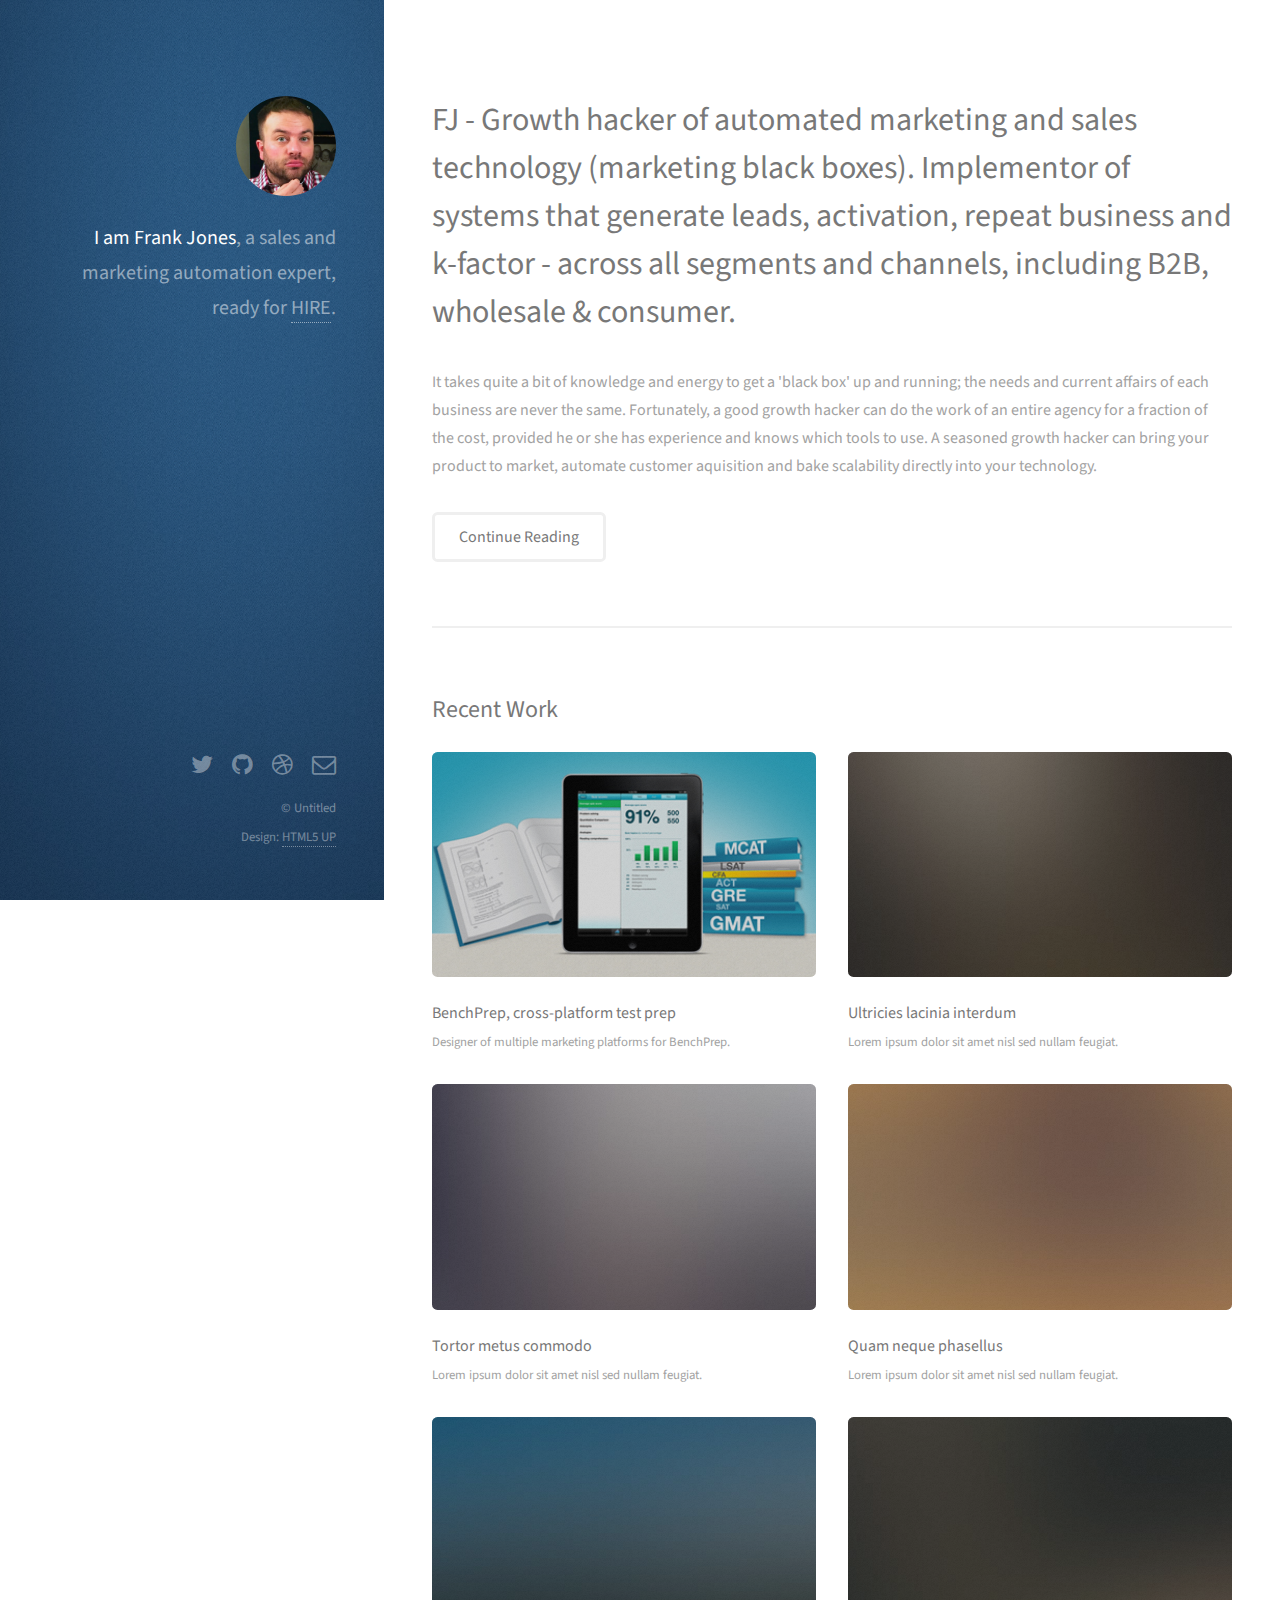
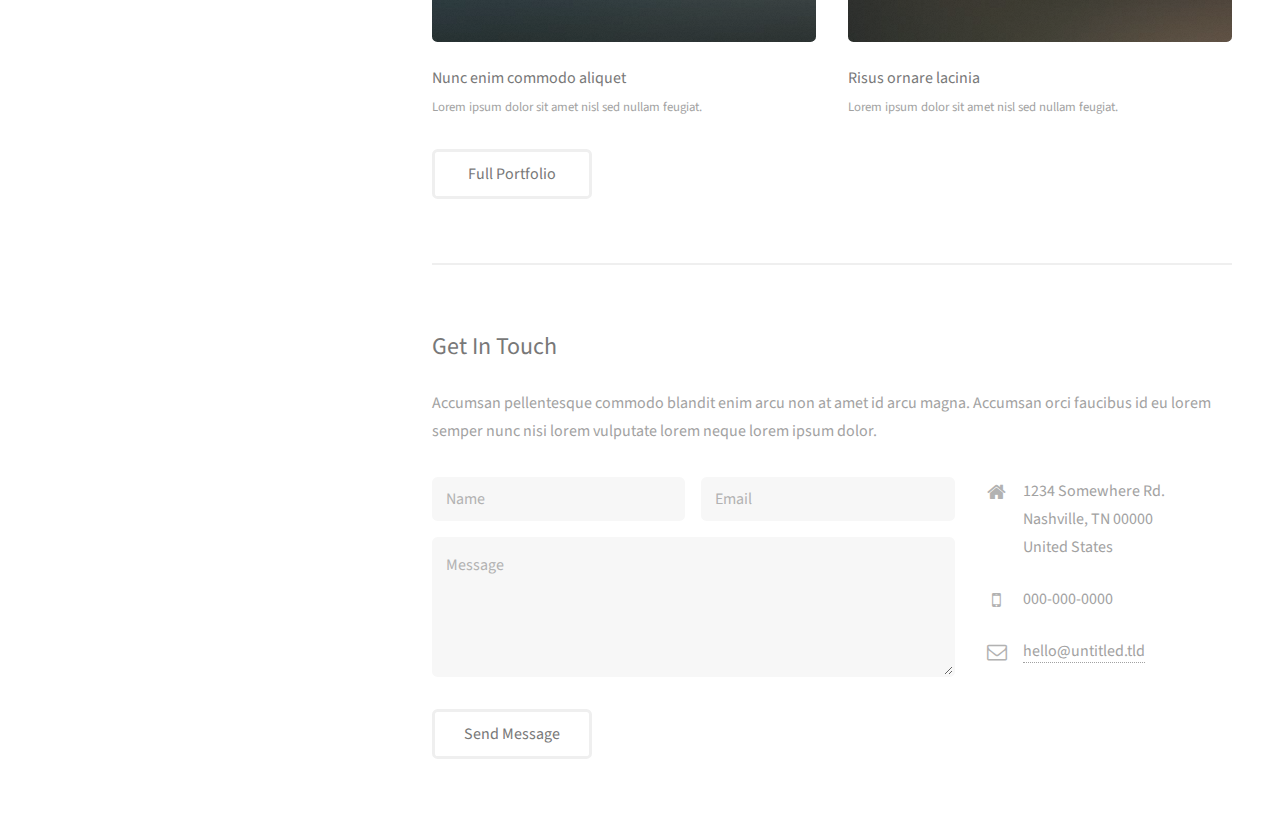
<file: index.html>
<!DOCTYPE HTML>
<!--
	Strata by HTML5 UP
	html5up.net | @ajlkn
	Free for personal and commercial use under the CCA 3.0 license (html5up.net/license)
-->
<html>
	<head>
		<title>Strata by HTML5 UP</title>
		<meta charset="utf-8" />
		<meta name="viewport" content="width=device-width, initial-scale=1" />
		<!--[if lte IE 8]><script src="assets/js/ie/html5shiv.js"></script><![endif]-->
		<link rel="stylesheet" href="assets/css/main.css" />
		<!--[if lte IE 8]><link rel="stylesheet" href="assets/css/ie8.css" /><![endif]-->
	</head>
	<body id="top">

		<!-- Header -->
			<header id="header">
				<div class="inner">
					<a href="#" class="image avatar"><img src="images/avatar.jpg" alt="" /></a>
					<h1><strong>I am Frank Jones</strong>, a sales and<br />
					marketing automation expert,<br />
					ready for <a href="http://html5up.net">HIRE</a>.</h1>
				</div>
			</header>

		<!-- Main -->
			<div id="main">

				<!-- One -->
					<section id="one">
						<header class="major">
							<h2>FJ - Growth hacker of automated marketing and sales technology (marketing black boxes). Implementor of systems that generate leads, activation, repeat business and k-factor - across all segments and channels, including B2B, wholesale &amp; consumer.</h2>
						</header>
						<p>It takes quite a bit of knowledge and energy to get a 'black box' up and running; the needs and current affairs of each business are never the same. Fortunately, a good growth hacker can do the work of an entire agency for a fraction of the cost, provided he or she has experience and knows which tools to use. A seasoned growth hacker can bring your product to market, automate customer aquisition and bake scalability directly into your technology.</p>
						<ul class="actions">
							<li><a href="articles/generic.html" class="button">Continue Reading</a></li>
						</ul>
					</section>

				<!-- Two -->
					<section id="two">
						<h2>Recent Work</h2>
						<div class="row">
							<article class="6u 12u$(xsmall) work-item">
								<a href="images/fulls/01.jpg" class="image fit thumb"><img src="images/thumbs/01.jpg" alt="" /></a>
								<h3>BenchPrep, cross-platform test prep</h3>
								<p>Designer of multiple marketing platforms for BenchPrep.</p>
							</article>
							<article class="6u$ 12u$(xsmall) work-item">
								<a href="images/fulls/02.jpg" class="image fit thumb"><img src="images/thumbs/02.jpg" alt="" /></a>
								<h3>Ultricies lacinia interdum</h3>
								<p>Lorem ipsum dolor sit amet nisl sed nullam feugiat.</p>
							</article>
							<article class="6u 12u$(xsmall) work-item">
								<a href="images/fulls/03.jpg" class="image fit thumb"><img src="images/thumbs/03.jpg" alt="" /></a>
								<h3>Tortor metus commodo</h3>
								<p>Lorem ipsum dolor sit amet nisl sed nullam feugiat.</p>
							</article>
							<article class="6u$ 12u$(xsmall) work-item">
								<a href="images/fulls/04.jpg" class="image fit thumb"><img src="images/thumbs/04.jpg" alt="" /></a>
								<h3>Quam neque phasellus</h3>
								<p>Lorem ipsum dolor sit amet nisl sed nullam feugiat.</p>
							</article>
							<article class="6u 12u$(xsmall) work-item">
								<a href="images/fulls/05.jpg" class="image fit thumb"><img src="images/thumbs/05.jpg" alt="" /></a>
								<h3>Nunc enim commodo aliquet</h3>
								<p>Lorem ipsum dolor sit amet nisl sed nullam feugiat.</p>
							</article>
							<article class="6u$ 12u$(xsmall) work-item">
								<a href="images/fulls/06.jpg" class="image fit thumb"><img src="images/thumbs/06.jpg" alt="" /></a>
								<h3>Risus ornare lacinia</h3>
								<p>Lorem ipsum dolor sit amet nisl sed nullam feugiat.</p>
							</article>
						</div>
						<ul class="actions">
							<li><a href="#" class="button">Full Portfolio</a></li>
						</ul>
					</section>

				<!-- Three -->
					<section id="three">
						<h2>Get In Touch</h2>
						<p>Accumsan pellentesque commodo blandit enim arcu non at amet id arcu magna. Accumsan orci faucibus id eu lorem semper nunc nisi lorem vulputate lorem neque lorem ipsum dolor.</p>
						<div class="row">
							<div class="8u 12u$(small)">
								<form method="post" action="#">
									<div class="row uniform 50%">
										<div class="6u 12u$(xsmall)"><input type="text" name="name" id="name" placeholder="Name" /></div>
										<div class="6u$ 12u$(xsmall)"><input type="email" name="email" id="email" placeholder="Email" /></div>
										<div class="12u$"><textarea name="message" id="message" placeholder="Message" rows="4"></textarea></div>
									</div>
								</form>
								<ul class="actions">
									<li><input type="submit" value="Send Message" /></li>
								</ul>
							</div>
							<div class="4u$ 12u$(small)">
								<ul class="labeled-icons">
									<li>
										<h3 class="icon fa-home"><span class="label">Address</span></h3>
										1234 Somewhere Rd.<br />
										Nashville, TN 00000<br />
										United States
									</li>
									<li>
										<h3 class="icon fa-mobile"><span class="label">Phone</span></h3>
										000-000-0000
									</li>
									<li>
										<h3 class="icon fa-envelope-o"><span class="label">Email</span></h3>
										<a href="#">hello@untitled.tld</a>
									</li>
								</ul>
							</div>
						</div>
					</section>

				<!-- Four -->
				<!--
					<section id="four">
						<h2>Elements</h2>

						<section>
							<h4>Text</h4>
							<p>This is <b>bold</b> and this is <strong>strong</strong>. This is <i>italic</i> and this is <em>emphasized</em>.
							This is <sup>superscript</sup> text and this is <sub>subscript</sub> text.
							This is <u>underlined</u> and this is code: <code>for (;;) { ... }</code>. Finally, <a href="#">this is a link</a>.</p>
							<hr />
							<header>
								<h4>Heading with a Subtitle</h4>
								<p>Lorem ipsum dolor sit amet nullam id egestas urna aliquam</p>
							</header>
							<p>Nunc lacinia ante nunc ac lobortis. Interdum adipiscing gravida odio porttitor sem non mi integer non faucibus ornare mi ut ante amet placerat aliquet. Volutpat eu sed ante lacinia sapien lorem accumsan varius montes viverra nibh in adipiscing blandit tempus accumsan.</p>
							<header>
								<h5>Heading with a Subtitle</h5>
								<p>Lorem ipsum dolor sit amet nullam id egestas urna aliquam</p>
							</header>
							<p>Nunc lacinia ante nunc ac lobortis. Interdum adipiscing gravida odio porttitor sem non mi integer non faucibus ornare mi ut ante amet placerat aliquet. Volutpat eu sed ante lacinia sapien lorem accumsan varius montes viverra nibh in adipiscing blandit tempus accumsan.</p>
							<hr />
							<h2>Heading Level 2</h2>
							<h3>Heading Level 3</h3>
							<h4>Heading Level 4</h4>
							<h5>Heading Level 5</h5>
							<h6>Heading Level 6</h6>
							<hr />
							<h5>Blockquote</h5>
							<blockquote>Fringilla nisl. Donec accumsan interdum nisi, quis tincidunt felis sagittis eget tempus euismod. Vestibulum ante ipsum primis in faucibus vestibulum. Blandit adipiscing eu felis iaculis volutpat ac adipiscing accumsan faucibus. Vestibulum ante ipsum primis in faucibus lorem ipsum dolor sit amet nullam adipiscing eu felis.</blockquote>
							<h5>Preformatted</h5>
							<pre><code>i = 0;

while (!deck.isInOrder()) {
print 'Iteration ' + i;
deck.shuffle();
i++;
}

print 'It took ' + i + ' iterations to sort the deck.';</code></pre>
						</section>

						<section>
							<h4>Lists</h4>
							<div class="row">
								<div class="6u 12u$(xsmall)">
									<h5>Unordered</h5>
									<ul>
										<li>Dolor pulvinar etiam magna etiam.</li>
										<li>Sagittis adipiscing lorem eleifend.</li>
										<li>Felis enim feugiat dolore viverra.</li>
									</ul>
									<h5>Alternate</h5>
									<ul class="alt">
										<li>Dolor pulvinar etiam magna etiam.</li>
										<li>Sagittis adipiscing lorem eleifend.</li>
										<li>Felis enim feugiat dolore viverra.</li>
									</ul>
								</div>
								<div class="6u$ 12u$(xsmall)">
									<h5>Ordered</h5>
									<ol>
										<li>Dolor pulvinar etiam magna etiam.</li>
										<li>Etiam vel felis at lorem sed viverra.</li>
										<li>Felis enim feugiat dolore viverra.</li>
										<li>Dolor pulvinar etiam magna etiam.</li>
										<li>Etiam vel felis at lorem sed viverra.</li>
										<li>Felis enim feugiat dolore viverra.</li>
									</ol>
									<h5>Icons</h5>
									<ul class="icons">
										<li><a href="#" class="icon fa-twitter"><span class="label">Twitter</span></a></li>
										<li><a href="#" class="icon fa-facebook"><span class="label">Facebook</span></a></li>
										<li><a href="#" class="icon fa-instagram"><span class="label">Instagram</span></a></li>
										<li><a href="#" class="icon fa-github"><span class="label">Github</span></a></li>
										<li><a href="#" class="icon fa-dribbble"><span class="label">Dribbble</span></a></li>
										<li><a href="#" class="icon fa-tumblr"><span class="label">Tumblr</span></a></li>
									</ul>
								</div>
							</div>
							<h5>Actions</h5>
							<ul class="actions">
								<li><a href="#" class="button special">Default</a></li>
								<li><a href="#" class="button">Default</a></li>
							</ul>
							<ul class="actions small">
								<li><a href="#" class="button special small">Small</a></li>
								<li><a href="#" class="button small">Small</a></li>
							</ul>
							<div class="row">
								<div class="6u 12u$(small)">
									<ul class="actions vertical">
										<li><a href="#" class="button special">Default</a></li>
										<li><a href="#" class="button">Default</a></li>
									</ul>
								</div>
								<div class="6u$ 12u$(small)">
									<ul class="actions vertical small">
										<li><a href="#" class="button special small">Small</a></li>
										<li><a href="#" class="button small">Small</a></li>
									</ul>
								</div>
								<div class="6u 12u$(small)">
									<ul class="actions vertical">
										<li><a href="#" class="button special fit">Default</a></li>
										<li><a href="#" class="button fit">Default</a></li>
									</ul>
								</div>
								<div class="6u$ 12u$(small)">
									<ul class="actions vertical small">
										<li><a href="#" class="button special small fit">Small</a></li>
										<li><a href="#" class="button small fit">Small</a></li>
									</ul>
								</div>
							</div>
						</section>

						<section>
							<h4>Table</h4>
							<h5>Default</h5>
							<div class="table-wrapper">
								<table>
									<thead>
										<tr>
											<th>Name</th>
											<th>Description</th>
											<th>Price</th>
										</tr>
									</thead>
									<tbody>
										<tr>
											<td>Item One</td>
											<td>Ante turpis integer aliquet porttitor.</td>
											<td>29.99</td>
										</tr>
										<tr>
											<td>Item Two</td>
											<td>Vis ac commodo adipiscing arcu aliquet.</td>
											<td>19.99</td>
										</tr>
										<tr>
											<td>Item Three</td>
											<td> Morbi faucibus arcu accumsan lorem.</td>
											<td>29.99</td>
										</tr>
										<tr>
											<td>Item Four</td>
											<td>Vitae integer tempus condimentum.</td>
											<td>19.99</td>
										</tr>
										<tr>
											<td>Item Five</td>
											<td>Ante turpis integer aliquet porttitor.</td>
											<td>29.99</td>
										</tr>
									</tbody>
									<tfoot>
										<tr>
											<td colspan="2"></td>
											<td>100.00</td>
										</tr>
									</tfoot>
								</table>
							</div>

							<h5>Alternate</h5>
							<div class="table-wrapper">
								<table class="alt">
									<thead>
										<tr>
											<th>Name</th>
											<th>Description</th>
											<th>Price</th>
										</tr>
									</thead>
									<tbody>
										<tr>
											<td>Item One</td>
											<td>Ante turpis integer aliquet porttitor.</td>
											<td>29.99</td>
										</tr>
										<tr>
											<td>Item Two</td>
											<td>Vis ac commodo adipiscing arcu aliquet.</td>
											<td>19.99</td>
										</tr>
										<tr>
											<td>Item Three</td>
											<td> Morbi faucibus arcu accumsan lorem.</td>
											<td>29.99</td>
										</tr>
										<tr>
											<td>Item Four</td>
											<td>Vitae integer tempus condimentum.</td>
											<td>19.99</td>
										</tr>
										<tr>
											<td>Item Five</td>
											<td>Ante turpis integer aliquet porttitor.</td>
											<td>29.99</td>
										</tr>
									</tbody>
									<tfoot>
										<tr>
											<td colspan="2"></td>
											<td>100.00</td>
										</tr>
									</tfoot>
								</table>
							</div>
						</section>

						<section>
							<h4>Buttons</h4>
							<ul class="actions">
								<li><a href="#" class="button special">Special</a></li>
								<li><a href="#" class="button">Default</a></li>
							</ul>
							<ul class="actions">
								<li><a href="#" class="button big">Big</a></li>
								<li><a href="#" class="button">Default</a></li>
								<li><a href="#" class="button small">Small</a></li>
							</ul>
							<ul class="actions fit">
								<li><a href="#" class="button special fit">Fit</a></li>
								<li><a href="#" class="button fit">Fit</a></li>
							</ul>
							<ul class="actions fit small">
								<li><a href="#" class="button special fit small">Fit + Small</a></li>
								<li><a href="#" class="button fit small">Fit + Small</a></li>
							</ul>
							<ul class="actions">
								<li><a href="#" class="button special icon fa-download">Icon</a></li>
								<li><a href="#" class="button icon fa-download">Icon</a></li>
							</ul>
							<ul class="actions">
								<li><span class="button special disabled">Special</span></li>
								<li><span class="button disabled">Default</span></li>
							</ul>
						</section>

						<section>
							<h4>Form</h4>
							<form method="post" action="#">
								<div class="row uniform 50%">
									<div class="6u 12u$(xsmall)">
										<input type="text" name="demo-name" id="demo-name" value="" placeholder="Name" />
									</div>
									<div class="6u$ 12u$(xsmall)">
										<input type="email" name="demo-email" id="demo-email" value="" placeholder="Email" />
									</div>
									<div class="12u$">
										<div class="select-wrapper">
											<select name="demo-category" id="demo-category">
												<option value="">- Category -</option>
												<option value="1">Manufacturing</option>
												<option value="1">Shipping</option>
												<option value="1">Administration</option>
												<option value="1">Human Resources</option>
											</select>
										</div>
									</div>
									<div class="4u 12u$(small)">
										<input type="radio" id="demo-priority-low" name="demo-priority" checked>
										<label for="demo-priority-low">Low Priority</label>
									</div>
									<div class="4u 12u$(small)">
										<input type="radio" id="demo-priority-normal" name="demo-priority">
										<label for="demo-priority-normal">Normal Priority</label>
									</div>
									<div class="4u$ 12u(small)">
										<input type="radio" id="demo-priority-high" name="demo-priority">
										<label for="demo-priority-high">High Priority</label>
									</div>
									<div class="6u 12u$(small)">
										<input type="checkbox" id="demo-copy" name="demo-copy">
										<label for="demo-copy">Email me a copy of this message</label>
									</div>
									<div class="6u$ 12u$(small)">
										<input type="checkbox" id="demo-human" name="demo-human" checked>
										<label for="demo-human">I am a human and not a robot</label>
									</div>
									<div class="12u$">
										<textarea name="demo-message" id="demo-message" placeholder="Enter your message" rows="6"></textarea>
									</div>
									<div class="12u$">
										<ul class="actions">
											<li><input type="submit" value="Send Message" class="special" /></li>
											<li><input type="reset" value="Reset" /></li>
										</ul>
									</div>
								</div>
							</form>
						</section>

						<section>
							<h4>Image</h4>
							<h5>Fit</h5>
							<div class="box alt">
								<div class="row 50% uniform">
									<div class="12u$"><span class="image fit"><img src="images/fulls/05.jpg" alt="" /></span></div>
									<div class="4u"><span class="image fit"><img src="images/thumbs/01.jpg" alt="" /></span></div>
									<div class="4u"><span class="image fit"><img src="images/thumbs/02.jpg" alt="" /></span></div>
									<div class="4u$"><span class="image fit"><img src="images/thumbs/03.jpg" alt="" /></span></div>
									<div class="4u"><span class="image fit"><img src="images/thumbs/04.jpg" alt="" /></span></div>
									<div class="4u"><span class="image fit"><img src="images/thumbs/05.jpg" alt="" /></span></div>
									<div class="4u$"><span class="image fit"><img src="images/thumbs/06.jpg" alt="" /></span></div>
									<div class="4u"><span class="image fit"><img src="images/thumbs/03.jpg" alt="" /></span></div>
									<div class="4u"><span class="image fit"><img src="images/thumbs/02.jpg" alt="" /></span></div>
									<div class="4u$"><span class="image fit"><img src="images/thumbs/01.jpg" alt="" /></span></div>
								</div>
							</div>
							<h5>Left &amp; Right</h5>
							<p><span class="image left"><img src="images/avatar.jpg" alt="" /></span>Fringilla nisl. Donec accumsan interdum nisi, quis tincidunt felis sagittis eget. tempus euismod. Vestibulum ante ipsum primis in faucibus vestibulum. Blandit adipiscing eu felis iaculis volutpat ac adipiscing accumsan eu faucibus. Integer ac pellentesque praesent tincidunt felis sagittis eget. tempus euismod. Vestibulum ante ipsum primis in faucibus vestibulum. Blandit adipiscing eu felis iaculis volutpat ac adipiscing accumsan eu faucibus. Integer ac pellentesque praesent. Donec accumsan interdum nisi, quis tincidunt felis sagittis eget. tempus euismod. Vestibulum ante ipsum primis in faucibus vestibulum. Blandit adipiscing eu felis iaculis volutpat ac adipiscing accumsan eu faucibus. Integer ac pellentesque praesent tincidunt felis sagittis eget. tempus euismod. Vestibulum ante ipsum primis in faucibus vestibulum. Blandit adipiscing eu felis iaculis volutpat ac adipiscing accumsan eu faucibus. Integer ac pellentesque praesent.</p>
							<p><span class="image right"><img src="images/avatar.jpg" alt="" /></span>Fringilla nisl. Donec accumsan interdum nisi, quis tincidunt felis sagittis eget. tempus euismod. Vestibulum ante ipsum primis in faucibus vestibulum. Blandit adipiscing eu felis iaculis volutpat ac adipiscing accumsan eu faucibus. Integer ac pellentesque praesent tincidunt felis sagittis eget. tempus euismod. Vestibulum ante ipsum primis in faucibus vestibulum. Blandit adipiscing eu felis iaculis volutpat ac adipiscing accumsan eu faucibus. Integer ac pellentesque praesent. Donec accumsan interdum nisi, quis tincidunt felis sagittis eget. tempus euismod. Vestibulum ante ipsum primis in faucibus vestibulum. Blandit adipiscing eu felis iaculis volutpat ac adipiscing accumsan eu faucibus. Integer ac pellentesque praesent tincidunt felis sagittis eget. tempus euismod. Vestibulum ante ipsum primis in faucibus vestibulum. Blandit adipiscing eu felis iaculis volutpat ac adipiscing accumsan eu faucibus. Integer ac pellentesque praesent.</p>
						</section>

					</section>
				-->

			</div>

		<!-- Footer -->
			<footer id="footer">
				<div class="inner">
					<ul class="icons">
						<li><a href="#" class="icon fa-twitter"><span class="label">Twitter</span></a></li>
						<li><a href="#" class="icon fa-github"><span class="label">Github</span></a></li>
						<li><a href="#" class="icon fa-dribbble"><span class="label">Dribbble</span></a></li>
						<li><a href="#" class="icon fa-envelope-o"><span class="label">Email</span></a></li>
					</ul>
					<ul class="copyright">
						<li>&copy; Untitled</li><li>Design: <a href="http://html5up.net">HTML5 UP</a></li>
					</ul>
				</div>
			</footer>

		<!-- Scripts -->
			<script src="assets/js/jquery.min.js"></script>
			<script src="assets/js/jquery.poptrox.min.js"></script>
			<script src="assets/js/skel.min.js"></script>
			<script src="assets/js/util.js"></script>
			<!--[if lte IE 8]><script src="assets/js/ie/respond.min.js"></script><![endif]-->
			<script src="assets/js/main.js"></script>

	</body>
</html>
</file>
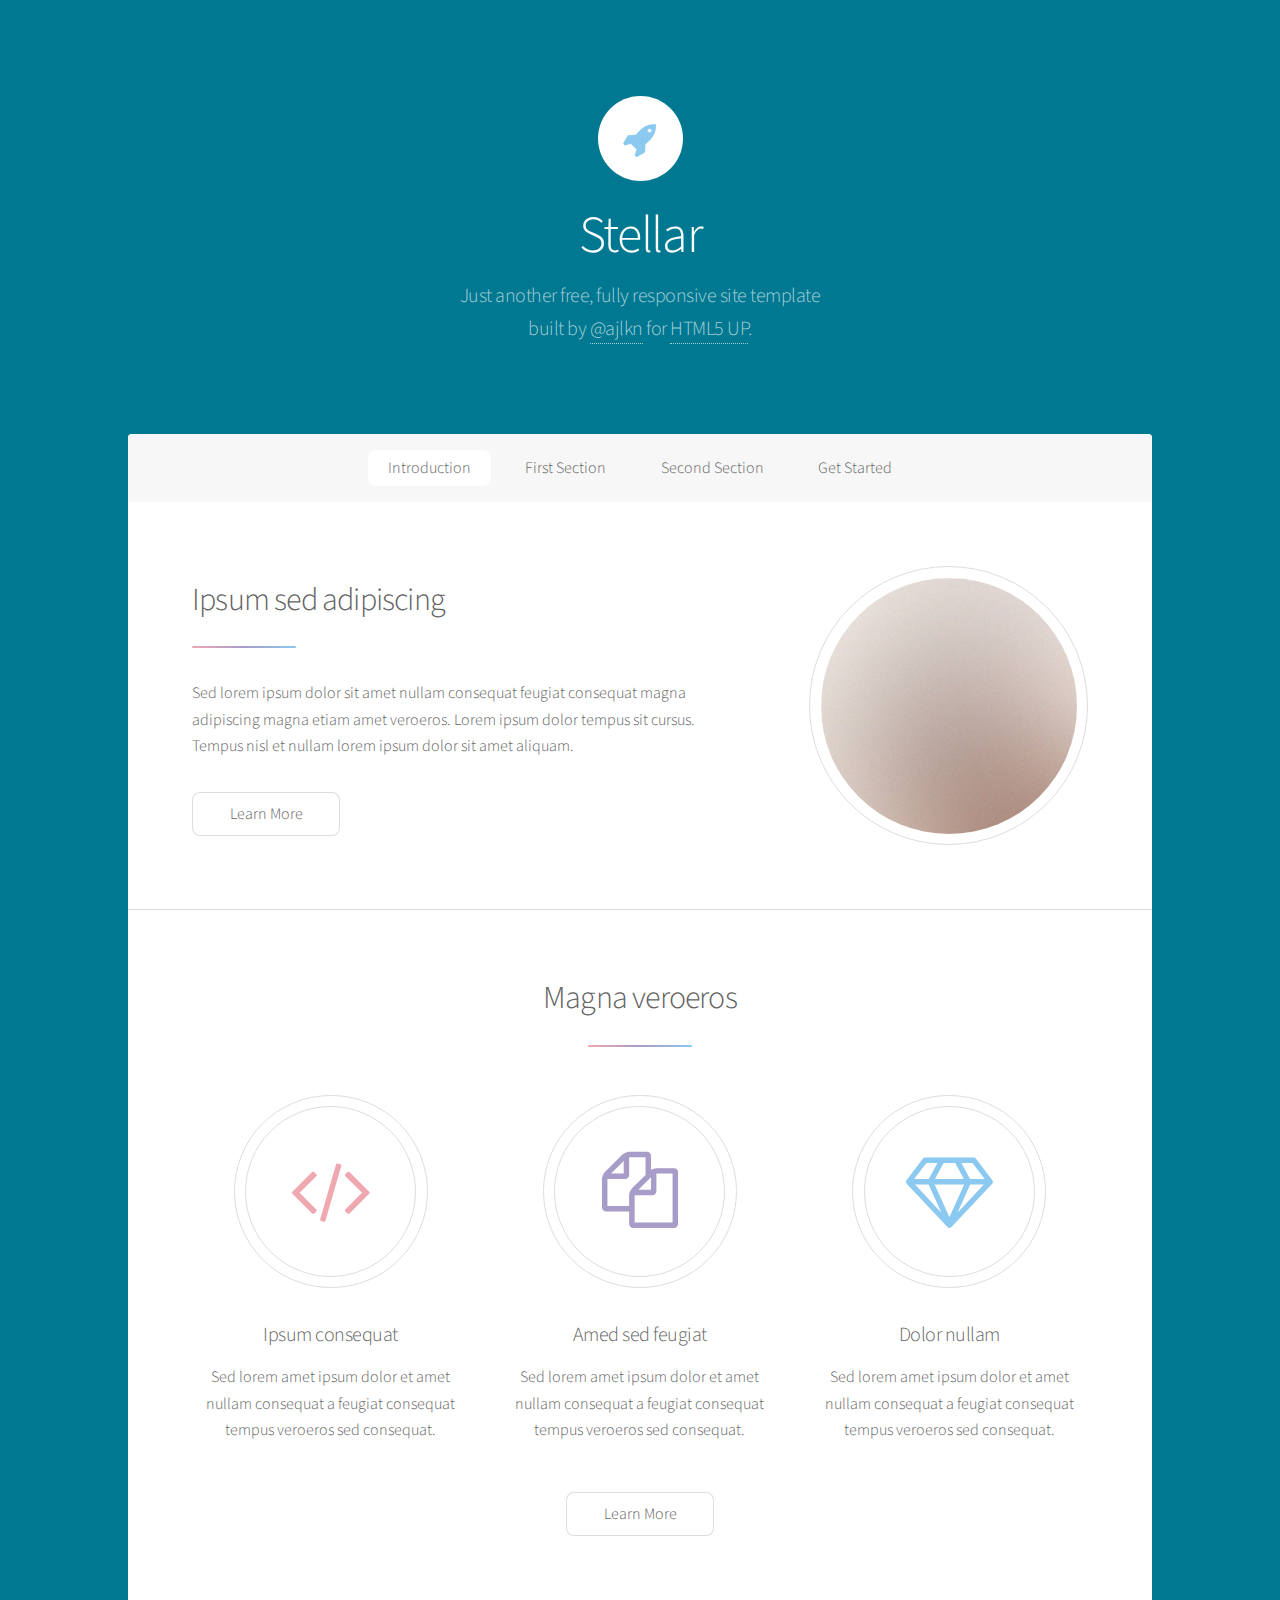
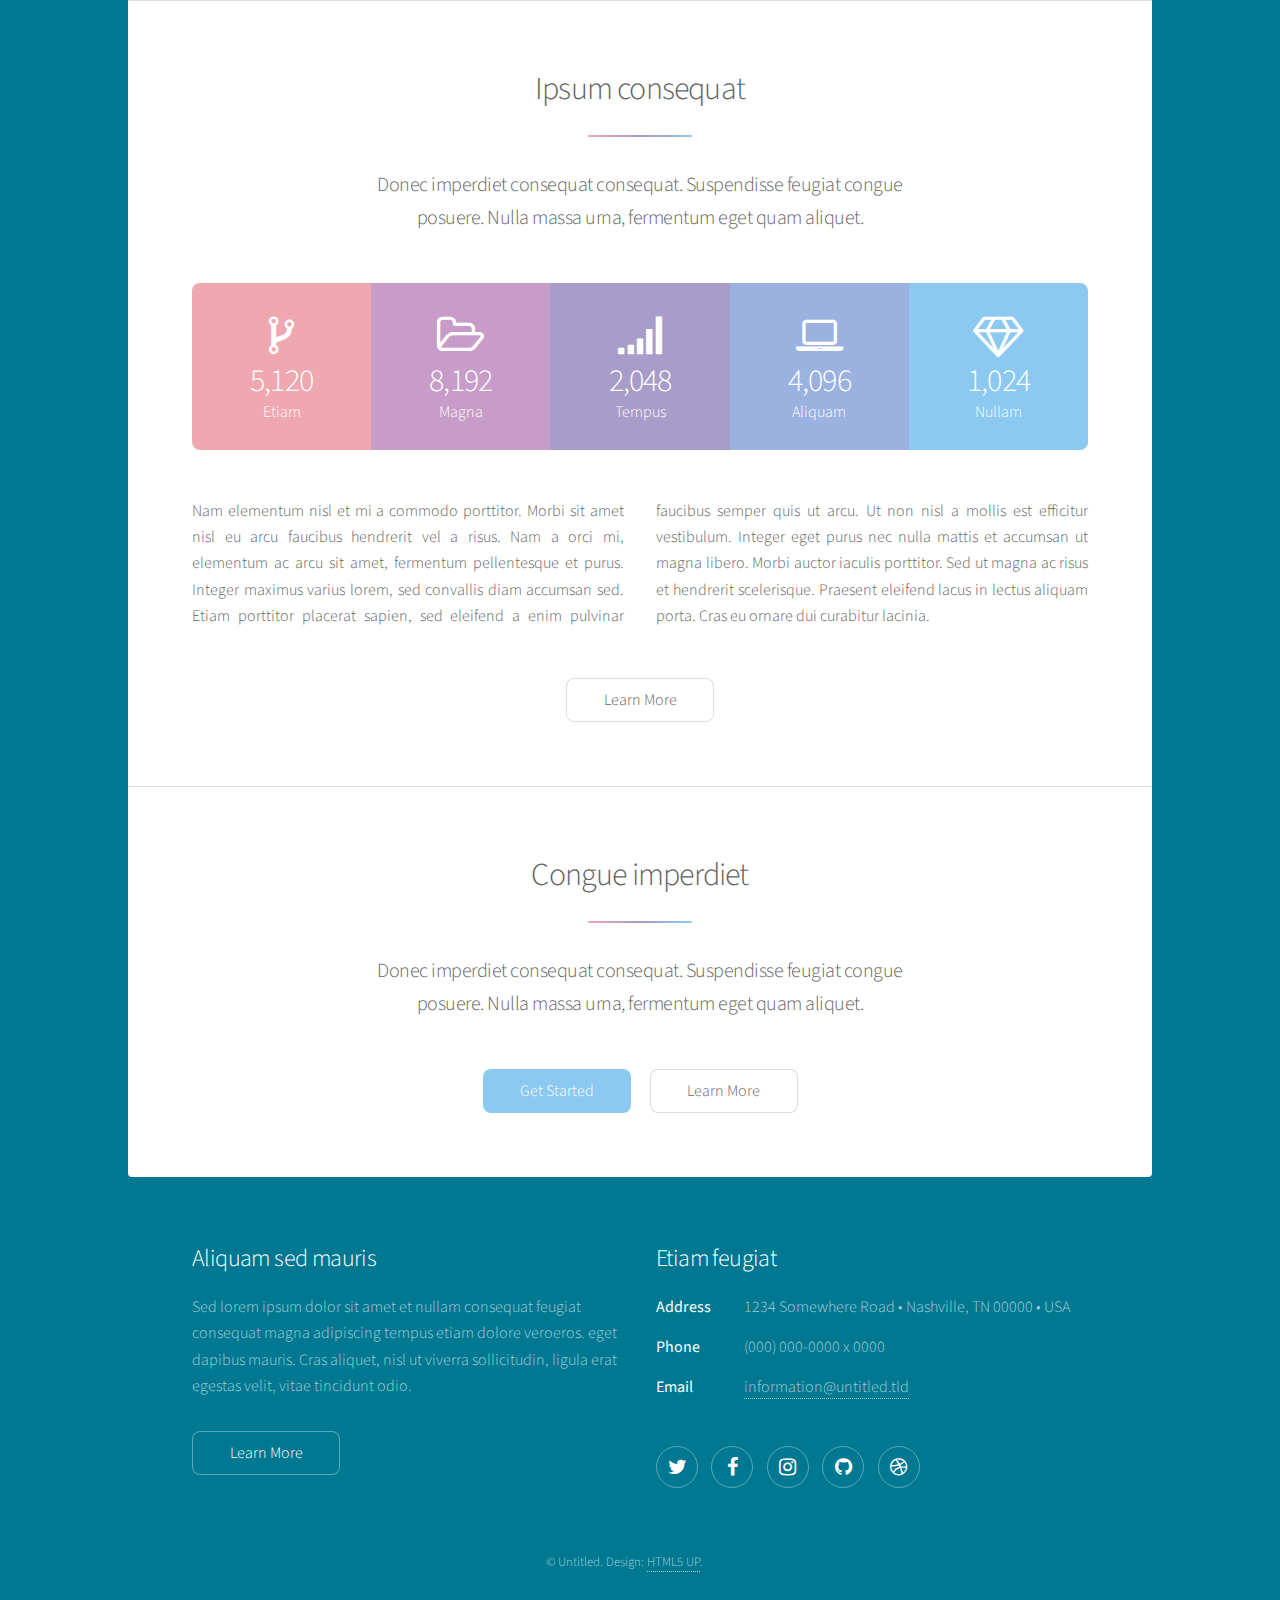
<file: articles/index.html>
<!DOCTYPE HTML>
<!--
	Stellar by HTML5 UP
	html5up.net | @ajlkn
	Free for personal and commercial use under the CCA 3.0 license (html5up.net/license)
-->
<html>
	<head>
		<title>Stellar by HTML5 UP</title>
		<meta charset="utf-8" />
		<meta name="viewport" content="width=device-width, initial-scale=1" />
		<!--[if lte IE 8]><script src="assets/js/ie/html5shiv.js"></script><![endif]-->
		<link rel="stylesheet" href="assets/css/main.css" />
		<!--[if lte IE 9]><link rel="stylesheet" href="assets/css/ie9.css" /><![endif]-->
		<!--[if lte IE 8]><link rel="stylesheet" href="assets/css/ie8.css" /><![endif]-->
	</head>
	<body>

		<!-- Wrapper -->
			<div id="wrapper">

				<!-- Header -->
					<header id="header" class="alt">
						<span class="logo"><img src="images/logo.svg" alt="" /></span>
						<h1>Stellar</h1>
						<p>Just another free, fully responsive site template<br />
						built by <a href="https://twitter.com/ajlkn">@ajlkn</a> for <a href="https://html5up.net">HTML5 UP</a>.</p>
					</header>

				<!-- Nav -->
					<nav id="nav">
						<ul>
							<li><a href="#intro" class="active">Introduction</a></li>
							<li><a href="#first">First Section</a></li>
							<li><a href="#second">Second Section</a></li>
							<li><a href="#cta">Get Started</a></li>
						</ul>
					</nav>

				<!-- Main -->
					<div id="main">

						<!-- Introduction -->
							<section id="intro" class="main">
								<div class="spotlight">
									<div class="content">
										<header class="major">
											<h2>Ipsum sed adipiscing</h2>
										</header>
										<p>Sed lorem ipsum dolor sit amet nullam consequat feugiat consequat magna
										adipiscing magna etiam amet veroeros. Lorem ipsum dolor tempus sit cursus.
										Tempus nisl et nullam lorem ipsum dolor sit amet aliquam.</p>
										<ul class="actions">
											<li><a href="generic.html" class="button">Learn More</a></li>
										</ul>
									</div>
									<span class="image"><img src="images/pic01.jpg" alt="" /></span>
								</div>
							</section>

						<!-- First Section -->
							<section id="first" class="main special">
								<header class="major">
									<h2>Magna veroeros</h2>
								</header>
								<ul class="features">
									<li>
										<span class="icon major style1 fa-code"></span>
										<h3>Ipsum consequat</h3>
										<p>Sed lorem amet ipsum dolor et amet nullam consequat a feugiat consequat tempus veroeros sed consequat.</p>
									</li>
									<li>
										<span class="icon major style3 fa-copy"></span>
										<h3>Amed sed feugiat</h3>
										<p>Sed lorem amet ipsum dolor et amet nullam consequat a feugiat consequat tempus veroeros sed consequat.</p>
									</li>
									<li>
										<span class="icon major style5 fa-diamond"></span>
										<h3>Dolor nullam</h3>
										<p>Sed lorem amet ipsum dolor et amet nullam consequat a feugiat consequat tempus veroeros sed consequat.</p>
									</li>
								</ul>
								<footer class="major">
									<ul class="actions">
										<li><a href="generic.html" class="button">Learn More</a></li>
									</ul>
								</footer>
							</section>

						<!-- Second Section -->
							<section id="second" class="main special">
								<header class="major">
									<h2>Ipsum consequat</h2>
									<p>Donec imperdiet consequat consequat. Suspendisse feugiat congue<br />
									posuere. Nulla massa urna, fermentum eget quam aliquet.</p>
								</header>
								<ul class="statistics">
									<li class="style1">
										<span class="icon fa-code-fork"></span>
										<strong>5,120</strong> Etiam
									</li>
									<li class="style2">
										<span class="icon fa-folder-open-o"></span>
										<strong>8,192</strong> Magna
									</li>
									<li class="style3">
										<span class="icon fa-signal"></span>
										<strong>2,048</strong> Tempus
									</li>
									<li class="style4">
										<span class="icon fa-laptop"></span>
										<strong>4,096</strong> Aliquam
									</li>
									<li class="style5">
										<span class="icon fa-diamond"></span>
										<strong>1,024</strong> Nullam
									</li>
								</ul>
								<p class="content">Nam elementum nisl et mi a commodo porttitor. Morbi sit amet nisl eu arcu faucibus hendrerit vel a risus. Nam a orci mi, elementum ac arcu sit amet, fermentum pellentesque et purus. Integer maximus varius lorem, sed convallis diam accumsan sed. Etiam porttitor placerat sapien, sed eleifend a enim pulvinar faucibus semper quis ut arcu. Ut non nisl a mollis est efficitur vestibulum. Integer eget purus nec nulla mattis et accumsan ut magna libero. Morbi auctor iaculis porttitor. Sed ut magna ac risus et hendrerit scelerisque. Praesent eleifend lacus in lectus aliquam porta. Cras eu ornare dui curabitur lacinia.</p>
								<footer class="major">
									<ul class="actions">
										<li><a href="generic.html" class="button">Learn More</a></li>
									</ul>
								</footer>
							</section>

						<!-- Get Started -->
							<section id="cta" class="main special">
								<header class="major">
									<h2>Congue imperdiet</h2>
									<p>Donec imperdiet consequat consequat. Suspendisse feugiat congue<br />
									posuere. Nulla massa urna, fermentum eget quam aliquet.</p>
								</header>
								<footer class="major">
									<ul class="actions">
										<li><a href="generic.html" class="button special">Get Started</a></li>
										<li><a href="generic.html" class="button">Learn More</a></li>
									</ul>
								</footer>
							</section>

					</div>

				<!-- Footer -->
					<footer id="footer">
						<section>
							<h2>Aliquam sed mauris</h2>
							<p>Sed lorem ipsum dolor sit amet et nullam consequat feugiat consequat magna adipiscing tempus etiam dolore veroeros. eget dapibus mauris. Cras aliquet, nisl ut viverra sollicitudin, ligula erat egestas velit, vitae tincidunt odio.</p>
							<ul class="actions">
								<li><a href="generic.html" class="button">Learn More</a></li>
							</ul>
						</section>
						<section>
							<h2>Etiam feugiat</h2>
							<dl class="alt">
								<dt>Address</dt>
								<dd>1234 Somewhere Road &bull; Nashville, TN 00000 &bull; USA</dd>
								<dt>Phone</dt>
								<dd>(000) 000-0000 x 0000</dd>
								<dt>Email</dt>
								<dd><a href="#">information@untitled.tld</a></dd>
							</dl>
							<ul class="icons">
								<li><a href="#" class="icon fa-twitter alt"><span class="label">Twitter</span></a></li>
								<li><a href="#" class="icon fa-facebook alt"><span class="label">Facebook</span></a></li>
								<li><a href="#" class="icon fa-instagram alt"><span class="label">Instagram</span></a></li>
								<li><a href="#" class="icon fa-github alt"><span class="label">GitHub</span></a></li>
								<li><a href="#" class="icon fa-dribbble alt"><span class="label">Dribbble</span></a></li>
							</ul>
						</section>
						<p class="copyright">&copy; Untitled. Design: <a href="https://html5up.net">HTML5 UP</a>.</p>
					</footer>

			</div>

		<!-- Scripts -->
			<script src="assets/js/jquery.min.js"></script>
			<script src="assets/js/jquery.scrollex.min.js"></script>
			<script src="assets/js/jquery.scrolly.min.js"></script>
			<script src="assets/js/skel.min.js"></script>
			<script src="assets/js/util.js"></script>
			<!--[if lte IE 8]><script src="assets/js/ie/respond.min.js"></script><![endif]-->
			<script src="assets/js/main.js"></script>

	</body>
</html>
</file>
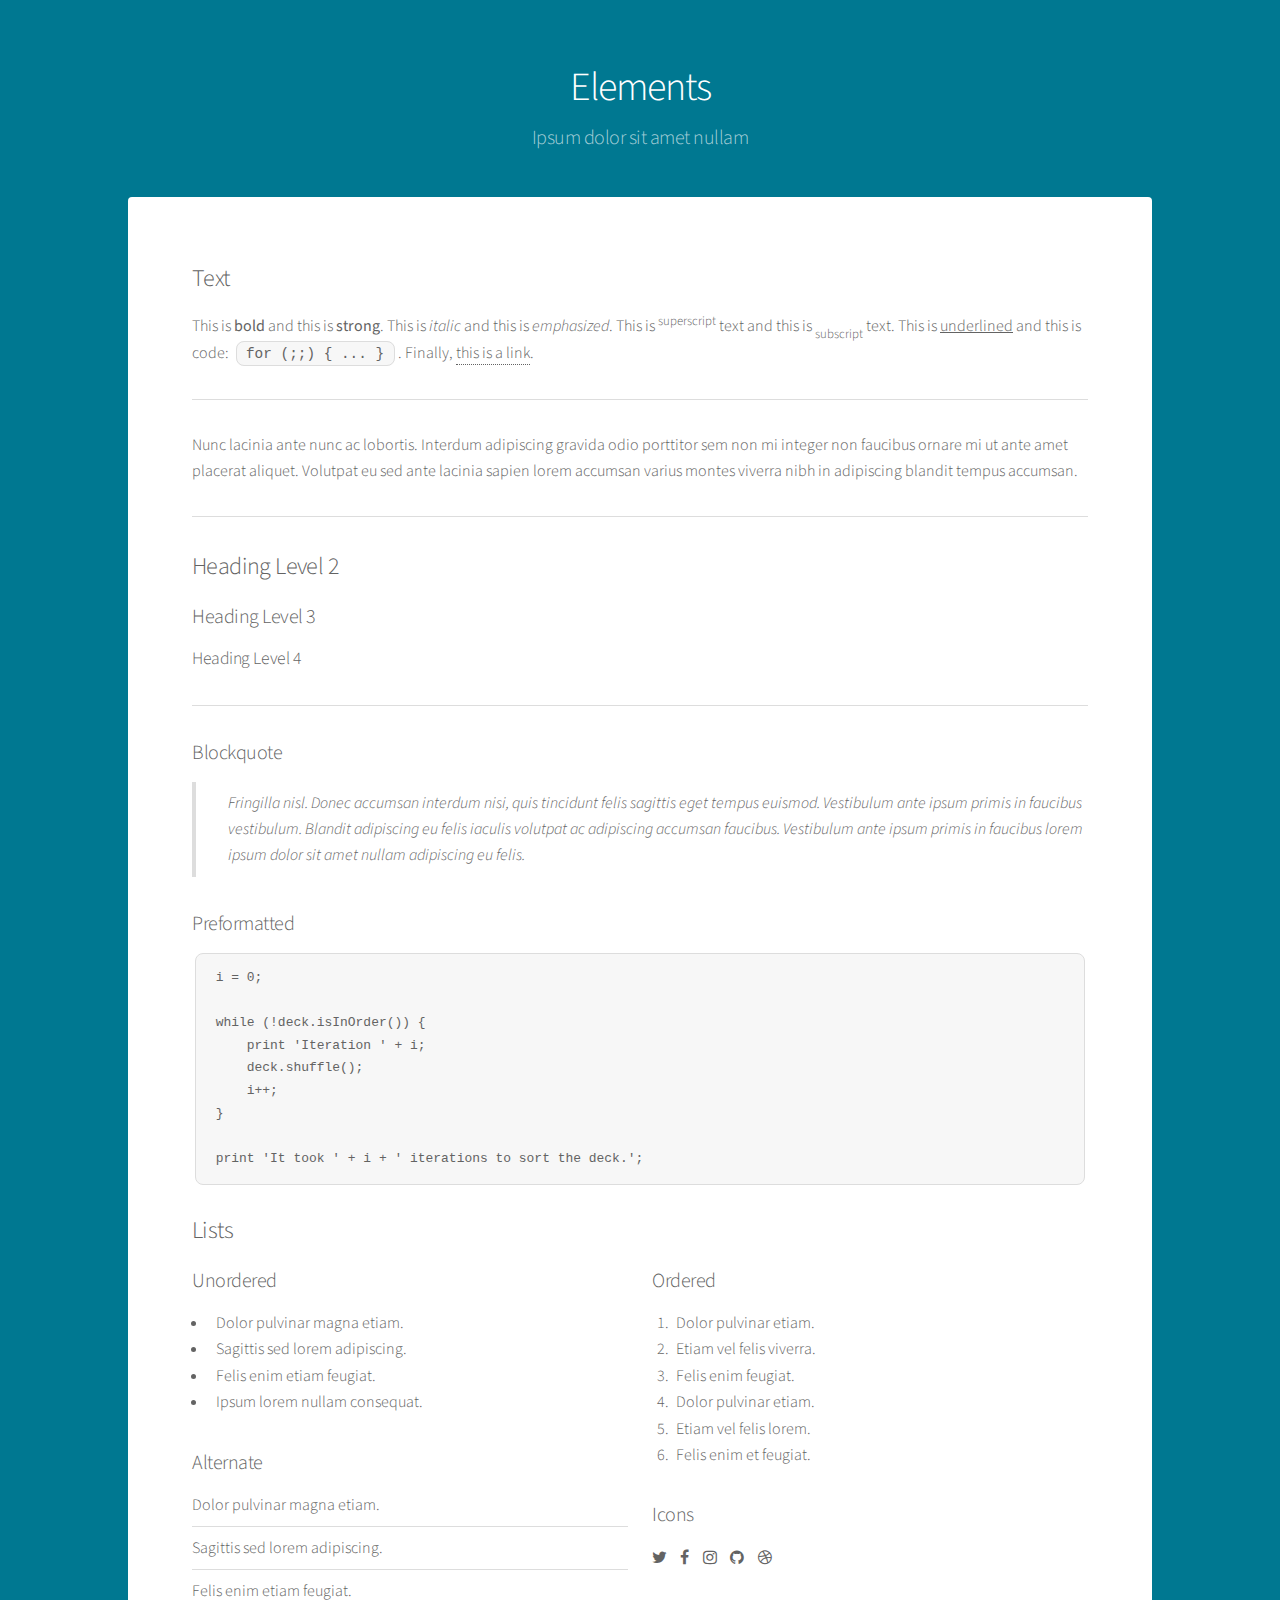
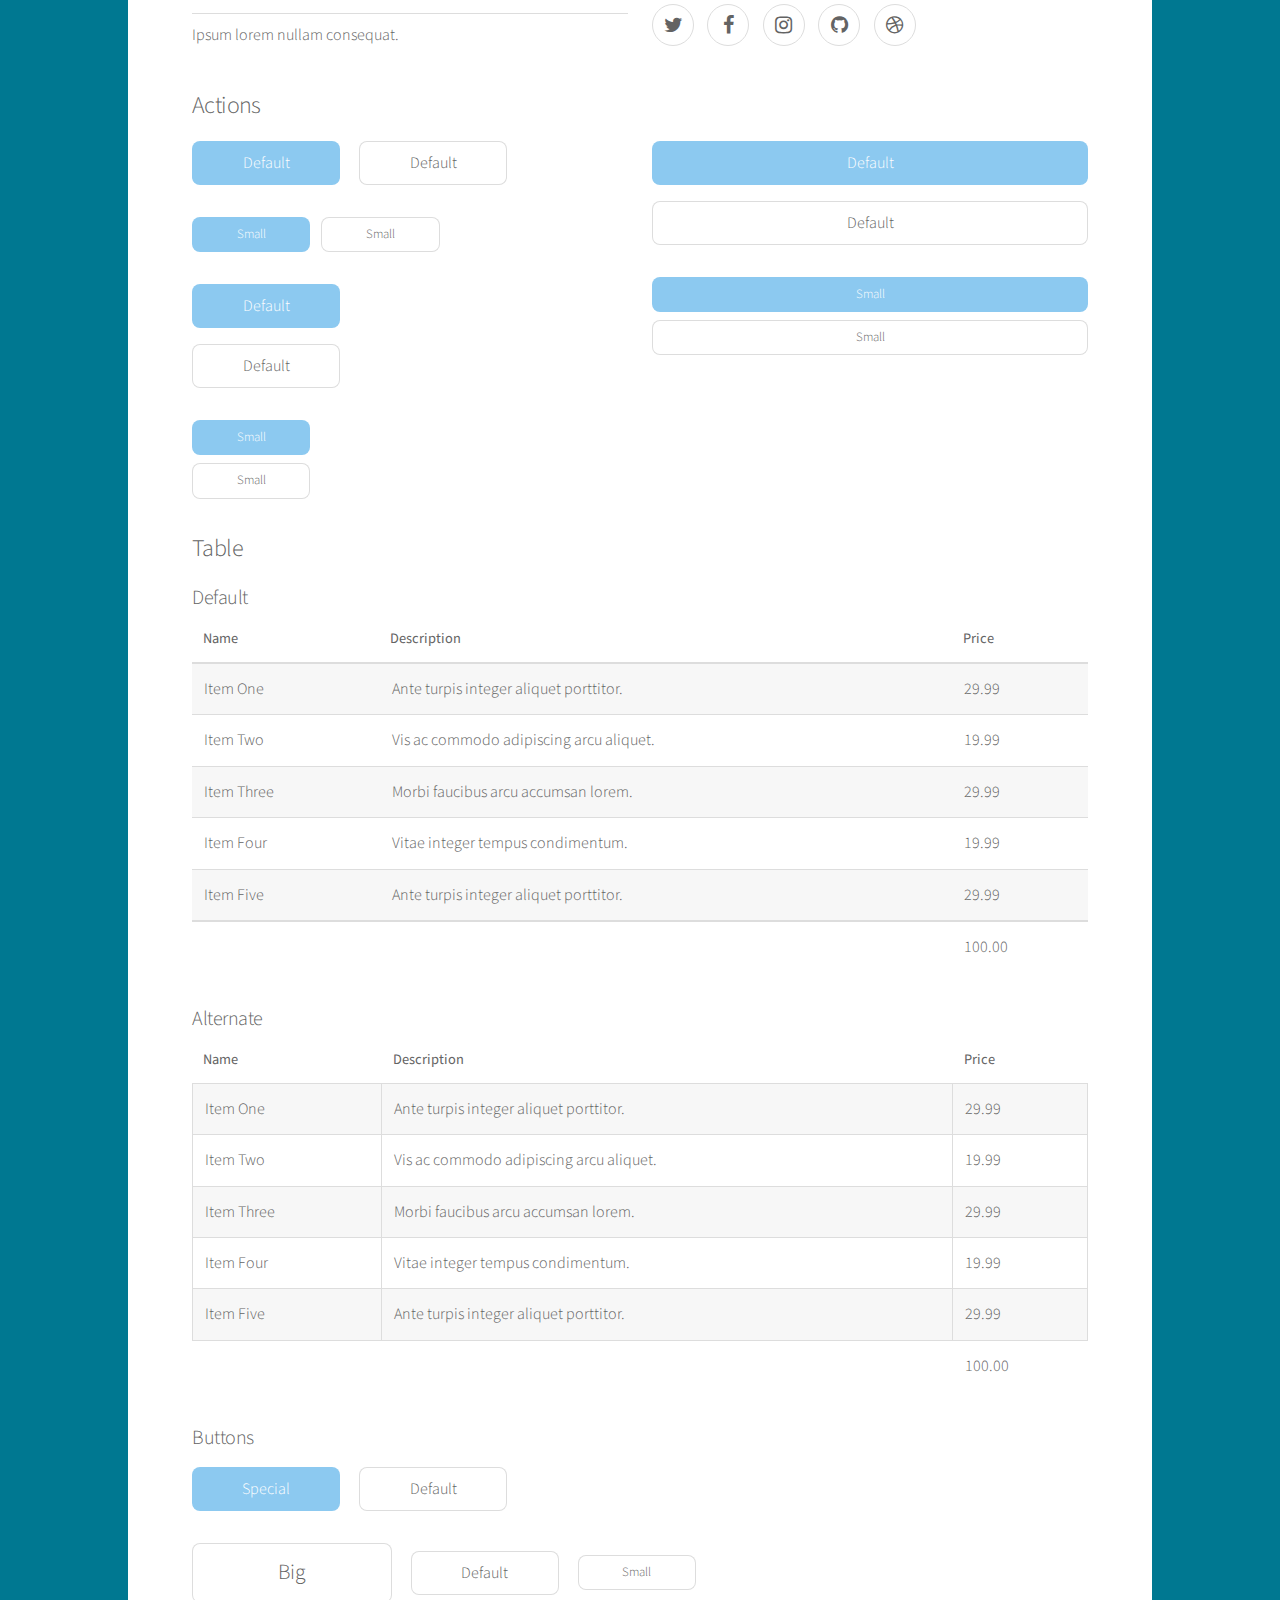
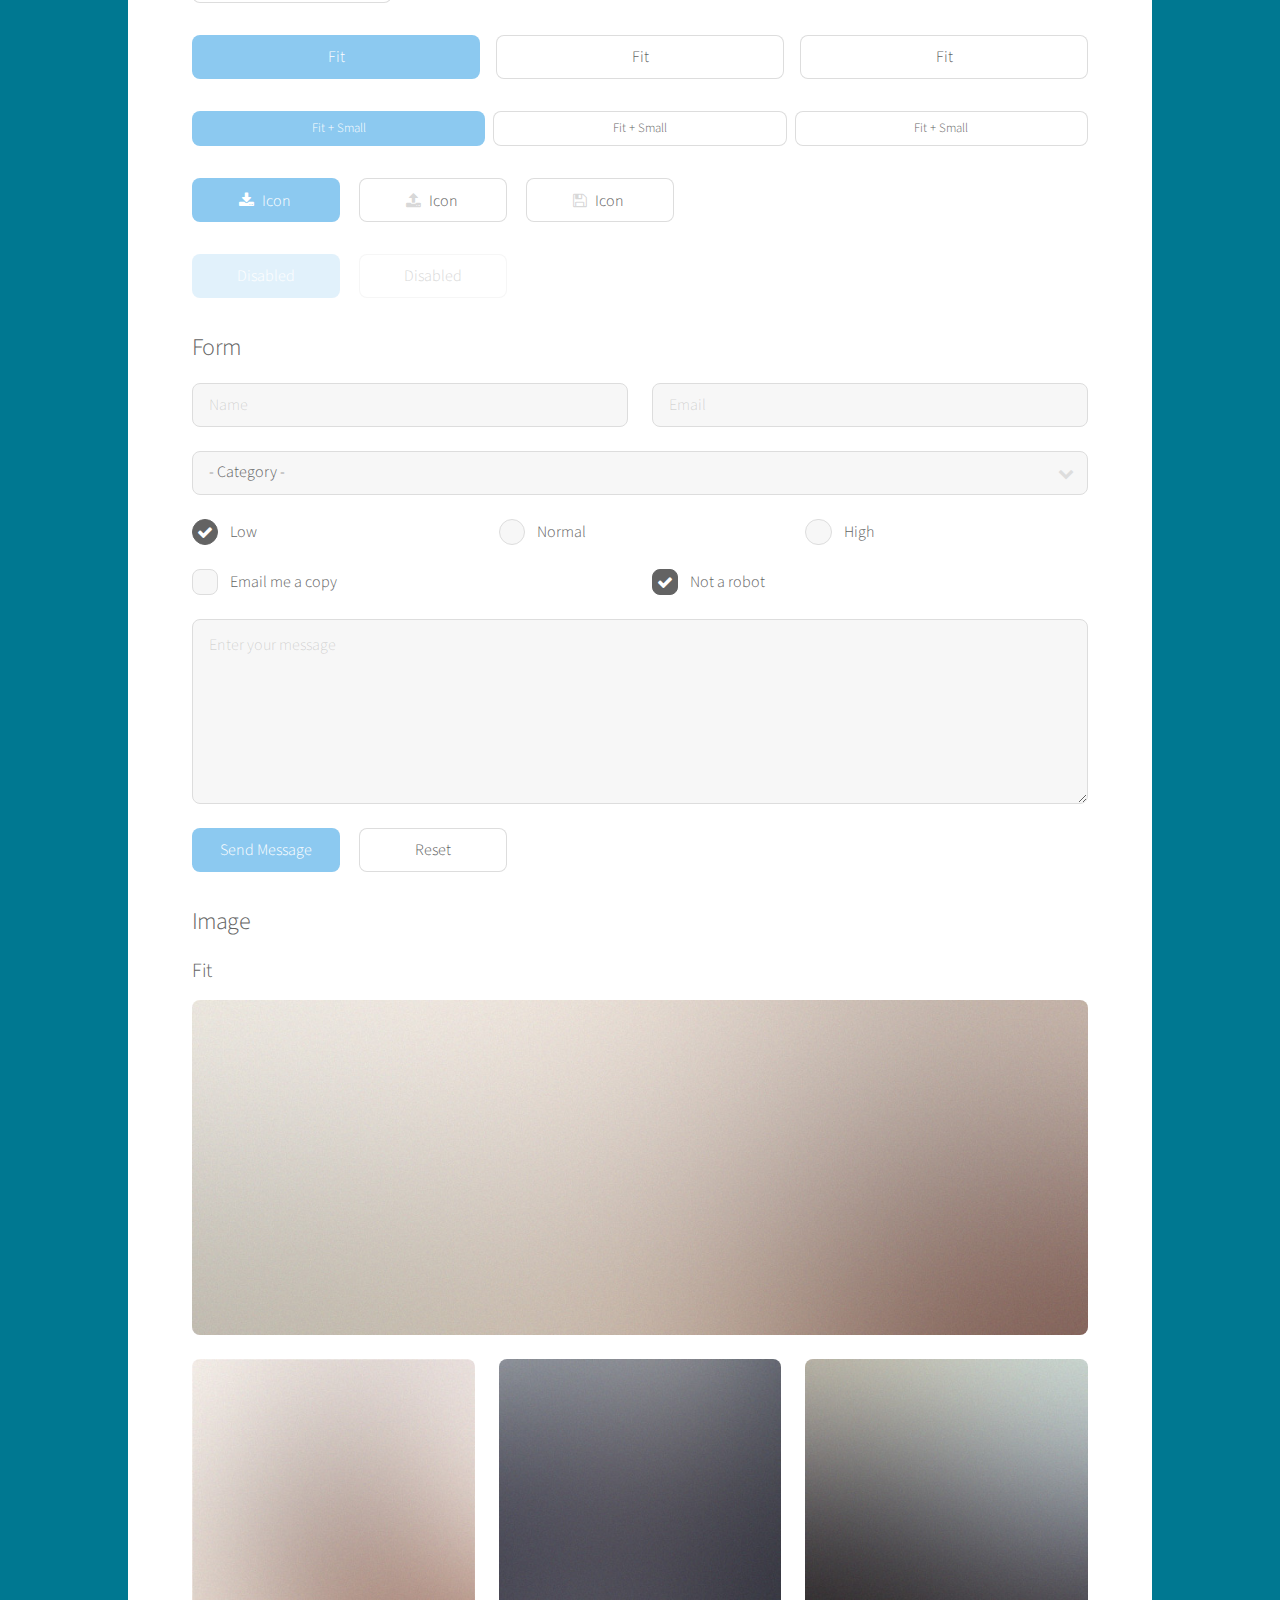
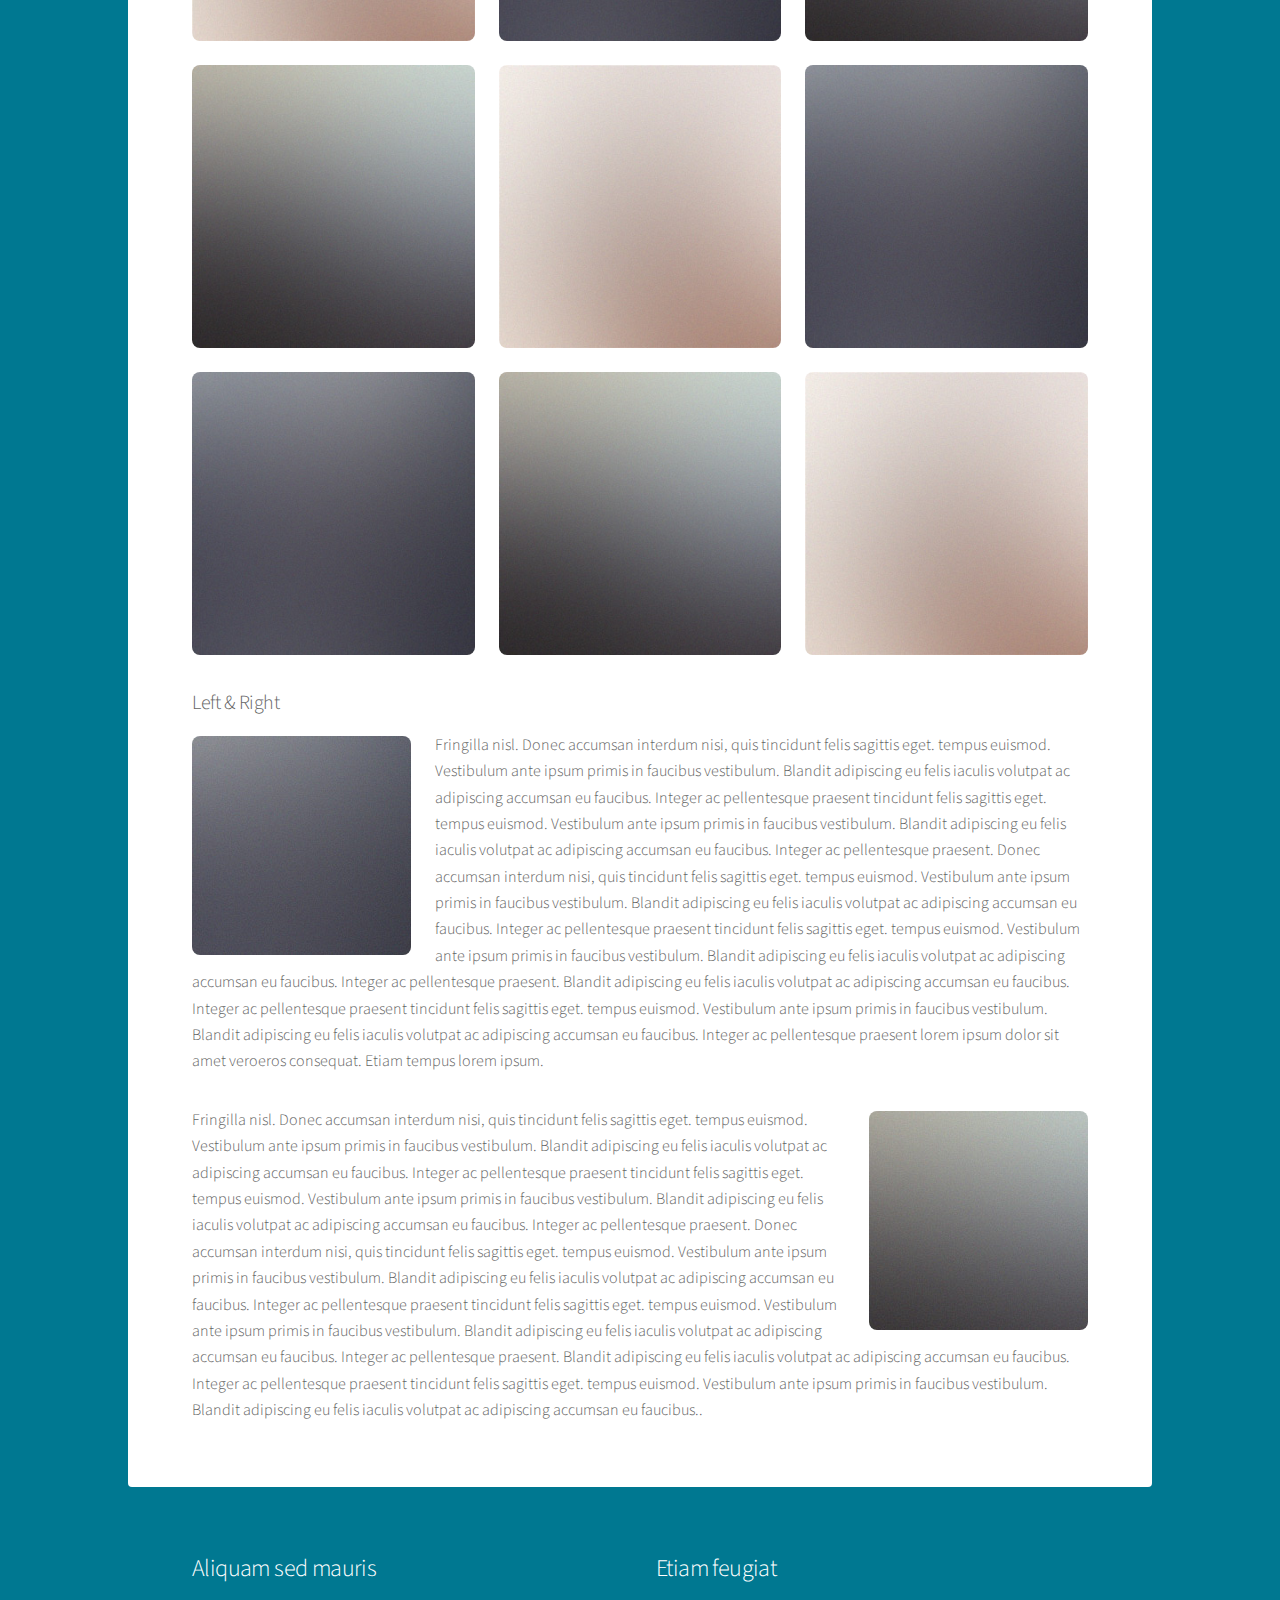
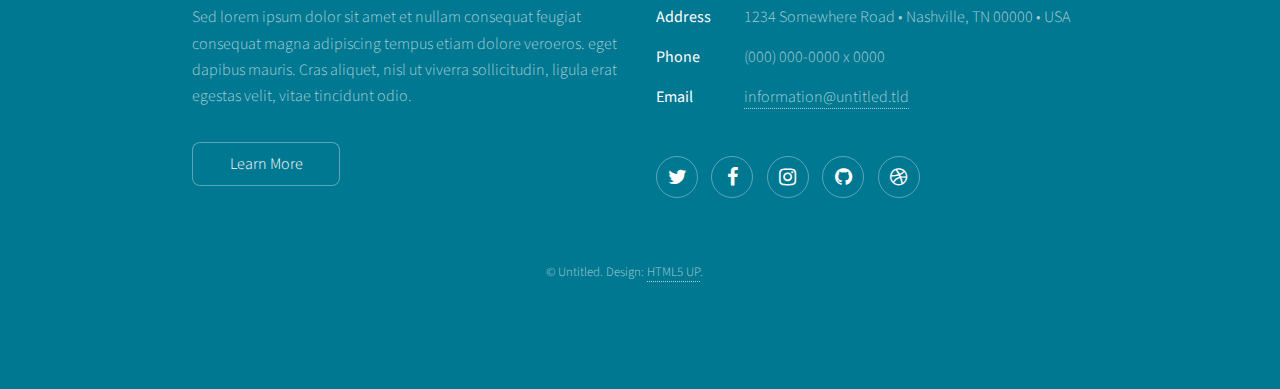
<file: articles/elements.html>
<!DOCTYPE HTML>
<!--
	Stellar by HTML5 UP
	html5up.net | @ajlkn
	Free for personal and commercial use under the CCA 3.0 license (html5up.net/license)
-->
<html>
	<head>
		<title>Elements - Stellar by HTML5 UP</title>
		<meta charset="utf-8" />
		<meta name="viewport" content="width=device-width, initial-scale=1" />
		<!--[if lte IE 8]><script src="assets/js/ie/html5shiv.js"></script><![endif]-->
		<link rel="stylesheet" href="assets/css/main.css" />
		<!--[if lte IE 9]><link rel="stylesheet" href="assets/css/ie9.css" /><![endif]-->
		<!--[if lte IE 8]><link rel="stylesheet" href="assets/css/ie8.css" /><![endif]-->
	</head>
	<body>

		<!-- Wrapper -->
			<div id="wrapper">

				<!-- Header -->
					<header id="header">
						<h1>Elements</h1>
						<p>Ipsum dolor sit amet nullam</p>
					</header>

				<!-- Main -->
					<div id="main">

						<!-- Content -->
							<section id="content" class="main">

								<!-- Text -->
									<section>
										<h2>Text</h2>
										<p>This is <b>bold</b> and this is <strong>strong</strong>. This is <i>italic</i> and this is <em>emphasized</em>.
										This is <sup>superscript</sup> text and this is <sub>subscript</sub> text.
										This is <u>underlined</u> and this is code: <code>for (;;) { ... }</code>. Finally, <a href="#">this is a link</a>.</p>
										<hr />
										<p>Nunc lacinia ante nunc ac lobortis. Interdum adipiscing gravida odio porttitor sem non mi integer non faucibus ornare mi ut ante amet placerat aliquet. Volutpat eu sed ante lacinia sapien lorem accumsan varius montes viverra nibh in adipiscing blandit tempus accumsan.</p>
										<hr />
										<h2>Heading Level 2</h2>
										<h3>Heading Level 3</h3>
										<h4>Heading Level 4</h4>
										<hr />
										<h3>Blockquote</h3>
										<blockquote>Fringilla nisl. Donec accumsan interdum nisi, quis tincidunt felis sagittis eget tempus euismod. Vestibulum ante ipsum primis in faucibus vestibulum. Blandit adipiscing eu felis iaculis volutpat ac adipiscing accumsan faucibus. Vestibulum ante ipsum primis in faucibus lorem ipsum dolor sit amet nullam adipiscing eu felis.</blockquote>
										<h3>Preformatted</h3>
										<pre><code>i = 0;

while (!deck.isInOrder()) {
    print 'Iteration ' + i;
    deck.shuffle();
    i++;
}

print 'It took ' + i + ' iterations to sort the deck.';</code></pre>
									</section>

								<!-- Lists -->
									<section>
										<h2>Lists</h2>
										<div class="row">
											<div class="6u 12u$(medium)">
												<h3>Unordered</h3>
												<ul>
													<li>Dolor pulvinar magna etiam.</li>
													<li>Sagittis sed lorem adipiscing.</li>
													<li>Felis enim etiam feugiat.</li>
													<li>Ipsum lorem nullam consequat.</li>
												</ul>
												<h3>Alternate</h3>
												<ul class="alt">
													<li>Dolor pulvinar magna etiam.</li>
													<li>Sagittis sed lorem adipiscing.</li>
													<li>Felis enim etiam feugiat.</li>
													<li>Ipsum lorem nullam consequat.</li>
												</ul>
											</div>
											<div class="6u$ 12u$(medium)">
												<h3>Ordered</h3>
												<ol>
													<li>Dolor pulvinar etiam.</li>
													<li>Etiam vel felis viverra.</li>
													<li>Felis enim feugiat.</li>
													<li>Dolor pulvinar etiam.</li>
													<li>Etiam vel felis lorem.</li>
													<li>Felis enim et feugiat.</li>
												</ol>
												<h3>Icons</h3>
												<ul class="icons">
													<li><a href="#" class="icon fa-twitter"><span class="label">Twitter</span></a></li>
													<li><a href="#" class="icon fa-facebook"><span class="label">Facebook</span></a></li>
													<li><a href="#" class="icon fa-instagram"><span class="label">Instagram</span></a></li>
													<li><a href="#" class="icon fa-github"><span class="label">GitHub</span></a></li>
													<li><a href="#" class="icon fa-dribbble"><span class="label">Dribbble</span></a></li>
												</ul>
												<ul class="icons">
													<li><a href="#" class="icon alt fa-twitter"><span class="label">Twitter</span></a></li>
													<li><a href="#" class="icon alt fa-facebook"><span class="label">Facebook</span></a></li>
													<li><a href="#" class="icon alt fa-instagram"><span class="label">Instagram</span></a></li>
													<li><a href="#" class="icon alt fa-github"><span class="label">GitHub</span></a></li>
													<li><a href="#" class="icon alt fa-dribbble"><span class="label">Dribbble</span></a></li>
												</ul>
											</div>
										</div>
										<h2>Actions</h2>
										<div class="row">
											<div class="6u 12u$(medium)">
												<ul class="actions">
													<li><a href="#" class="button special">Default</a></li>
													<li><a href="#" class="button">Default</a></li>
												</ul>
												<ul class="actions small">
													<li><a href="#" class="button special small">Small</a></li>
													<li><a href="#" class="button small">Small</a></li>
												</ul>
												<ul class="actions vertical">
													<li><a href="#" class="button special">Default</a></li>
													<li><a href="#" class="button">Default</a></li>
												</ul>
												<ul class="actions vertical small">
													<li><a href="#" class="button special small">Small</a></li>
													<li><a href="#" class="button small">Small</a></li>
												</ul>
											</div>
											<div class="6u 12u$(medium)">
												<ul class="actions vertical">
													<li><a href="#" class="button special fit">Default</a></li>
													<li><a href="#" class="button fit">Default</a></li>
												</ul>
												<ul class="actions vertical small">
													<li><a href="#" class="button special small fit">Small</a></li>
													<li><a href="#" class="button small fit">Small</a></li>
												</ul>
											</div>
										</div>
									</section>

								<!-- Table -->
									<section>
										<h2>Table</h2>
										<h3>Default</h3>
										<div class="table-wrapper">
											<table>
												<thead>
													<tr>
														<th>Name</th>
														<th>Description</th>
														<th>Price</th>
													</tr>
												</thead>
												<tbody>
													<tr>
														<td>Item One</td>
														<td>Ante turpis integer aliquet porttitor.</td>
														<td>29.99</td>
													</tr>
													<tr>
														<td>Item Two</td>
														<td>Vis ac commodo adipiscing arcu aliquet.</td>
														<td>19.99</td>
													</tr>
													<tr>
														<td>Item Three</td>
														<td> Morbi faucibus arcu accumsan lorem.</td>
														<td>29.99</td>
													</tr>
													<tr>
														<td>Item Four</td>
														<td>Vitae integer tempus condimentum.</td>
														<td>19.99</td>
													</tr>
													<tr>
														<td>Item Five</td>
														<td>Ante turpis integer aliquet porttitor.</td>
														<td>29.99</td>
													</tr>
												</tbody>
												<tfoot>
													<tr>
														<td colspan="2"></td>
														<td>100.00</td>
													</tr>
												</tfoot>
											</table>
										</div>

										<h3>Alternate</h3>
										<div class="table-wrapper">
											<table class="alt">
												<thead>
													<tr>
														<th>Name</th>
														<th>Description</th>
														<th>Price</th>
													</tr>
												</thead>
												<tbody>
													<tr>
														<td>Item One</td>
														<td>Ante turpis integer aliquet porttitor.</td>
														<td>29.99</td>
													</tr>
													<tr>
														<td>Item Two</td>
														<td>Vis ac commodo adipiscing arcu aliquet.</td>
														<td>19.99</td>
													</tr>
													<tr>
														<td>Item Three</td>
														<td> Morbi faucibus arcu accumsan lorem.</td>
														<td>29.99</td>
													</tr>
													<tr>
														<td>Item Four</td>
														<td>Vitae integer tempus condimentum.</td>
														<td>19.99</td>
													</tr>
													<tr>
														<td>Item Five</td>
														<td>Ante turpis integer aliquet porttitor.</td>
														<td>29.99</td>
													</tr>
												</tbody>
												<tfoot>
													<tr>
														<td colspan="2"></td>
														<td>100.00</td>
													</tr>
												</tfoot>
											</table>
										</div>
									</section>

								<!-- Buttons -->
									<section>
										<h3>Buttons</h3>
										<ul class="actions">
											<li><a href="#" class="button special">Special</a></li>
											<li><a href="#" class="button">Default</a></li>
										</ul>
										<ul class="actions">
											<li><a href="#" class="button big">Big</a></li>
											<li><a href="#" class="button">Default</a></li>
											<li><a href="#" class="button small">Small</a></li>
										</ul>
										<ul class="actions fit">
											<li><a href="#" class="button special fit">Fit</a></li>
											<li><a href="#" class="button fit">Fit</a></li>
											<li><a href="#" class="button fit">Fit</a></li>
										</ul>
										<ul class="actions fit small">
											<li><a href="#" class="button special fit small">Fit + Small</a></li>
											<li><a href="#" class="button fit small">Fit + Small</a></li>
											<li><a href="#" class="button fit small">Fit + Small</a></li>
										</ul>
										<ul class="actions">
											<li><a href="#" class="button special icon fa-download">Icon</a></li>
											<li><a href="#" class="button icon fa-upload">Icon</a></li>
											<li><a href="#" class="button icon fa-save">Icon</a></li>
										</ul>
										<ul class="actions">
											<li><span class="button special disabled">Disabled</span></li>
											<li><span class="button disabled">Disabled</span></li>
										</ul>
									</section>

								<!-- Form -->
									<section>
										<h2>Form</h2>
										<form method="post" action="#">
											<div class="row uniform">
												<div class="6u 12u$(xsmall)">
													<input type="text" name="demo-name" id="demo-name" value="" placeholder="Name" />
												</div>
												<div class="6u$ 12u$(xsmall)">
													<input type="email" name="demo-email" id="demo-email" value="" placeholder="Email" />
												</div>
												<div class="12u$">
													<div class="select-wrapper">
														<select name="demo-category" id="demo-category">
															<option value="">- Category -</option>
															<option value="1">Manufacturing</option>
															<option value="1">Shipping</option>
															<option value="1">Administration</option>
															<option value="1">Human Resources</option>
														</select>
													</div>
												</div>
												<div class="4u 12u$(small)">
													<input type="radio" id="demo-priority-low" name="demo-priority" checked>
													<label for="demo-priority-low">Low</label>
												</div>
												<div class="4u 12u$(small)">
													<input type="radio" id="demo-priority-normal" name="demo-priority">
													<label for="demo-priority-normal">Normal</label>
												</div>
												<div class="4u$ 12u$(small)">
													<input type="radio" id="demo-priority-high" name="demo-priority">
													<label for="demo-priority-high">High</label>
												</div>
												<div class="6u 12u$(small)">
													<input type="checkbox" id="demo-copy" name="demo-copy">
													<label for="demo-copy">Email me a copy</label>
												</div>
												<div class="6u$ 12u$(small)">
													<input type="checkbox" id="demo-human" name="demo-human" checked>
													<label for="demo-human">Not a robot</label>
												</div>
												<div class="12u$">
													<textarea name="demo-message" id="demo-message" placeholder="Enter your message" rows="6"></textarea>
												</div>
												<div class="12u$">
													<ul class="actions">
														<li><input type="submit" value="Send Message" class="special" /></li>
														<li><input type="reset" value="Reset" /></li>
													</ul>
												</div>
											</div>
										</form>
									</section>

								<!-- Image -->
									<section>
										<h2>Image</h2>
										<h3>Fit</h3>
										<div class="box alt">
											<div class="row uniform">
												<div class="12u$"><span class="image fit"><img src="images/pic04.jpg" alt="" /></span></div>
												<div class="4u"><span class="image fit"><img src="images/pic01.jpg" alt="" /></span></div>
												<div class="4u"><span class="image fit"><img src="images/pic02.jpg" alt="" /></span></div>
												<div class="4u$"><span class="image fit"><img src="images/pic03.jpg" alt="" /></span></div>
												<div class="4u"><span class="image fit"><img src="images/pic03.jpg" alt="" /></span></div>
												<div class="4u"><span class="image fit"><img src="images/pic01.jpg" alt="" /></span></div>
												<div class="4u$"><span class="image fit"><img src="images/pic02.jpg" alt="" /></span></div>
												<div class="4u"><span class="image fit"><img src="images/pic02.jpg" alt="" /></span></div>
												<div class="4u"><span class="image fit"><img src="images/pic03.jpg" alt="" /></span></div>
												<div class="4u$"><span class="image fit"><img src="images/pic01.jpg" alt="" /></span></div>
											</div>
										</div>
										<h3>Left &amp; Right</h3>
										<p><span class="image left"><img src="images/pic05.jpg" alt="" /></span>Fringilla nisl. Donec accumsan interdum nisi, quis tincidunt felis sagittis eget. tempus euismod. Vestibulum ante ipsum primis in faucibus vestibulum. Blandit adipiscing eu felis iaculis volutpat ac adipiscing accumsan eu faucibus. Integer ac pellentesque praesent tincidunt felis sagittis eget. tempus euismod. Vestibulum ante ipsum primis in faucibus vestibulum. Blandit adipiscing eu felis iaculis volutpat ac adipiscing accumsan eu faucibus. Integer ac pellentesque praesent. Donec accumsan interdum nisi, quis tincidunt felis sagittis eget. tempus euismod. Vestibulum ante ipsum primis in faucibus vestibulum. Blandit adipiscing eu felis iaculis volutpat ac adipiscing accumsan eu faucibus. Integer ac pellentesque praesent tincidunt felis sagittis eget. tempus euismod. Vestibulum ante ipsum primis in faucibus vestibulum. Blandit adipiscing eu felis iaculis volutpat ac adipiscing accumsan eu faucibus. Integer ac pellentesque praesent. Blandit adipiscing eu felis iaculis volutpat ac adipiscing accumsan eu faucibus. Integer ac pellentesque praesent tincidunt felis sagittis eget. tempus euismod. Vestibulum ante ipsum primis in faucibus vestibulum. Blandit adipiscing eu felis iaculis volutpat ac adipiscing accumsan eu faucibus. Integer ac pellentesque praesent lorem ipsum dolor sit amet veroeros consequat. Etiam tempus lorem ipsum.</p>
										<p><span class="image right"><img src="images/pic06.jpg" alt="" /></span>Fringilla nisl. Donec accumsan interdum nisi, quis tincidunt felis sagittis eget. tempus euismod. Vestibulum ante ipsum primis in faucibus vestibulum. Blandit adipiscing eu felis iaculis volutpat ac adipiscing accumsan eu faucibus. Integer ac pellentesque praesent tincidunt felis sagittis eget. tempus euismod. Vestibulum ante ipsum primis in faucibus vestibulum. Blandit adipiscing eu felis iaculis volutpat ac adipiscing accumsan eu faucibus. Integer ac pellentesque praesent. Donec accumsan interdum nisi, quis tincidunt felis sagittis eget. tempus euismod. Vestibulum ante ipsum primis in faucibus vestibulum. Blandit adipiscing eu felis iaculis volutpat ac adipiscing accumsan eu faucibus. Integer ac pellentesque praesent tincidunt felis sagittis eget. tempus euismod. Vestibulum ante ipsum primis in faucibus vestibulum. Blandit adipiscing eu felis iaculis volutpat ac adipiscing accumsan eu faucibus. Integer ac pellentesque praesent. Blandit adipiscing eu felis iaculis volutpat ac adipiscing accumsan eu faucibus. Integer ac pellentesque praesent tincidunt felis sagittis eget. tempus euismod. Vestibulum ante ipsum primis in faucibus vestibulum. Blandit adipiscing eu felis iaculis volutpat ac adipiscing accumsan eu faucibus..</p>
									</section>

							</section>

					</div>

				<!-- Footer -->
					<footer id="footer">
						<section>
							<h2>Aliquam sed mauris</h2>
							<p>Sed lorem ipsum dolor sit amet et nullam consequat feugiat consequat magna adipiscing tempus etiam dolore veroeros. eget dapibus mauris. Cras aliquet, nisl ut viverra sollicitudin, ligula erat egestas velit, vitae tincidunt odio.</p>
							<ul class="actions">
								<li><a href="#" class="button">Learn More</a></li>
							</ul>
						</section>
						<section>
							<h2>Etiam feugiat</h2>
							<dl class="alt">
								<dt>Address</dt>
								<dd>1234 Somewhere Road &bull; Nashville, TN 00000 &bull; USA</dd>
								<dt>Phone</dt>
								<dd>(000) 000-0000 x 0000</dd>
								<dt>Email</dt>
								<dd><a href="#">information@untitled.tld</a></dd>
							</dl>
							<ul class="icons">
								<li><a href="#" class="icon fa-twitter alt"><span class="label">Twitter</span></a></li>
								<li><a href="#" class="icon fa-facebook alt"><span class="label">Facebook</span></a></li>
								<li><a href="#" class="icon fa-instagram alt"><span class="label">Instagram</span></a></li>
								<li><a href="#" class="icon fa-github alt"><span class="label">GitHub</span></a></li>
								<li><a href="#" class="icon fa-dribbble alt"><span class="label">Dribbble</span></a></li>
							</ul>
						</section>
						<p class="copyright">&copy; Untitled. Design: <a href="https://html5up.net">HTML5 UP</a>.</p>
					</footer>

			</div>

		<!-- Scripts -->
			<script src="assets/js/jquery.min.js"></script>
			<script src="assets/js/jquery.scrollex.min.js"></script>
			<script src="assets/js/jquery.scrolly.min.js"></script>
			<script src="assets/js/skel.min.js"></script>
			<script src="assets/js/util.js"></script>
			<!--[if lte IE 8]><script src="assets/js/ie/respond.min.js"></script><![endif]-->
			<script src="assets/js/main.js"></script>

	</body>
</html>
</file>
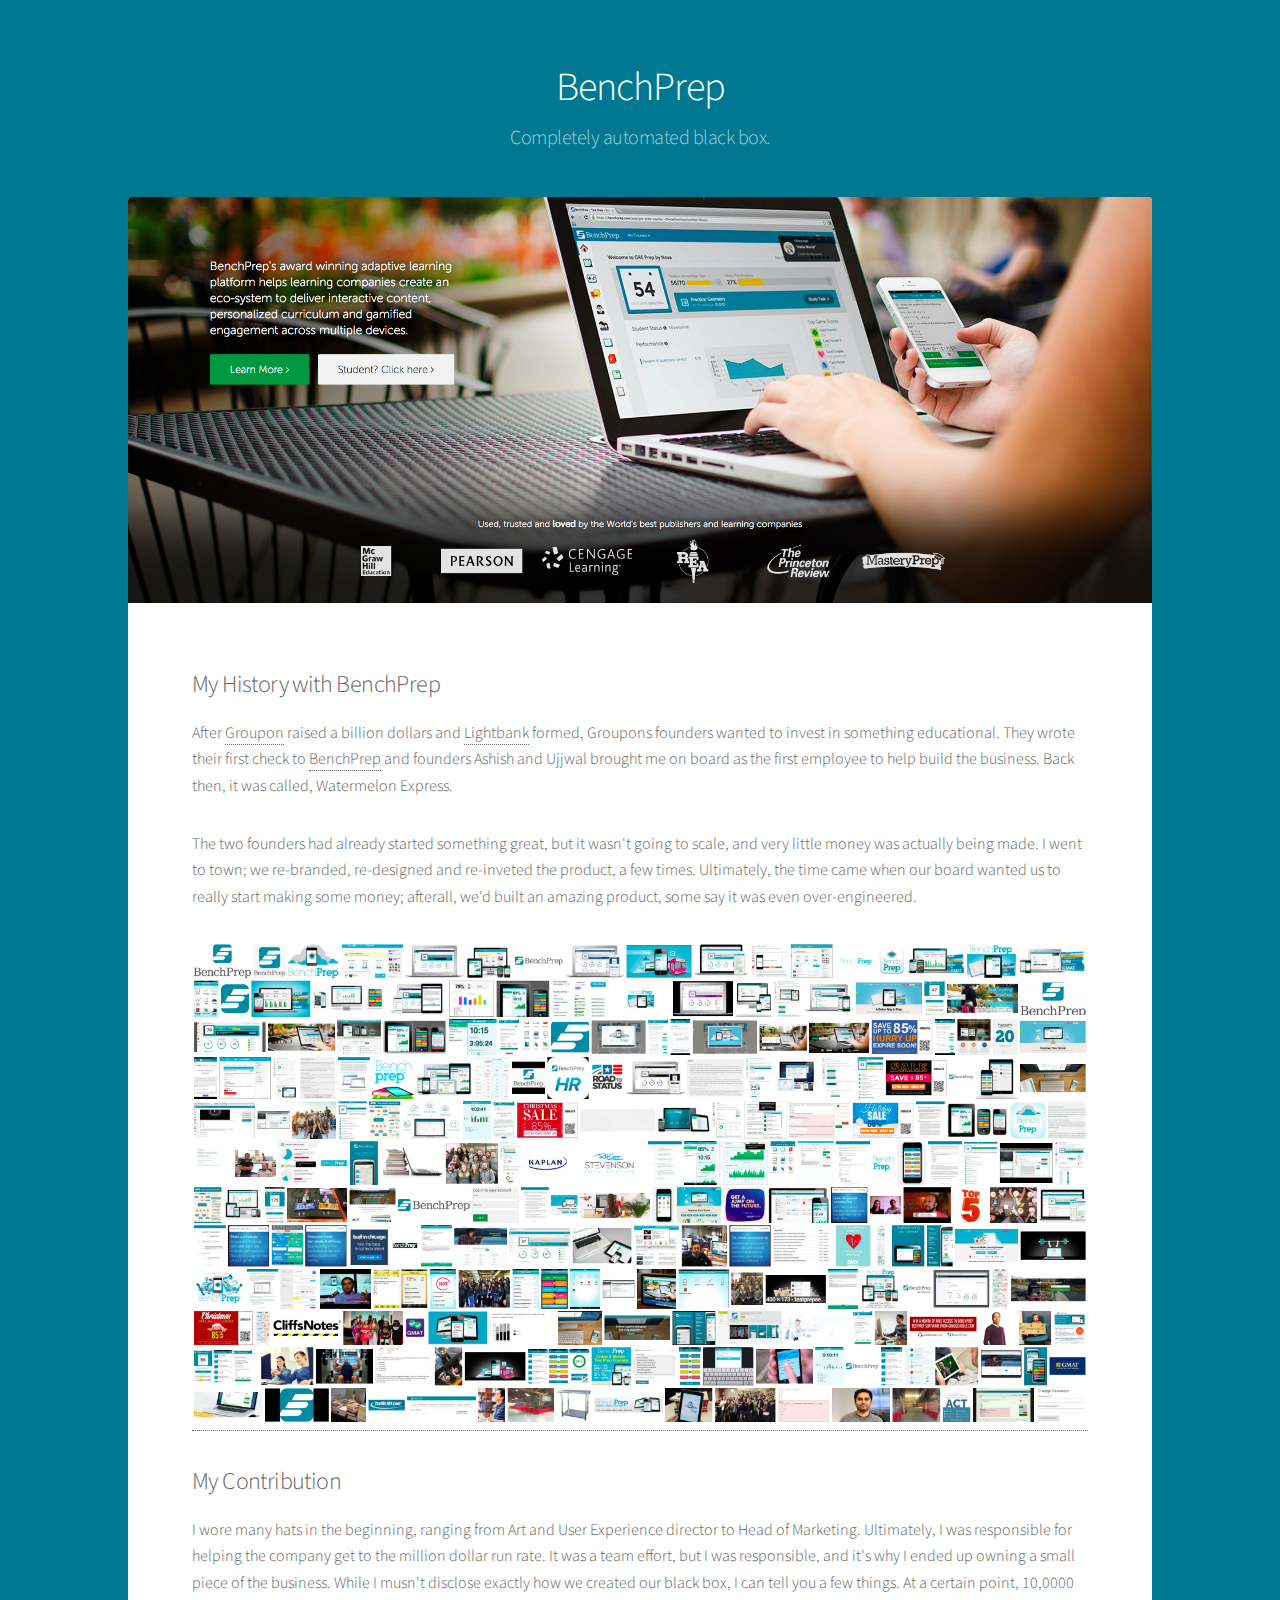
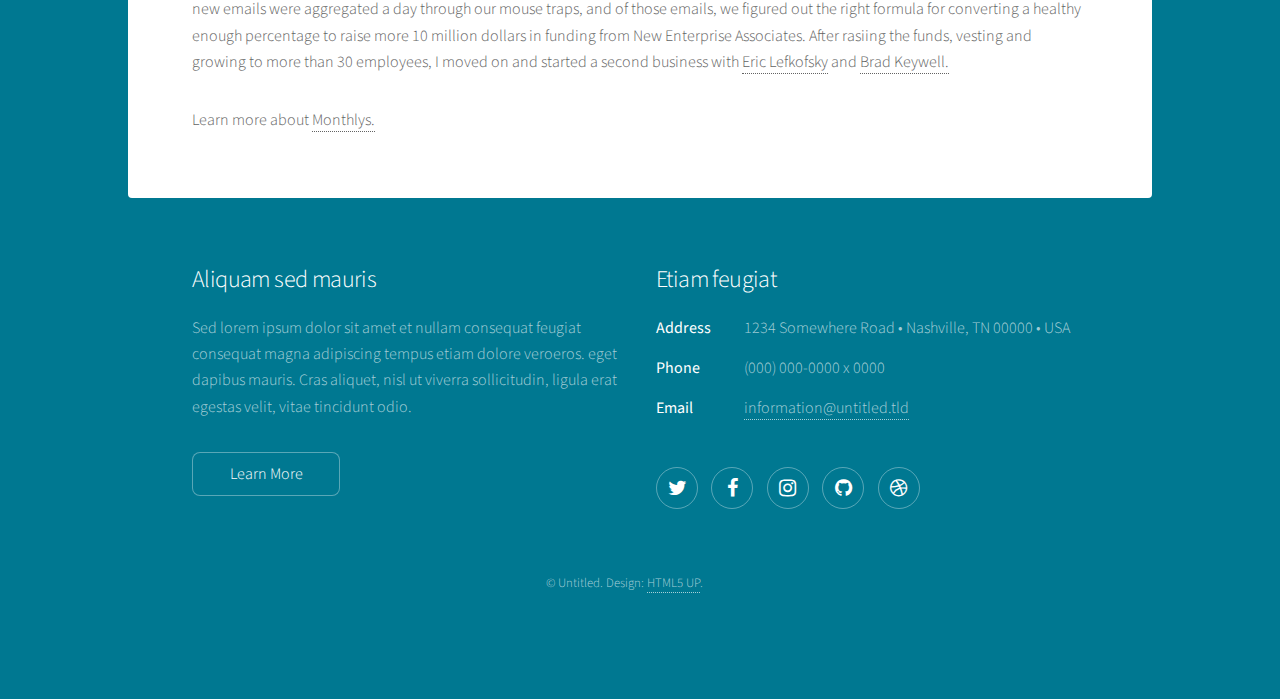
<file: articles/generic.html>
<!DOCTYPE HTML>
<!--
	Stellar by HTML5 UP
	html5up.net | @ajlkn
	Free for personal and commercial use under the CCA 3.0 license (html5up.net/license)
-->
<html>
	<head>
		<title>Generic - Stellar by HTML5 UP</title>
		<meta charset="utf-8" />
		<meta name="viewport" content="width=device-width, initial-scale=1" />
		<!--[if lte IE 8]><script src="assets/js/ie/html5shiv.js"></script><![endif]-->
		<link rel="stylesheet" href="assets/css/main.css" />
		<!--[if lte IE 9]><link rel="stylesheet" href="assets/css/ie9.css" /><![endif]-->
		<!--[if lte IE 8]><link rel="stylesheet" href="assets/css/ie8.css" /><![endif]-->
	</head>
	<body>

		<!-- Wrapper -->
			<div id="wrapper">

				<!-- Header -->
					<header id="header">
						<h1>BenchPrep</h1>
						<p>Completely automated black box.</p>
					</header>

				<!-- Main -->
					<div id="main">

						<!-- Content -->
							<section id="content" class="main">
								<span class="image main"><img src="images/feat-benchprep.png" alt="" /></span>
								<h2>My History with BenchPrep</h2>
								<p>After <a href="http://groupon.com" target="_blank">Groupon</a> raised a billion dollars and <a href="http://lightbank.com" target="_blank">Lightbank</a> formed, Groupons founders wanted to invest in something educational. They wrote their first check to <a href="http://benchprep.com" target="_blank">BenchPrep</a> and founders Ashish and Ujjwal brought me on board as the first employee to help build the business. Back then, it was called, Watermelon Express.</p>
								<p>The two founders had already started something great, but it wasn't going to scale, and very little money was actually being made. I went to town; we re-branded, re-designed and re-inveted the product, a few times. Ultimately, the time came when our board wanted us to really start making some money; afterall, we'd built an amazing product, some say it was even over-engineered.</p>
								<p><a href="https://www.google.com/search?q=benchprep&rlz=1C5CHFA_enUS730US730&source=lnms&tbm=isch&sa=X&ved=0ahUKEwj9md7d-bDSAhUG74MKHYl_DFIQ_AUIDCgF&biw=1466&bih=868&dpr=2#imgrc=_" target="_blank"><img src="images/mural-benchprep.jpg" width="100%" /></a></p>

								<h2>My Contribution</h2>
								<p>I wore many hats in the beginning, ranging from Art and User Experience director to Head of Marketing. Ultimately, I was responsible for helping the company get to the million dollar run rate. It was a team effort, but I was responsible, and it's why I ended up owning a small piece of the business. While I musn't disclose exactly how we created our black box, I can tell you a few things. At a certain point, 10,0000 new emails were aggregated a day through our mouse traps, and of those emails, we figured out the right formula for converting a healthy enough percentage to raise more 10 million dollars in funding from New Enterprise Associates. After rasiing the funds, vesting and growing to more than 30 employees, I moved on and started a second business with <a href="https://en.wikipedia.org/wiki/Eric_Lefkofsky" target="_blank">Eric Lefkofsky</a> and <a href="https://en.wikipedia.org/wiki/Brad_Keywell" target="_blank">Brad Keywell.</a> </p>
								<p>Learn more about <a href="monthlys.html">Monthlys.</a></p>
							</section>

					</div>

				<!-- Footer -->
					<footer id="footer">
						<section>
							<h2>Aliquam sed mauris</h2>
							<p>Sed lorem ipsum dolor sit amet et nullam consequat feugiat consequat magna adipiscing tempus etiam dolore veroeros. eget dapibus mauris. Cras aliquet, nisl ut viverra sollicitudin, ligula erat egestas velit, vitae tincidunt odio.</p>
							<ul class="actions">
								<li><a href="#" class="button">Learn More</a></li>
							</ul>
						</section>
						<section>
							<h2>Etiam feugiat</h2>
							<dl class="alt">
								<dt>Address</dt>
								<dd>1234 Somewhere Road &bull; Nashville, TN 00000 &bull; USA</dd>
								<dt>Phone</dt>
								<dd>(000) 000-0000 x 0000</dd>
								<dt>Email</dt>
								<dd><a href="#">information@untitled.tld</a></dd>
							</dl>
							<ul class="icons">
								<li><a href="#" class="icon fa-twitter alt"><span class="label">Twitter</span></a></li>
								<li><a href="#" class="icon fa-facebook alt"><span class="label">Facebook</span></a></li>
								<li><a href="#" class="icon fa-instagram alt"><span class="label">Instagram</span></a></li>
								<li><a href="#" class="icon fa-github alt"><span class="label">GitHub</span></a></li>
								<li><a href="#" class="icon fa-dribbble alt"><span class="label">Dribbble</span></a></li>
							</ul>
						</section>
						<p class="copyright">&copy; Untitled. Design: <a href="https://html5up.net">HTML5 UP</a>.</p>
					</footer>

			</div>

		<!-- Scripts -->
			<script src="assets/js/jquery.min.js"></script>
			<script src="assets/js/jquery.scrollex.min.js"></script>
			<script src="assets/js/jquery.scrolly.min.js"></script>
			<script src="assets/js/skel.min.js"></script>
			<script src="assets/js/util.js"></script>
			<!--[if lte IE 8]><script src="assets/js/ie/respond.min.js"></script><![endif]-->
			<script src="assets/js/main.js"></script>

	</body>
</html>
</file>
<file: articles/assets/css/ie9.css>
/*
	Stellar by HTML5 UP
	html5up.net | @ajlkn
	Free for personal and commercial use under the CCA 3.0 license (html5up.net/license)
*/

/* Spotlight */

	.spotlight:after {
		content: '';
		display: block;
		clear: both;
	}

	.spotlight .content {
		float: left;
		width: 60%;
	}

	.spotlight .image {
		float: left;
	}

/* Features */

	.features:after {
		content: '';
		display: block;
		clear: both;
	}

	.features li {
		float: left;
	}

/* Statistics */

	.statistics {
		display: inline-block;
		width: auto;
	}

		.statistics:after {
			content: '';
			display: block;
			clear: both;
		}

		.statistics li {
			float: left;
			padding: 1.5em 2.5em;
		}

/* Footer */

	#footer > * {
		float: left;
	}

	#footer .copyright {
		clear: both;
	}
</file>
<file: articles/assets/css/ie8.css>
/*
	Stellar by HTML5 UP
	html5up.net | @ajlkn
	Free for personal and commercial use under the CCA 3.0 license (html5up.net/license)
*/

/* Type */

	body {
		color: #ffffff;
	}

/* Button */

	.button {
		position: relative;
		border: solid 1px !important;
	}

		.button.special {
			border: none !important;
		}

/* Icon */

	.icon.major {
		-ms-behavior: url("assets/js/ie/PIE.htc");
	}

		.icon.major:before {
			font-size: 4em;
			border: 0;
		}

/* Spotlight */

	.spotlight .image {
		position: relative;
		-ms-behavior: url("assets/js/ie/PIE.htc");
	}

		.spotlight .image img {
			position: relative;
			-ms-behavior: url("assets/js/ie/PIE.htc");
		}

/* Features */

	.features li {
		width: 29%;
	}

/* Footer */

	#footer > * {
		width: 50%;
		margin-left: 0;
	}

/* Main */

	#main > .main > .image.main:first-child {
		margin-top: 0;
		margin-left: 0;
		width: 100%;
	}
</file>
<file: assets/css/main.css>
@import url("font-awesome.min.css");
@import url("https://fonts.googleapis.com/css?family=Source+Sans+Pro:400,400italic");

/*
	Strata by HTML5 UP
	html5up.net | @ajlkn
	Free for personal and commercial use under the CCA 3.0 license (html5up.net/license)
*/

/* Reset */

	html, body, div, span, applet, object, iframe, h1, h2, h3, h4, h5, h6, p, blockquote, pre, a, abbr, acronym, address, big, cite, code, del, dfn, em, img, ins, kbd, q, s, samp, small, strike, strong, sub, sup, tt, var, b, u, i, center, dl, dt, dd, ol, ul, li, fieldset, form, label, legend, table, caption, tbody, tfoot, thead, tr, th, td, article, aside, canvas, details, embed, figure, figcaption, footer, header, hgroup, menu, nav, output, ruby, section, summary, time, mark, audio, video {
		margin: 0;
		padding: 0;
		border: 0;
		font-size: 100%;
		font: inherit;
		vertical-align: baseline;
	}

	article, aside, details, figcaption, figure, footer, header, hgroup, menu, nav, section {
		display: block;
	}

	body {
		line-height: 1;
	}

	ol, ul {
		list-style: none;
	}

	blockquote, q {
		quotes: none;
	}

	blockquote:before, blockquote:after, q:before, q:after {
		content: '';
		content: none;
	}

	table {
		border-collapse: collapse;
		border-spacing: 0;
	}

	body {
		-webkit-text-size-adjust: none;
	}

/* Box Model */

	*, *:before, *:after {
		-moz-box-sizing: border-box;
		-webkit-box-sizing: border-box;
		box-sizing: border-box;
	}

/* Containers */

	.container {
		margin-left: auto;
		margin-right: auto;
	}

	.container.\31 25\25 {
		width: 100%;
		max-width: 1200px;
		min-width: 960px;
	}

	.container.\37 5\25 {
		width: 720px;
	}

	.container.\35 0\25 {
		width: 480px;
	}

	.container.\32 5\25 {
		width: 240px;
	}

	.container {
		width: 960px;
	}

	@media screen and (max-width: 1800px) {

		.container.\31 25\25 {
			width: 100%;
			max-width: 1200px;
			min-width: 960px;
		}

		.container.\37 5\25 {
			width: 720px;
		}

		.container.\35 0\25 {
			width: 480px;
		}

		.container.\32 5\25 {
			width: 240px;
		}

		.container {
			width: 960px;
		}

	}

	@media screen and (max-width: 1280px) {

		.container.\31 25\25 {
			width: 100%;
			max-width: 1200px;
			min-width: 960px;
		}

		.container.\37 5\25 {
			width: 720px;
		}

		.container.\35 0\25 {
			width: 480px;
		}

		.container.\32 5\25 {
			width: 240px;
		}

		.container {
			width: 960px;
		}

	}

	@media screen and (max-width: 980px) {

		.container.\31 25\25 {
			width: 100%;
			max-width: 1200px;
			min-width: 960px;
		}

		.container.\37 5\25 {
			width: 720px;
		}

		.container.\35 0\25 {
			width: 480px;
		}

		.container.\32 5\25 {
			width: 240px;
		}

		.container {
			width: 960px;
		}

	}

	@media screen and (max-width: 736px) {

		.container.\31 25\25 {
			width: 100%;
			max-width: 1200px;
			min-width: 960px;
		}

		.container.\37 5\25 {
			width: 720px;
		}

		.container.\35 0\25 {
			width: 480px;
		}

		.container.\32 5\25 {
			width: 240px;
		}

		.container {
			width: 960px;
		}

	}

	@media screen and (max-width: 480px) {

		.container.\31 25\25 {
			width: 100%;
			max-width: 1200px;
			min-width: 960px;
		}

		.container.\37 5\25 {
			width: 720px;
		}

		.container.\35 0\25 {
			width: 480px;
		}

		.container.\32 5\25 {
			width: 240px;
		}

		.container {
			width: 960px;
		}

	}

/* Grid */

	.row {
		border-bottom: solid 1px transparent;
		-moz-box-sizing: border-box;
		-webkit-box-sizing: border-box;
		box-sizing: border-box;
	}

	.row > * {
		float: left;
		-moz-box-sizing: border-box;
		-webkit-box-sizing: border-box;
		box-sizing: border-box;
	}

	.row:after, .row:before {
		content: '';
		display: block;
		clear: both;
		height: 0;
	}

	.row.uniform > * > :first-child {
		margin-top: 0;
	}

	.row.uniform > * > :last-child {
		margin-bottom: 0;
	}

	.row.\30 \25 > * {
		padding: 0 0 0 0em;
	}

	.row.\30 \25 {
		margin: 0 0 -1px 0em;
	}

	.row.uniform.\30 \25 > * {
		padding: 0em 0 0 0em;
	}

	.row.uniform.\30 \25 {
		margin: 0em 0 -1px 0em;
	}

	.row > * {
		padding: 0 0 0 2.5em;
	}

	.row {
		margin: 0 0 -1px -2.5em;
	}

	.row.uniform > * {
		padding: 2.5em 0 0 2.5em;
	}

	.row.uniform {
		margin: -2.5em 0 -1px -2.5em;
	}

	.row.\32 00\25 > * {
		padding: 0 0 0 5em;
	}

	.row.\32 00\25 {
		margin: 0 0 -1px -5em;
	}

	.row.uniform.\32 00\25 > * {
		padding: 5em 0 0 5em;
	}

	.row.uniform.\32 00\25 {
		margin: -5em 0 -1px -5em;
	}

	.row.\31 50\25 > * {
		padding: 0 0 0 3.75em;
	}

	.row.\31 50\25 {
		margin: 0 0 -1px -3.75em;
	}

	.row.uniform.\31 50\25 > * {
		padding: 3.75em 0 0 3.75em;
	}

	.row.uniform.\31 50\25 {
		margin: -3.75em 0 -1px -3.75em;
	}

	.row.\35 0\25 > * {
		padding: 0 0 0 1.25em;
	}

	.row.\35 0\25 {
		margin: 0 0 -1px -1.25em;
	}

	.row.uniform.\35 0\25 > * {
		padding: 1.25em 0 0 1.25em;
	}

	.row.uniform.\35 0\25 {
		margin: -1.25em 0 -1px -1.25em;
	}

	.row.\32 5\25 > * {
		padding: 0 0 0 0.625em;
	}

	.row.\32 5\25 {
		margin: 0 0 -1px -0.625em;
	}

	.row.uniform.\32 5\25 > * {
		padding: 0.625em 0 0 0.625em;
	}

	.row.uniform.\32 5\25 {
		margin: -0.625em 0 -1px -0.625em;
	}

	.\31 2u, .\31 2u\24 {
		width: 100%;
		clear: none;
		margin-left: 0;
	}

	.\31 1u, .\31 1u\24 {
		width: 91.6666666667%;
		clear: none;
		margin-left: 0;
	}

	.\31 0u, .\31 0u\24 {
		width: 83.3333333333%;
		clear: none;
		margin-left: 0;
	}

	.\39 u, .\39 u\24 {
		width: 75%;
		clear: none;
		margin-left: 0;
	}

	.\38 u, .\38 u\24 {
		width: 66.6666666667%;
		clear: none;
		margin-left: 0;
	}

	.\37 u, .\37 u\24 {
		width: 58.3333333333%;
		clear: none;
		margin-left: 0;
	}

	.\36 u, .\36 u\24 {
		width: 50%;
		clear: none;
		margin-left: 0;
	}

	.\35 u, .\35 u\24 {
		width: 41.6666666667%;
		clear: none;
		margin-left: 0;
	}

	.\34 u, .\34 u\24 {
		width: 33.3333333333%;
		clear: none;
		margin-left: 0;
	}

	.\33 u, .\33 u\24 {
		width: 25%;
		clear: none;
		margin-left: 0;
	}

	.\32 u, .\32 u\24 {
		width: 16.6666666667%;
		clear: none;
		margin-left: 0;
	}

	.\31 u, .\31 u\24 {
		width: 8.3333333333%;
		clear: none;
		margin-left: 0;
	}

	.\31 2u\24 + *,
	.\31 1u\24 + *,
	.\31 0u\24 + *,
	.\39 u\24 + *,
	.\38 u\24 + *,
	.\37 u\24 + *,
	.\36 u\24 + *,
	.\35 u\24 + *,
	.\34 u\24 + *,
	.\33 u\24 + *,
	.\32 u\24 + *,
	.\31 u\24 + * {
		clear: left;
	}

	.\-11u {
		margin-left: 91.66667%;
	}

	.\-10u {
		margin-left: 83.33333%;
	}

	.\-9u {
		margin-left: 75%;
	}

	.\-8u {
		margin-left: 66.66667%;
	}

	.\-7u {
		margin-left: 58.33333%;
	}

	.\-6u {
		margin-left: 50%;
	}

	.\-5u {
		margin-left: 41.66667%;
	}

	.\-4u {
		margin-left: 33.33333%;
	}

	.\-3u {
		margin-left: 25%;
	}

	.\-2u {
		margin-left: 16.66667%;
	}

	.\-1u {
		margin-left: 8.33333%;
	}

	@media screen and (max-width: 1800px) {

		.row > * {
			padding: 0 0 0 2.5em;
		}

		.row {
			margin: 0 0 -1px -2.5em;
		}

		.row.uniform > * {
			padding: 2.5em 0 0 2.5em;
		}

		.row.uniform {
			margin: -2.5em 0 -1px -2.5em;
		}

		.row.\32 00\25 > * {
			padding: 0 0 0 5em;
		}

		.row.\32 00\25 {
			margin: 0 0 -1px -5em;
		}

		.row.uniform.\32 00\25 > * {
			padding: 5em 0 0 5em;
		}

		.row.uniform.\32 00\25 {
			margin: -5em 0 -1px -5em;
		}

		.row.\31 50\25 > * {
			padding: 0 0 0 3.75em;
		}

		.row.\31 50\25 {
			margin: 0 0 -1px -3.75em;
		}

		.row.uniform.\31 50\25 > * {
			padding: 3.75em 0 0 3.75em;
		}

		.row.uniform.\31 50\25 {
			margin: -3.75em 0 -1px -3.75em;
		}

		.row.\35 0\25 > * {
			padding: 0 0 0 1.25em;
		}

		.row.\35 0\25 {
			margin: 0 0 -1px -1.25em;
		}

		.row.uniform.\35 0\25 > * {
			padding: 1.25em 0 0 1.25em;
		}

		.row.uniform.\35 0\25 {
			margin: -1.25em 0 -1px -1.25em;
		}

		.row.\32 5\25 > * {
			padding: 0 0 0 0.625em;
		}

		.row.\32 5\25 {
			margin: 0 0 -1px -0.625em;
		}

		.row.uniform.\32 5\25 > * {
			padding: 0.625em 0 0 0.625em;
		}

		.row.uniform.\32 5\25 {
			margin: -0.625em 0 -1px -0.625em;
		}

		.\31 2u\28xlarge\29, .\31 2u\24\28xlarge\29 {
			width: 100%;
			clear: none;
			margin-left: 0;
		}

		.\31 1u\28xlarge\29, .\31 1u\24\28xlarge\29 {
			width: 91.6666666667%;
			clear: none;
			margin-left: 0;
		}

		.\31 0u\28xlarge\29, .\31 0u\24\28xlarge\29 {
			width: 83.3333333333%;
			clear: none;
			margin-left: 0;
		}

		.\39 u\28xlarge\29, .\39 u\24\28xlarge\29 {
			width: 75%;
			clear: none;
			margin-left: 0;
		}

		.\38 u\28xlarge\29, .\38 u\24\28xlarge\29 {
			width: 66.6666666667%;
			clear: none;
			margin-left: 0;
		}

		.\37 u\28xlarge\29, .\37 u\24\28xlarge\29 {
			width: 58.3333333333%;
			clear: none;
			margin-left: 0;
		}

		.\36 u\28xlarge\29, .\36 u\24\28xlarge\29 {
			width: 50%;
			clear: none;
			margin-left: 0;
		}

		.\35 u\28xlarge\29, .\35 u\24\28xlarge\29 {
			width: 41.6666666667%;
			clear: none;
			margin-left: 0;
		}

		.\34 u\28xlarge\29, .\34 u\24\28xlarge\29 {
			width: 33.3333333333%;
			clear: none;
			margin-left: 0;
		}

		.\33 u\28xlarge\29, .\33 u\24\28xlarge\29 {
			width: 25%;
			clear: none;
			margin-left: 0;
		}

		.\32 u\28xlarge\29, .\32 u\24\28xlarge\29 {
			width: 16.6666666667%;
			clear: none;
			margin-left: 0;
		}

		.\31 u\28xlarge\29, .\31 u\24\28xlarge\29 {
			width: 8.3333333333%;
			clear: none;
			margin-left: 0;
		}

		.\31 2u\24\28xlarge\29 + *,
		.\31 1u\24\28xlarge\29 + *,
		.\31 0u\24\28xlarge\29 + *,
		.\39 u\24\28xlarge\29 + *,
		.\38 u\24\28xlarge\29 + *,
		.\37 u\24\28xlarge\29 + *,
		.\36 u\24\28xlarge\29 + *,
		.\35 u\24\28xlarge\29 + *,
		.\34 u\24\28xlarge\29 + *,
		.\33 u\24\28xlarge\29 + *,
		.\32 u\24\28xlarge\29 + *,
		.\31 u\24\28xlarge\29 + * {
			clear: left;
		}

		.\-11u\28xlarge\29 {
			margin-left: 91.66667%;
		}

		.\-10u\28xlarge\29 {
			margin-left: 83.33333%;
		}

		.\-9u\28xlarge\29 {
			margin-left: 75%;
		}

		.\-8u\28xlarge\29 {
			margin-left: 66.66667%;
		}

		.\-7u\28xlarge\29 {
			margin-left: 58.33333%;
		}

		.\-6u\28xlarge\29 {
			margin-left: 50%;
		}

		.\-5u\28xlarge\29 {
			margin-left: 41.66667%;
		}

		.\-4u\28xlarge\29 {
			margin-left: 33.33333%;
		}

		.\-3u\28xlarge\29 {
			margin-left: 25%;
		}

		.\-2u\28xlarge\29 {
			margin-left: 16.66667%;
		}

		.\-1u\28xlarge\29 {
			margin-left: 8.33333%;
		}

	}

	@media screen and (max-width: 1280px) {

		.row > * {
			padding: 0 0 0 2em;
		}

		.row {
			margin: 0 0 -1px -2em;
		}

		.row.uniform > * {
			padding: 2em 0 0 2em;
		}

		.row.uniform {
			margin: -2em 0 -1px -2em;
		}

		.row.\32 00\25 > * {
			padding: 0 0 0 4em;
		}

		.row.\32 00\25 {
			margin: 0 0 -1px -4em;
		}

		.row.uniform.\32 00\25 > * {
			padding: 4em 0 0 4em;
		}

		.row.uniform.\32 00\25 {
			margin: -4em 0 -1px -4em;
		}

		.row.\31 50\25 > * {
			padding: 0 0 0 3em;
		}

		.row.\31 50\25 {
			margin: 0 0 -1px -3em;
		}

		.row.uniform.\31 50\25 > * {
			padding: 3em 0 0 3em;
		}

		.row.uniform.\31 50\25 {
			margin: -3em 0 -1px -3em;
		}

		.row.\35 0\25 > * {
			padding: 0 0 0 1em;
		}

		.row.\35 0\25 {
			margin: 0 0 -1px -1em;
		}

		.row.uniform.\35 0\25 > * {
			padding: 1em 0 0 1em;
		}

		.row.uniform.\35 0\25 {
			margin: -1em 0 -1px -1em;
		}

		.row.\32 5\25 > * {
			padding: 0 0 0 0.5em;
		}

		.row.\32 5\25 {
			margin: 0 0 -1px -0.5em;
		}

		.row.uniform.\32 5\25 > * {
			padding: 0.5em 0 0 0.5em;
		}

		.row.uniform.\32 5\25 {
			margin: -0.5em 0 -1px -0.5em;
		}

		.\31 2u\28large\29, .\31 2u\24\28large\29 {
			width: 100%;
			clear: none;
			margin-left: 0;
		}

		.\31 1u\28large\29, .\31 1u\24\28large\29 {
			width: 91.6666666667%;
			clear: none;
			margin-left: 0;
		}

		.\31 0u\28large\29, .\31 0u\24\28large\29 {
			width: 83.3333333333%;
			clear: none;
			margin-left: 0;
		}

		.\39 u\28large\29, .\39 u\24\28large\29 {
			width: 75%;
			clear: none;
			margin-left: 0;
		}

		.\38 u\28large\29, .\38 u\24\28large\29 {
			width: 66.6666666667%;
			clear: none;
			margin-left: 0;
		}

		.\37 u\28large\29, .\37 u\24\28large\29 {
			width: 58.3333333333%;
			clear: none;
			margin-left: 0;
		}

		.\36 u\28large\29, .\36 u\24\28large\29 {
			width: 50%;
			clear: none;
			margin-left: 0;
		}

		.\35 u\28large\29, .\35 u\24\28large\29 {
			width: 41.6666666667%;
			clear: none;
			margin-left: 0;
		}

		.\34 u\28large\29, .\34 u\24\28large\29 {
			width: 33.3333333333%;
			clear: none;
			margin-left: 0;
		}

		.\33 u\28large\29, .\33 u\24\28large\29 {
			width: 25%;
			clear: none;
			margin-left: 0;
		}

		.\32 u\28large\29, .\32 u\24\28large\29 {
			width: 16.6666666667%;
			clear: none;
			margin-left: 0;
		}

		.\31 u\28large\29, .\31 u\24\28large\29 {
			width: 8.3333333333%;
			clear: none;
			margin-left: 0;
		}

		.\31 2u\24\28large\29 + *,
		.\31 1u\24\28large\29 + *,
		.\31 0u\24\28large\29 + *,
		.\39 u\24\28large\29 + *,
		.\38 u\24\28large\29 + *,
		.\37 u\24\28large\29 + *,
		.\36 u\24\28large\29 + *,
		.\35 u\24\28large\29 + *,
		.\34 u\24\28large\29 + *,
		.\33 u\24\28large\29 + *,
		.\32 u\24\28large\29 + *,
		.\31 u\24\28large\29 + * {
			clear: left;
		}

		.\-11u\28large\29 {
			margin-left: 91.66667%;
		}

		.\-10u\28large\29 {
			margin-left: 83.33333%;
		}

		.\-9u\28large\29 {
			margin-left: 75%;
		}

		.\-8u\28large\29 {
			margin-left: 66.66667%;
		}

		.\-7u\28large\29 {
			margin-left: 58.33333%;
		}

		.\-6u\28large\29 {
			margin-left: 50%;
		}

		.\-5u\28large\29 {
			margin-left: 41.66667%;
		}

		.\-4u\28large\29 {
			margin-left: 33.33333%;
		}

		.\-3u\28large\29 {
			margin-left: 25%;
		}

		.\-2u\28large\29 {
			margin-left: 16.66667%;
		}

		.\-1u\28large\29 {
			margin-left: 8.33333%;
		}

	}

	@media screen and (max-width: 980px) {

		.row > * {
			padding: 0 0 0 2em;
		}

		.row {
			margin: 0 0 -1px -2em;
		}

		.row.uniform > * {
			padding: 2em 0 0 2em;
		}

		.row.uniform {
			margin: -2em 0 -1px -2em;
		}

		.row.\32 00\25 > * {
			padding: 0 0 0 4em;
		}

		.row.\32 00\25 {
			margin: 0 0 -1px -4em;
		}

		.row.uniform.\32 00\25 > * {
			padding: 4em 0 0 4em;
		}

		.row.uniform.\32 00\25 {
			margin: -4em 0 -1px -4em;
		}

		.row.\31 50\25 > * {
			padding: 0 0 0 3em;
		}

		.row.\31 50\25 {
			margin: 0 0 -1px -3em;
		}

		.row.uniform.\31 50\25 > * {
			padding: 3em 0 0 3em;
		}

		.row.uniform.\31 50\25 {
			margin: -3em 0 -1px -3em;
		}

		.row.\35 0\25 > * {
			padding: 0 0 0 1em;
		}

		.row.\35 0\25 {
			margin: 0 0 -1px -1em;
		}

		.row.uniform.\35 0\25 > * {
			padding: 1em 0 0 1em;
		}

		.row.uniform.\35 0\25 {
			margin: -1em 0 -1px -1em;
		}

		.row.\32 5\25 > * {
			padding: 0 0 0 0.5em;
		}

		.row.\32 5\25 {
			margin: 0 0 -1px -0.5em;
		}

		.row.uniform.\32 5\25 > * {
			padding: 0.5em 0 0 0.5em;
		}

		.row.uniform.\32 5\25 {
			margin: -0.5em 0 -1px -0.5em;
		}

		.\31 2u\28medium\29, .\31 2u\24\28medium\29 {
			width: 100%;
			clear: none;
			margin-left: 0;
		}

		.\31 1u\28medium\29, .\31 1u\24\28medium\29 {
			width: 91.6666666667%;
			clear: none;
			margin-left: 0;
		}

		.\31 0u\28medium\29, .\31 0u\24\28medium\29 {
			width: 83.3333333333%;
			clear: none;
			margin-left: 0;
		}

		.\39 u\28medium\29, .\39 u\24\28medium\29 {
			width: 75%;
			clear: none;
			margin-left: 0;
		}

		.\38 u\28medium\29, .\38 u\24\28medium\29 {
			width: 66.6666666667%;
			clear: none;
			margin-left: 0;
		}

		.\37 u\28medium\29, .\37 u\24\28medium\29 {
			width: 58.3333333333%;
			clear: none;
			margin-left: 0;
		}

		.\36 u\28medium\29, .\36 u\24\28medium\29 {
			width: 50%;
			clear: none;
			margin-left: 0;
		}

		.\35 u\28medium\29, .\35 u\24\28medium\29 {
			width: 41.6666666667%;
			clear: none;
			margin-left: 0;
		}

		.\34 u\28medium\29, .\34 u\24\28medium\29 {
			width: 33.3333333333%;
			clear: none;
			margin-left: 0;
		}

		.\33 u\28medium\29, .\33 u\24\28medium\29 {
			width: 25%;
			clear: none;
			margin-left: 0;
		}

		.\32 u\28medium\29, .\32 u\24\28medium\29 {
			width: 16.6666666667%;
			clear: none;
			margin-left: 0;
		}

		.\31 u\28medium\29, .\31 u\24\28medium\29 {
			width: 8.3333333333%;
			clear: none;
			margin-left: 0;
		}

		.\31 2u\24\28medium\29 + *,
		.\31 1u\24\28medium\29 + *,
		.\31 0u\24\28medium\29 + *,
		.\39 u\24\28medium\29 + *,
		.\38 u\24\28medium\29 + *,
		.\37 u\24\28medium\29 + *,
		.\36 u\24\28medium\29 + *,
		.\35 u\24\28medium\29 + *,
		.\34 u\24\28medium\29 + *,
		.\33 u\24\28medium\29 + *,
		.\32 u\24\28medium\29 + *,
		.\31 u\24\28medium\29 + * {
			clear: left;
		}

		.\-11u\28medium\29 {
			margin-left: 91.66667%;
		}

		.\-10u\28medium\29 {
			margin-left: 83.33333%;
		}

		.\-9u\28medium\29 {
			margin-left: 75%;
		}

		.\-8u\28medium\29 {
			margin-left: 66.66667%;
		}

		.\-7u\28medium\29 {
			margin-left: 58.33333%;
		}

		.\-6u\28medium\29 {
			margin-left: 50%;
		}

		.\-5u\28medium\29 {
			margin-left: 41.66667%;
		}

		.\-4u\28medium\29 {
			margin-left: 33.33333%;
		}

		.\-3u\28medium\29 {
			margin-left: 25%;
		}

		.\-2u\28medium\29 {
			margin-left: 16.66667%;
		}

		.\-1u\28medium\29 {
			margin-left: 8.33333%;
		}

	}

	@media screen and (max-width: 736px) {

		.row > * {
			padding: 0 0 0 1.5em;
		}

		.row {
			margin: 0 0 -1px -1.5em;
		}

		.row.uniform > * {
			padding: 1.5em 0 0 1.5em;
		}

		.row.uniform {
			margin: -1.5em 0 -1px -1.5em;
		}

		.row.\32 00\25 > * {
			padding: 0 0 0 3em;
		}

		.row.\32 00\25 {
			margin: 0 0 -1px -3em;
		}

		.row.uniform.\32 00\25 > * {
			padding: 3em 0 0 3em;
		}

		.row.uniform.\32 00\25 {
			margin: -3em 0 -1px -3em;
		}

		.row.\31 50\25 > * {
			padding: 0 0 0 2.25em;
		}

		.row.\31 50\25 {
			margin: 0 0 -1px -2.25em;
		}

		.row.uniform.\31 50\25 > * {
			padding: 2.25em 0 0 2.25em;
		}

		.row.uniform.\31 50\25 {
			margin: -2.25em 0 -1px -2.25em;
		}

		.row.\35 0\25 > * {
			padding: 0 0 0 0.75em;
		}

		.row.\35 0\25 {
			margin: 0 0 -1px -0.75em;
		}

		.row.uniform.\35 0\25 > * {
			padding: 0.75em 0 0 0.75em;
		}

		.row.uniform.\35 0\25 {
			margin: -0.75em 0 -1px -0.75em;
		}

		.row.\32 5\25 > * {
			padding: 0 0 0 0.375em;
		}

		.row.\32 5\25 {
			margin: 0 0 -1px -0.375em;
		}

		.row.uniform.\32 5\25 > * {
			padding: 0.375em 0 0 0.375em;
		}

		.row.uniform.\32 5\25 {
			margin: -0.375em 0 -1px -0.375em;
		}

		.\31 2u\28small\29, .\31 2u\24\28small\29 {
			width: 100%;
			clear: none;
			margin-left: 0;
		}

		.\31 1u\28small\29, .\31 1u\24\28small\29 {
			width: 91.6666666667%;
			clear: none;
			margin-left: 0;
		}

		.\31 0u\28small\29, .\31 0u\24\28small\29 {
			width: 83.3333333333%;
			clear: none;
			margin-left: 0;
		}

		.\39 u\28small\29, .\39 u\24\28small\29 {
			width: 75%;
			clear: none;
			margin-left: 0;
		}

		.\38 u\28small\29, .\38 u\24\28small\29 {
			width: 66.6666666667%;
			clear: none;
			margin-left: 0;
		}

		.\37 u\28small\29, .\37 u\24\28small\29 {
			width: 58.3333333333%;
			clear: none;
			margin-left: 0;
		}

		.\36 u\28small\29, .\36 u\24\28small\29 {
			width: 50%;
			clear: none;
			margin-left: 0;
		}

		.\35 u\28small\29, .\35 u\24\28small\29 {
			width: 41.6666666667%;
			clear: none;
			margin-left: 0;
		}

		.\34 u\28small\29, .\34 u\24\28small\29 {
			width: 33.3333333333%;
			clear: none;
			margin-left: 0;
		}

		.\33 u\28small\29, .\33 u\24\28small\29 {
			width: 25%;
			clear: none;
			margin-left: 0;
		}

		.\32 u\28small\29, .\32 u\24\28small\29 {
			width: 16.6666666667%;
			clear: none;
			margin-left: 0;
		}

		.\31 u\28small\29, .\31 u\24\28small\29 {
			width: 8.3333333333%;
			clear: none;
			margin-left: 0;
		}

		.\31 2u\24\28small\29 + *,
		.\31 1u\24\28small\29 + *,
		.\31 0u\24\28small\29 + *,
		.\39 u\24\28small\29 + *,
		.\38 u\24\28small\29 + *,
		.\37 u\24\28small\29 + *,
		.\36 u\24\28small\29 + *,
		.\35 u\24\28small\29 + *,
		.\34 u\24\28small\29 + *,
		.\33 u\24\28small\29 + *,
		.\32 u\24\28small\29 + *,
		.\31 u\24\28small\29 + * {
			clear: left;
		}

		.\-11u\28small\29 {
			margin-left: 91.66667%;
		}

		.\-10u\28small\29 {
			margin-left: 83.33333%;
		}

		.\-9u\28small\29 {
			margin-left: 75%;
		}

		.\-8u\28small\29 {
			margin-left: 66.66667%;
		}

		.\-7u\28small\29 {
			margin-left: 58.33333%;
		}

		.\-6u\28small\29 {
			margin-left: 50%;
		}

		.\-5u\28small\29 {
			margin-left: 41.66667%;
		}

		.\-4u\28small\29 {
			margin-left: 33.33333%;
		}

		.\-3u\28small\29 {
			margin-left: 25%;
		}

		.\-2u\28small\29 {
			margin-left: 16.66667%;
		}

		.\-1u\28small\29 {
			margin-left: 8.33333%;
		}

	}

	@media screen and (max-width: 480px) {

		.row > * {
			padding: 0 0 0 1.5em;
		}

		.row {
			margin: 0 0 -1px -1.5em;
		}

		.row.uniform > * {
			padding: 1.5em 0 0 1.5em;
		}

		.row.uniform {
			margin: -1.5em 0 -1px -1.5em;
		}

		.row.\32 00\25 > * {
			padding: 0 0 0 3em;
		}

		.row.\32 00\25 {
			margin: 0 0 -1px -3em;
		}

		.row.uniform.\32 00\25 > * {
			padding: 3em 0 0 3em;
		}

		.row.uniform.\32 00\25 {
			margin: -3em 0 -1px -3em;
		}

		.row.\31 50\25 > * {
			padding: 0 0 0 2.25em;
		}

		.row.\31 50\25 {
			margin: 0 0 -1px -2.25em;
		}

		.row.uniform.\31 50\25 > * {
			padding: 2.25em 0 0 2.25em;
		}

		.row.uniform.\31 50\25 {
			margin: -2.25em 0 -1px -2.25em;
		}

		.row.\35 0\25 > * {
			padding: 0 0 0 0.75em;
		}

		.row.\35 0\25 {
			margin: 0 0 -1px -0.75em;
		}

		.row.uniform.\35 0\25 > * {
			padding: 0.75em 0 0 0.75em;
		}

		.row.uniform.\35 0\25 {
			margin: -0.75em 0 -1px -0.75em;
		}

		.row.\32 5\25 > * {
			padding: 0 0 0 0.375em;
		}

		.row.\32 5\25 {
			margin: 0 0 -1px -0.375em;
		}

		.row.uniform.\32 5\25 > * {
			padding: 0.375em 0 0 0.375em;
		}

		.row.uniform.\32 5\25 {
			margin: -0.375em 0 -1px -0.375em;
		}

		.\31 2u\28xsmall\29, .\31 2u\24\28xsmall\29 {
			width: 100%;
			clear: none;
			margin-left: 0;
		}

		.\31 1u\28xsmall\29, .\31 1u\24\28xsmall\29 {
			width: 91.6666666667%;
			clear: none;
			margin-left: 0;
		}

		.\31 0u\28xsmall\29, .\31 0u\24\28xsmall\29 {
			width: 83.3333333333%;
			clear: none;
			margin-left: 0;
		}

		.\39 u\28xsmall\29, .\39 u\24\28xsmall\29 {
			width: 75%;
			clear: none;
			margin-left: 0;
		}

		.\38 u\28xsmall\29, .\38 u\24\28xsmall\29 {
			width: 66.6666666667%;
			clear: none;
			margin-left: 0;
		}

		.\37 u\28xsmall\29, .\37 u\24\28xsmall\29 {
			width: 58.3333333333%;
			clear: none;
			margin-left: 0;
		}

		.\36 u\28xsmall\29, .\36 u\24\28xsmall\29 {
			width: 50%;
			clear: none;
			margin-left: 0;
		}

		.\35 u\28xsmall\29, .\35 u\24\28xsmall\29 {
			width: 41.6666666667%;
			clear: none;
			margin-left: 0;
		}

		.\34 u\28xsmall\29, .\34 u\24\28xsmall\29 {
			width: 33.3333333333%;
			clear: none;
			margin-left: 0;
		}

		.\33 u\28xsmall\29, .\33 u\24\28xsmall\29 {
			width: 25%;
			clear: none;
			margin-left: 0;
		}

		.\32 u\28xsmall\29, .\32 u\24\28xsmall\29 {
			width: 16.6666666667%;
			clear: none;
			margin-left: 0;
		}

		.\31 u\28xsmall\29, .\31 u\24\28xsmall\29 {
			width: 8.3333333333%;
			clear: none;
			margin-left: 0;
		}

		.\31 2u\24\28xsmall\29 + *,
		.\31 1u\24\28xsmall\29 + *,
		.\31 0u\24\28xsmall\29 + *,
		.\39 u\24\28xsmall\29 + *,
		.\38 u\24\28xsmall\29 + *,
		.\37 u\24\28xsmall\29 + *,
		.\36 u\24\28xsmall\29 + *,
		.\35 u\24\28xsmall\29 + *,
		.\34 u\24\28xsmall\29 + *,
		.\33 u\24\28xsmall\29 + *,
		.\32 u\24\28xsmall\29 + *,
		.\31 u\24\28xsmall\29 + * {
			clear: left;
		}

		.\-11u\28xsmall\29 {
			margin-left: 91.66667%;
		}

		.\-10u\28xsmall\29 {
			margin-left: 83.33333%;
		}

		.\-9u\28xsmall\29 {
			margin-left: 75%;
		}

		.\-8u\28xsmall\29 {
			margin-left: 66.66667%;
		}

		.\-7u\28xsmall\29 {
			margin-left: 58.33333%;
		}

		.\-6u\28xsmall\29 {
			margin-left: 50%;
		}

		.\-5u\28xsmall\29 {
			margin-left: 41.66667%;
		}

		.\-4u\28xsmall\29 {
			margin-left: 33.33333%;
		}

		.\-3u\28xsmall\29 {
			margin-left: 25%;
		}

		.\-2u\28xsmall\29 {
			margin-left: 16.66667%;
		}

		.\-1u\28xsmall\29 {
			margin-left: 8.33333%;
		}

	}

/* Basic */

	body {
		background: #fff;
	}

		body.is-loading *, body.is-loading *:before, body.is-loading *:after {
			-moz-animation: none !important;
			-webkit-animation: none !important;
			-ms-animation: none !important;
			animation: none !important;
			-moz-transition: none !important;
			-webkit-transition: none !important;
			-ms-transition: none !important;
			transition: none !important;
		}

	body, input, select, textarea {
		color: #a2a2a2;
		font-family: "Source Sans Pro", Helvetica, sans-serif;
		font-size: 16pt;
		font-weight: 400;
		line-height: 1.75em;
	}

	a {
		-moz-transition: color 0.2s ease-in-out, border-color 0.2s ease-in-out;
		-webkit-transition: color 0.2s ease-in-out, border-color 0.2s ease-in-out;
		-ms-transition: color 0.2s ease-in-out, border-color 0.2s ease-in-out;
		transition: color 0.2s ease-in-out, border-color 0.2s ease-in-out;
		border-bottom: dotted 1px;
		color: #49bf9d;
		text-decoration: none;
	}

		a:hover {
			border-bottom-color: transparent;
			color: #49bf9d !important;
			text-decoration: none;
		}

	strong, b {
		color: #787878;
		font-weight: 400;
	}

	em, i {
		font-style: italic;
	}

	p {
		margin: 0 0 2em 0;
	}

	h1, h2, h3, h4, h5, h6 {
		color: #787878;
		font-weight: 400;
		line-height: 1em;
		margin: 0 0 1em 0;
	}

		h1 a, h2 a, h3 a, h4 a, h5 a, h6 a {
			color: inherit;
			text-decoration: none;
		}

	h1 {
		font-size: 2em;
		line-height: 1.5em;
	}

	h2 {
		font-size: 1.5em;
		line-height: 1.5em;
	}

	h3 {
		font-size: 1.25em;
		line-height: 1.5em;
	}

	h4 {
		font-size: 1.1em;
		line-height: 1.5em;
	}

	h5 {
		font-size: 0.9em;
		line-height: 1.5em;
	}

	h6 {
		font-size: 0.7em;
		line-height: 1.5em;
	}

	sub {
		font-size: 0.8em;
		position: relative;
		top: 0.5em;
	}

	sup {
		font-size: 0.8em;
		position: relative;
		top: -0.5em;
	}

	hr {
		border: 0;
		border-bottom: solid 2px #efefef;
		margin: 2em 0;
	}

		hr.major {
			margin: 3em 0;
		}

	blockquote {
		border-left: solid 6px #efefef;
		font-style: italic;
		margin: 0 0 2em 0;
		padding: 0.5em 0 0.5em 1.5em;
	}

	code {
		background: #f7f7f7;
		border-radius: 0.35em;
		border: solid 2px #efefef;
		font-family: "Courier New", monospace;
		font-size: 0.9em;
		margin: 0 0.25em;
		padding: 0.25em 0.65em;
	}

	pre {
		-webkit-overflow-scrolling: touch;
		font-family: "Courier New", monospace;
		font-size: 0.9em;
		margin: 0 0 2em 0;
	}

		pre code {
			display: block;
			line-height: 1.75em;
			padding: 1em 1.5em;
			overflow-x: auto;
		}

	.align-left {
		text-align: left;
	}

	.align-center {
		text-align: center;
	}

	.align-right {
		text-align: right;
	}

/* Section/Article */

	section.special, article.special {
		text-align: center;
	}

	header p {
		color: #b2b2b2;
		position: relative;
		margin: 0 0 1.5em 0;
	}

	header h2 + p {
		font-size: 1.25em;
		margin-top: -1em;
		line-height: 1.5em;
	}

	header h3 + p {
		font-size: 1.1em;
		margin-top: -0.8em;
		line-height: 1.5em;
	}

	header h4 + p,
	header h5 + p,
	header h6 + p {
		font-size: 0.9em;
		margin-top: -0.6em;
		line-height: 1.5em;
	}

	header.major h2 {
		font-size: 2em;
	}

/* Form */

	form {
		margin: 0 0 2em 0;
	}

	label {
		color: #787878;
		display: block;
		font-size: 0.9em;
		font-weight: 400;
		margin: 0 0 1em 0;
	}

	input[type="text"],
	input[type="password"],
	input[type="email"],
	select,
	textarea {
		-moz-appearance: none;
		-webkit-appearance: none;
		-ms-appearance: none;
		appearance: none;
		background: #f7f7f7;
		border-radius: 0.35em;
		border: solid 2px transparent;
		color: inherit;
		display: block;
		outline: 0;
		padding: 0 0.75em;
		text-decoration: none;
		width: 100%;
	}

		input[type="text"]:invalid,
		input[type="password"]:invalid,
		input[type="email"]:invalid,
		select:invalid,
		textarea:invalid {
			box-shadow: none;
		}

		input[type="text"]:focus,
		input[type="password"]:focus,
		input[type="email"]:focus,
		select:focus,
		textarea:focus {
			border-color: #49bf9d;
		}

	.select-wrapper {
		text-decoration: none;
		display: block;
		position: relative;
	}

		.select-wrapper:before {
			-moz-osx-font-smoothing: grayscale;
			-webkit-font-smoothing: antialiased;
			font-family: FontAwesome;
			font-style: normal;
			font-weight: normal;
			text-transform: none !important;
		}

		.select-wrapper:before {
			color: #dfdfdf;
			content: '\f078';
			display: block;
			height: 2.75em;
			line-height: 2.75em;
			pointer-events: none;
			position: absolute;
			right: 0;
			text-align: center;
			top: 0;
			width: 2.75em;
		}

		.select-wrapper select::-ms-expand {
			display: none;
		}

	input[type="text"],
	input[type="password"],
	input[type="email"],
	select {
		height: 2.75em;
	}

	textarea {
		padding: 0.75em;
	}

	input[type="checkbox"],
	input[type="radio"] {
		-moz-appearance: none;
		-webkit-appearance: none;
		-ms-appearance: none;
		appearance: none;
		display: block;
		float: left;
		margin-right: -2em;
		opacity: 0;
		width: 1em;
		z-index: -1;
	}

		input[type="checkbox"] + label,
		input[type="radio"] + label {
			text-decoration: none;
			color: #a2a2a2;
			cursor: pointer;
			display: inline-block;
			font-size: 1em;
			font-weight: 400;
			padding-left: 2.4em;
			padding-right: 0.75em;
			position: relative;
		}

			input[type="checkbox"] + label:before,
			input[type="radio"] + label:before {
				-moz-osx-font-smoothing: grayscale;
				-webkit-font-smoothing: antialiased;
				font-family: FontAwesome;
				font-style: normal;
				font-weight: normal;
				text-transform: none !important;
			}

			input[type="checkbox"] + label:before,
			input[type="radio"] + label:before {
				background: #f7f7f7;
				border-radius: 0.35em;
				border: solid 2px transparent;
				content: '';
				display: inline-block;
				height: 1.65em;
				left: 0;
				line-height: 1.58125em;
				position: absolute;
				text-align: center;
				top: 0;
				width: 1.65em;
			}

		input[type="checkbox"]:checked + label:before,
		input[type="radio"]:checked + label:before {
			background: #787878;
			border-color: #787878;
			color: #fff;
			content: '\f00c';
		}

		input[type="checkbox"]:focus + label:before,
		input[type="radio"]:focus + label:before {
			border-color: #49bf9d;
		}

	input[type="checkbox"] + label:before {
		border-radius: 0.35em;
	}

	input[type="radio"] + label:before {
		border-radius: 100%;
	}

	::-webkit-input-placeholder {
		color: #b2b2b2 !important;
		opacity: 1.0;
	}

	:-moz-placeholder {
		color: #b2b2b2 !important;
		opacity: 1.0;
	}

	::-moz-placeholder {
		color: #b2b2b2 !important;
		opacity: 1.0;
	}

	:-ms-input-placeholder {
		color: #b2b2b2 !important;
		opacity: 1.0;
	}

	.formerize-placeholder {
		color: #b2b2b2 !important;
		opacity: 1.0;
	}

/* Box */

	.box {
		border-radius: 0.35em;
		border: solid 2px #efefef;
		margin-bottom: 2em;
		padding: 1.5em;
	}

		.box > :last-child,
		.box > :last-child > :last-child,
		.box > :last-child > :last-child > :last-child {
			margin-bottom: 0;
		}

		.box.alt {
			border: 0;
			border-radius: 0;
			padding: 0;
		}

/* Icon */

	.icon {
		text-decoration: none;
		border-bottom: none;
		position: relative;
	}

		.icon:before {
			-moz-osx-font-smoothing: grayscale;
			-webkit-font-smoothing: antialiased;
			font-family: FontAwesome;
			font-style: normal;
			font-weight: normal;
			text-transform: none !important;
		}

		.icon > .label {
			display: none;
		}

/* Image */

	.image {
		border-radius: 0.35em;
		border: 0;
		display: inline-block;
		position: relative;
	}

		.image:before {
			-moz-transition: opacity 0.2s ease-in-out;
			-webkit-transition: opacity 0.2s ease-in-out;
			-ms-transition: opacity 0.2s ease-in-out;
			transition: opacity 0.2s ease-in-out;
			background: url("images/overlay.png");
			border-radius: 0.35em;
			content: '';
			display: block;
			height: 100%;
			left: 0;
			opacity: 0.5;
			position: absolute;
			top: 0;
			width: 100%;
		}

		.image.thumb {
			text-align: center;
		}

			.image.thumb:after {
				-moz-transition: opacity 0.2s ease-in-out;
				-webkit-transition: opacity 0.2s ease-in-out;
				-ms-transition: opacity 0.2s ease-in-out;
				transition: opacity 0.2s ease-in-out;
				border-radius: 0.35em;
				border: solid 3px rgba(255, 255, 255, 0.5);
				color: #fff;
				content: 'View';
				display: inline-block;
				font-size: 0.8em;
				font-weight: 400;
				left: 50%;
				line-height: 2.25em;
				margin: -1.25em 0 0 -3em;
				opacity: 0;
				padding: 0 1.5em;
				position: absolute;
				text-align: center;
				text-decoration: none;
				top: 50%;
				white-space: nowrap;
			}

			.image.thumb:hover:after {
				opacity: 1.0;
			}

			.image.thumb:hover:before {
				background: url("images/overlay.png"), url("images/overlay.png");
				opacity: 1.0;
			}

		.image img {
			border-radius: 0.35em;
			display: block;
		}

		.image.left {
			float: left;
			margin: 0 1.5em 1em 0;
			top: 0.25em;
		}

		.image.right {
			float: right;
			margin: 0 0 1em 1.5em;
			top: 0.25em;
		}

		.image.left, .image.right {
			max-width: 40%;
		}

			.image.left img, .image.right img {
				width: 100%;
			}

		.image.fit {
			display: block;
			margin: 0 0 2em 0;
			width: 100%;
		}

			.image.fit img {
				width: 100%;
			}

		.image.avatar {
			border-radius: 100%;
		}

			.image.avatar:before {
				display: none;
			}

			.image.avatar img {
				border-radius: 100%;
				width: 100%;
			}

/* List */

	ol {
		list-style: decimal;
		margin: 0 0 2em 0;
		padding-left: 1.25em;
	}

		ol li {
			padding-left: 0.25em;
		}

	ul {
		list-style: disc;
		margin: 0 0 2em 0;
		padding-left: 1em;
	}

		ul li {
			padding-left: 0.5em;
		}

		ul.alt {
			list-style: none;
			padding-left: 0;
		}

			ul.alt li {
				border-top: solid 2px #efefef;
				padding: 0.5em 0;
			}

				ul.alt li:first-child {
					border-top: 0;
					padding-top: 0;
				}

		ul.icons {
			cursor: default;
			list-style: none;
			padding-left: 0;
		}

			ul.icons li {
				display: inline-block;
				padding: 0 1em 0 0;
			}

				ul.icons li:last-child {
					padding-right: 0;
				}

				ul.icons li .icon:before {
					font-size: 1.5em;
				}

		ul.actions {
			cursor: default;
			list-style: none;
			padding-left: 0;
		}

			ul.actions li {
				display: inline-block;
				padding: 0 1em 0 0;
				vertical-align: middle;
			}

				ul.actions li:last-child {
					padding-right: 0;
				}

			ul.actions.small li {
				padding: 0 0.5em 0 0;
			}

			ul.actions.vertical li {
				display: block;
				padding: 1em 0 0 0;
			}

				ul.actions.vertical li:first-child {
					padding-top: 0;
				}

				ul.actions.vertical li > * {
					margin-bottom: 0;
				}

			ul.actions.vertical.small li {
				padding: 0.5em 0 0 0;
			}

				ul.actions.vertical.small li:first-child {
					padding-top: 0;
				}

			ul.actions.fit {
				display: table;
				margin-left: -1em;
				padding: 0;
				table-layout: fixed;
				width: calc(100% + 1em);
			}

				ul.actions.fit li {
					display: table-cell;
					padding: 0 0 0 1em;
				}

					ul.actions.fit li > * {
						margin-bottom: 0;
					}

				ul.actions.fit.small {
					margin-left: -0.5em;
					width: calc(100% + 0.5em);
				}

					ul.actions.fit.small li {
						padding: 0 0 0 0.5em;
					}

		ul.labeled-icons {
			list-style: none;
			padding: 0;
		}

			ul.labeled-icons li {
				line-height: 1.75em;
				margin: 1.5em 0 0 0;
				padding-left: 2.25em;
				position: relative;
			}

				ul.labeled-icons li:first-child {
					margin-top: 0;
				}

				ul.labeled-icons li a {
					color: inherit;
				}

				ul.labeled-icons li h3 {
					color: #b2b2b2;
					left: 0;
					position: absolute;
					text-align: center;
					top: 0;
					width: 1em;
				}

	dl {
		margin: 0 0 2em 0;
	}

/* Table */

	.table-wrapper {
		-webkit-overflow-scrolling: touch;
		overflow-x: auto;
	}

	table {
		margin: 0 0 2em 0;
		width: 100%;
	}

		table tbody tr {
			border: solid 1px #efefef;
			border-left: 0;
			border-right: 0;
		}

			table tbody tr:nth-child(2n + 1) {
				background-color: #f7f7f7;
			}

		table td {
			padding: 0.75em 0.75em;
		}

		table th {
			color: #787878;
			font-size: 0.9em;
			font-weight: 400;
			padding: 0 0.75em 0.75em 0.75em;
			text-align: left;
		}

		table thead {
			border-bottom: solid 2px #efefef;
		}

		table tfoot {
			border-top: solid 2px #efefef;
		}

		table.alt {
			border-collapse: separate;
		}

			table.alt tbody tr td {
				border: solid 2px #efefef;
				border-left-width: 0;
				border-top-width: 0;
			}

				table.alt tbody tr td:first-child {
					border-left-width: 2px;
				}

			table.alt tbody tr:first-child td {
				border-top-width: 2px;
			}

			table.alt thead {
				border-bottom: 0;
			}

			table.alt tfoot {
				border-top: 0;
			}

/* Button */

	input[type="submit"],
	input[type="reset"],
	input[type="button"],
	.button {
		-moz-appearance: none;
		-webkit-appearance: none;
		-ms-appearance: none;
		appearance: none;
		-moz-transition: background-color 0.2s ease-in-out, color 0.2s ease-in-out, border-color 0.2s ease-in-out;
		-webkit-transition: background-color 0.2s ease-in-out, color 0.2s ease-in-out, border-color 0.2s ease-in-out;
		-ms-transition: background-color 0.2s ease-in-out, color 0.2s ease-in-out, border-color 0.2s ease-in-out;
		transition: background-color 0.2s ease-in-out, color 0.2s ease-in-out, border-color 0.2s ease-in-out;
		background-color: transparent;
		border-radius: 0.35em;
		border: solid 3px #efefef;
		color: #787878 !important;
		cursor: pointer;
		display: inline-block;
		font-weight: 400;
		height: 3.15em;
		height: calc(2.75em + 6px);
		line-height: 2.75em;
		min-width: 10em;
		padding: 0 1.5em;
		text-align: center;
		text-decoration: none;
		white-space: nowrap;
	}

		input[type="submit"]:hover,
		input[type="reset"]:hover,
		input[type="button"]:hover,
		.button:hover {
			border-color: #49bf9d;
			color: #49bf9d !important;
		}

		input[type="submit"]:active,
		input[type="reset"]:active,
		input[type="button"]:active,
		.button:active {
			background-color: rgba(73, 191, 157, 0.1);
			border-color: #49bf9d;
			color: #49bf9d !important;
		}

		input[type="submit"].icon,
		input[type="reset"].icon,
		input[type="button"].icon,
		.button.icon {
			padding-left: 1.35em;
		}

			input[type="submit"].icon:before,
			input[type="reset"].icon:before,
			input[type="button"].icon:before,
			.button.icon:before {
				margin-right: 0.5em;
			}

		input[type="submit"].fit,
		input[type="reset"].fit,
		input[type="button"].fit,
		.button.fit {
			display: block;
			margin: 0 0 1em 0;
			min-width: 0;
			width: 100%;
		}

		input[type="submit"].small,
		input[type="reset"].small,
		input[type="button"].small,
		.button.small {
			font-size: 0.8em;
		}

		input[type="submit"].big,
		input[type="reset"].big,
		input[type="button"].big,
		.button.big {
			font-size: 1.35em;
		}

		input[type="submit"].special,
		input[type="reset"].special,
		input[type="button"].special,
		.button.special {
			background-color: #49bf9d;
			border-color: #49bf9d;
			color: #ffffff !important;
		}

			input[type="submit"].special:hover,
			input[type="reset"].special:hover,
			input[type="button"].special:hover,
			.button.special:hover {
				background-color: #5cc6a7;
				border-color: #5cc6a7;
			}

			input[type="submit"].special:active,
			input[type="reset"].special:active,
			input[type="button"].special:active,
			.button.special:active {
				background-color: #3eb08f;
				border-color: #3eb08f;
			}

		input[type="submit"].disabled, input[type="submit"]:disabled,
		input[type="reset"].disabled,
		input[type="reset"]:disabled,
		input[type="button"].disabled,
		input[type="button"]:disabled,
		.button.disabled,
		.button:disabled {
			background-color: #e7e7e7 !important;
			border-color: #e7e7e7 !important;
			color: #b2b2b2 !important;
			cursor: default;
		}

/* Work Item */

	.work-item {
		margin: 0 0 2em 0;
	}

		.work-item .image {
			margin: 0 0 1.5em 0;
		}

		.work-item h3 {
			font-size: 1em;
			margin: 0 0 0.5em 0;
		}

		.work-item p {
			font-size: 0.8em;
			line-height: 1.5em;
			margin: 0;
		}

/* Header */

	#header {
		display: -moz-flex;
		display: -webkit-flex;
		display: -ms-flex;
		display: flex;
		-moz-flex-direction: column;
		-webkit-flex-direction: column;
		-ms-flex-direction: column;
		flex-direction: column;
		-moz-align-items: -moz-flex-end;
		-webkit-align-items: -webkit-flex-end;
		-ms-align-items: -ms-flex-end;
		align-items: flex-end;
		-moz-justify-content: space-between;
		-webkit-justify-content: space-between;
		-ms-justify-content: space-between;
		justify-content: space-between;
		background-color: #1f1815;
		background-attachment: scroll,								fixed;
		background-image: url("images/overlay.png"), url("../../images/bg.jpg");
		background-position: top left,							top left;
		background-repeat: repeat,								no-repeat;
		background-size: auto,								auto 100%;
		color: rgba(255, 255, 255, 0.5);
		height: 100%;
		left: 0;
		padding: 8em 4em;
		position: fixed;
		text-align: right;
		top: 0;
		width: 35%;
	}

		#header > * {
			-moz-flex-shrink: 0;
			-webkit-flex-shrink: 0;
			-ms-flex-shrink: 0;
			flex-shrink: 0;
			width: 100%;
		}

		#header > .inner {
			-moz-flex-grow: 1;
			-webkit-flex-grow: 1;
			-ms-flex-grow: 1;
			flex-grow: 1;
			margin: 0 0 2em 0;
		}

		#header strong, #header b {
			color: #ffffff;
		}

		#header h2, #header h3, #header h4, #header h5, #header h6 {
			color: #ffffff;
		}

		#header h1 {
			color: rgba(255, 255, 255, 0.5);
			font-size: 1.35em;
			line-height: 1.75em;
			margin: 0;
		}

		#header .image.avatar {
			margin: 0 0 1em 0;
			width: 6.25em;
		}

/* Footer */

	#footer .icons {
		margin: 1em 0 0 0;
	}

		#footer .icons a {
			color: rgba(255, 255, 255, 0.4);
		}

	#footer .copyright {
		color: rgba(255, 255, 255, 0.4);
		font-size: 0.8em;
		list-style: none;
		margin: 1em 0 0 0;
		padding: 0;
	}

		#footer .copyright li {
			border-left: solid 1px rgba(255, 255, 255, 0.25);
			display: inline-block;
			line-height: 1em;
			margin-left: 0.75em;
			padding-left: 0.75em;
		}

			#footer .copyright li:first-child {
				border-left: 0;
				margin-left: 0;
				padding-left: 0;
			}

			#footer .copyright li a {
				color: inherit;
			}

/* Main */

	#main {
		margin-left: 35%;
		max-width: 54em;
		padding: 8em 4em 4em 4em;
		width: calc(100% - 35%);
	}

		#main > section {
			border-top: solid 2px #efefef;
			margin: 4em 0 0 0;
			padding: 4em 0 0 0;
		}

			#main > section:first-child {
				border-top: 0;
				margin-top: 0;
				padding-top: 0;
			}

/* Poptrox */

	@-moz-keyframes spin {
		0% {
			-moz-transform: rotate(0deg);
			-webkit-transform: rotate(0deg);
			-ms-transform: rotate(0deg);
			transform: rotate(0deg);
		}

		100% {
			-moz-transform: rotate(360deg);
			-webkit-transform: rotate(360deg);
			-ms-transform: rotate(360deg);
			transform: rotate(360deg);
		}
	}

	@-webkit-keyframes spin {
		0% {
			-moz-transform: rotate(0deg);
			-webkit-transform: rotate(0deg);
			-ms-transform: rotate(0deg);
			transform: rotate(0deg);
		}

		100% {
			-moz-transform: rotate(360deg);
			-webkit-transform: rotate(360deg);
			-ms-transform: rotate(360deg);
			transform: rotate(360deg);
		}
	}

	@-ms-keyframes spin {
		0% {
			-moz-transform: rotate(0deg);
			-webkit-transform: rotate(0deg);
			-ms-transform: rotate(0deg);
			transform: rotate(0deg);
		}

		100% {
			-moz-transform: rotate(360deg);
			-webkit-transform: rotate(360deg);
			-ms-transform: rotate(360deg);
			transform: rotate(360deg);
		}
	}

	@keyframes spin {
		0% {
			-moz-transform: rotate(0deg);
			-webkit-transform: rotate(0deg);
			-ms-transform: rotate(0deg);
			transform: rotate(0deg);
		}

		100% {
			-moz-transform: rotate(360deg);
			-webkit-transform: rotate(360deg);
			-ms-transform: rotate(360deg);
			transform: rotate(360deg);
		}
	}

	.poptrox-popup {
		-moz-box-sizing: content-box;
		-webkit-box-sizing: content-box;
		-ms-box-sizing: content-box;
		box-sizing: content-box;
		-webkit-tap-highlight-color: rgba(255, 255, 255, 0);
		background: #fff;
		border-radius: 0.35em;
		box-shadow: 0 0.1em 0.15em 0 rgba(0, 0, 0, 0.15);
		overflow: hidden;
		padding-bottom: 3em;
	}

		.poptrox-popup .loader {
			text-decoration: none;
			-moz-animation: spin 1s linear infinite;
			-webkit-animation: spin 1s linear infinite;
			-ms-animation: spin 1s linear infinite;
			animation: spin 1s linear infinite;
			font-size: 1.5em;
			height: 1em;
			left: 50%;
			line-height: 1em;
			margin: -0.5em 0 0 -0.5em;
			position: absolute;
			top: 50%;
			width: 1em;
		}

			.poptrox-popup .loader:before {
				-moz-osx-font-smoothing: grayscale;
				-webkit-font-smoothing: antialiased;
				font-family: FontAwesome;
				font-style: normal;
				font-weight: normal;
				text-transform: none !important;
			}

			.poptrox-popup .loader:before {
				content: '\f1ce';
			}

		.poptrox-popup .caption {
			background: #fff;
			bottom: 0;
			cursor: default;
			font-size: 0.9em;
			height: 3em;
			left: 0;
			line-height: 2.8em;
			position: absolute;
			text-align: center;
			width: 100%;
			z-index: 1;
		}

		.poptrox-popup .nav-next,
		.poptrox-popup .nav-previous {
			text-decoration: none;
			-moz-transition: opacity 0.2s ease-in-out;
			-webkit-transition: opacity 0.2s ease-in-out;
			-ms-transition: opacity 0.2s ease-in-out;
			transition: opacity 0.2s ease-in-out;
			-webkit-tap-highlight-color: rgba(255, 255, 255, 0);
			background: rgba(0, 0, 0, 0.01);
			cursor: pointer;
			height: 100%;
			opacity: 0;
			position: absolute;
			top: 0;
			width: 50%;
		}

			.poptrox-popup .nav-next:before,
			.poptrox-popup .nav-previous:before {
				-moz-osx-font-smoothing: grayscale;
				-webkit-font-smoothing: antialiased;
				font-family: FontAwesome;
				font-style: normal;
				font-weight: normal;
				text-transform: none !important;
			}

			.poptrox-popup .nav-next:before,
			.poptrox-popup .nav-previous:before {
				color: #fff;
				font-size: 2.5em;
				height: 1em;
				line-height: 1em;
				margin-top: -0.75em;
				position: absolute;
				text-align: center;
				top: 50%;
				width: 1.5em;
			}

		.poptrox-popup .nav-next {
			right: 0;
		}

			.poptrox-popup .nav-next:before {
				content: '\f105';
				right: 0;
			}

		.poptrox-popup .nav-previous {
			left: 0;
		}

			.poptrox-popup .nav-previous:before {
				content: '\f104';
				left: 0;
			}

		.poptrox-popup .closer {
			text-decoration: none;
			-moz-transition: opacity 0.2s ease-in-out;
			-webkit-transition: opacity 0.2s ease-in-out;
			-ms-transition: opacity 0.2s ease-in-out;
			transition: opacity 0.2s ease-in-out;
			-webkit-tap-highlight-color: rgba(255, 255, 255, 0);
			color: #fff;
			height: 4em;
			line-height: 4em;
			opacity: 0;
			position: absolute;
			right: 0;
			text-align: center;
			top: 0;
			width: 4em;
			z-index: 2;
		}

			.poptrox-popup .closer:before {
				-moz-osx-font-smoothing: grayscale;
				-webkit-font-smoothing: antialiased;
				font-family: FontAwesome;
				font-style: normal;
				font-weight: normal;
				text-transform: none !important;
			}

			.poptrox-popup .closer:before {
				-moz-box-sizing: content-box;
				-webkit-box-sizing: content-box;
				-ms-box-sizing: content-box;
				box-sizing: content-box;
				border-radius: 100%;
				border: solid 3px rgba(255, 255, 255, 0.5);
				content: '\f00d';
				display: block;
				font-size: 1em;
				height: 1.75em;
				left: 50%;
				line-height: 1.75em;
				margin: -0.875em 0 0 -0.875em;
				position: absolute;
				top: 50%;
				width: 1.75em;
			}

		.poptrox-popup:hover .nav-next,
		.poptrox-popup:hover .nav-previous {
			opacity: 0.5;
		}

			.poptrox-popup:hover .nav-next:hover,
			.poptrox-popup:hover .nav-previous:hover {
				opacity: 1.0;
			}

		.poptrox-popup:hover .closer {
			opacity: 0.5;
		}

			.poptrox-popup:hover .closer:hover {
				opacity: 1.0;
			}

/* Touch */

	body.is-touch .image.thumb:before {
		opacity: 0.5 !important;
	}

	body.is-touch .image.thumb:after {
		display: none !important;
	}

	body.is-touch #header {
		background-attachment: scroll;
		background-size: auto, cover;
	}

	body.is-touch .poptrox-popup .nav-next,
	body.is-touch .poptrox-popup .nav-previous,
	body.is-touch .poptrox-popup .closer {
		opacity: 1.0 !important;
	}

/* XLarge */

	@media screen and (max-width: 1800px) {

		/* Basic */

			body, input, select, textarea {
				font-size: 12pt;
			}

	}

/* Large */

	@media screen and (max-width: 1280px) {

		/* Header */

			#header {
				padding: 6em 3em 3em 3em;
				width: 30%;
			}

				#header h1 {
					font-size: 1.25em;
				}

					#header h1 br {
						display: none;
					}

		/* Footer */

			#footer .copyright li {
				border-left-width: 0;
				display: block;
				line-height: 2.25em;
				margin-left: 0;
				padding-left: 0;
			}

		/* Main */

			#main {
				margin-left: 30%;
				max-width: none;
				padding: 6em 3em 3em 3em;
				width: calc(100% - 30%);
			}

	}

/* Medium */

	@media screen and (max-width: 980px) {

		/* Basic */

			h1 br, h2 br, h3 br, h4 br, h5 br, h6 br {
				display: none;
			}

		/* List */

			ul.icons li .icon {
				font-size: 1.25em;
			}

		/* Header */

			#header {
				background-attachment: scroll;
				background-position: top left, center center;
				background-size: auto,		cover;
				left: auto;
				padding: 6em 4em;
				position: relative;
				text-align: center;
				top: auto;
				width: 100%;
				display: block;
			}

				#header h1 {
					font-size: 1.75em;
				}

					#header h1 br {
						display: inline;
					}

		/* Footer */

			#footer {
				background-attachment: scroll;
				background-color: #1f1815;
				background-image: url("images/overlay.png"), url("../../images/bg.jpg");
				background-position: top left,						bottom center;
				background-repeat: repeat,							no-repeat;
				background-size: auto,							cover;
				bottom: auto;
				left: auto;
				padding: 4em 4em 6em 4em;
				position: relative;
				text-align: center;
				width: 100%;
			}

				#footer .icons {
					margin: 0 0 1em 0;
				}

				#footer .copyright {
					margin: 0 0 1em 0;
				}

					#footer .copyright li {
						border-left-width: 1px;
						display: inline-block;
						line-height: 1em;
						margin-left: 0.75em;
						padding-left: 0.75em;
					}

		/* Main */

			#main {
				margin: 0;
				padding: 6em 4em;
				width: 100%;
			}

	}

/* Small */

	@media screen and (max-width: 736px) {

		/* Basic */

			h1 {
				font-size: 1.5em;
			}

			h2 {
				font-size: 1.2em;
			}

			h3 {
				font-size: 1em;
			}

		/* Section/Article */

			section.special, article.special {
				text-align: center;
			}

			header.major h2 {
				font-size: 1.35em;
			}

		/* List */

			ul.labeled-icons li {
				padding-left: 2em;
			}

				ul.labeled-icons li h3 {
					line-height: 1.75em;
				}

		/* Header */

			#header {
				padding: 2.25em 1.5em;
			}

				#header h1 {
					font-size: 1.35em;
				}

		/* Footer */

			#footer {
				padding: 2.25em 1.5em;
			}

		/* Main */

			#main {
				padding: 2.25em 1.5em 0.25em 1.5em;
			}

				#main > section {
					margin: 2.25em 0 0 0;
					padding: 2.25em 0 0 0;
				}

		/* Poptrox */

			.poptrox-popup {
				border-radius: 0;
			}

				.poptrox-popup .nav-next:before,
				.poptrox-popup .nav-previous:before {
					margin-top: -1em;
				}

	}

/* XSmall */

	@media screen and (max-width: 480px) {

		/* List */

			ul.actions {
				margin: 0 0 2em 0;
			}

				ul.actions li {
					display: block;
					padding: 1em 0 0 0;
					text-align: center;
					width: 100%;
				}

					ul.actions li:first-child {
						padding-top: 0;
					}

					ul.actions li > * {
						margin: 0 !important;
						width: 100%;
					}

						ul.actions li > *.icon:before {
							margin-left: -2em;
						}

				ul.actions.small li {
					padding: 0.5em 0 0 0;
				}

					ul.actions.small li:first-child {
						padding-top: 0;
					}

		/* Header */

			#header {
				padding: 4.5em 1.5em;
			}

				#header h1 br {
					display: none;
				}

		/* Footer */

			#footer .copyright li {
				border-left-width: 0;
				display: block;
				line-height: 2.25em;
				margin-left: 0;
				padding-left: 0;
			}

	}
</file>
<file: assets/css/ie8.css>
/*
	Strata by HTML5 UP
	html5up.net | @ajlkn
	Free for personal and commercial use under the CCA 3.0 license (html5up.net/license)
*/

/* Button */

	input[type="submit"],
	input[type="reset"],
	input[type="button"],
	.button {
		position: relative;
		-ms-behavior: url("assets/js/ie/PIE.htc");
	}

/* Form */

	input[type="text"],
	input[type="password"],
	input[type="email"],
	select,
	textarea {
		position: relative;
		-ms-behavior: url("assets/js/ie/PIE.htc");
	}

	input[type="text"],
	input[type="password"],
	input[type="email"],
	select {
		height: 2.75em;
		line-height: 2.75em;
	}

	input[type="checkbox"] + label:before,
	input[type="radio"] + label:before {
		display: none;
	}

/* Image */

	.image {
		position: relative;
		-ms-behavior: url("assets/js/ie/PIE.htc");
	}

		.image:before, .image:after {
			display: none !important;
		}

		.image img {
			position: relative;
			-ms-behavior: url("assets/js/ie/PIE.htc");
		}

/* Header */

	#header {
		background-image: url("../../images/bg.jpg");
		background-repeat: no-repeat;
		background-size: cover;
		-ms-behavior: url("assets/js/ie/backgroundsize.min.htc");
	}

		#header h1 {
			color: #ffffff;
		}

/* Footer */

	#footer .icons a {
		color: #ffffff;
	}
</file>
<file: articles/assets/css/main.css>
@import url(font-awesome.min.css);
@import "https://fonts.googleapis.com/css?family=Source+Sans+Pro:300,400";

/*
	Stellar by HTML5 UP
	html5up.net | @ajlkn
	Free for personal and commercial use under the CCA 3.0 license (html5up.net/license)
*/

/* Reset */

	html, body, div, span, applet, object, iframe, h1, h2, h3, h4, h5, h6, p, blockquote, pre, a, abbr, acronym, address, big, cite, code, del, dfn, em, img, ins, kbd, q, s, samp, small, strike, strong, sub, sup, tt, var, b, u, i, center, dl, dt, dd, ol, ul, li, fieldset, form, label, legend, table, caption, tbody, tfoot, thead, tr, th, td, article, aside, canvas, details, embed, figure, figcaption, footer, header, hgroup, menu, nav, output, ruby, section, summary, time, mark, audio, video {
		margin: 0;
		padding: 0;
		border: 0;
		font-size: 100%;
		font: inherit;
		vertical-align: baseline;
	}

	article, aside, details, figcaption, figure, footer, header, hgroup, menu, nav, section {
		display: block;
	}

	body {
		line-height: 1;
	}

	ol, ul {
		list-style: none;
	}

	blockquote, q {
		quotes: none;
	}

	blockquote:before, blockquote:after, q:before, q:after {
		content: '';
		content: none;
	}

	table {
		border-collapse: collapse;
		border-spacing: 0;
	}

	body {
		-webkit-text-size-adjust: none;
	}

/* Box Model */

	*, *:before, *:after {
		-moz-box-sizing: border-box;
		-webkit-box-sizing: border-box;
		box-sizing: border-box;
	}

/* Grid */

	.row {
		border-bottom: solid 1px transparent;
		-moz-box-sizing: border-box;
		-webkit-box-sizing: border-box;
		box-sizing: border-box;
	}

	.row > * {
		float: left;
		-moz-box-sizing: border-box;
		-webkit-box-sizing: border-box;
		box-sizing: border-box;
	}

	.row:after, .row:before {
		content: '';
		display: block;
		clear: both;
		height: 0;
	}

	.row.uniform > * > :first-child {
		margin-top: 0;
	}

	.row.uniform > * > :last-child {
		margin-bottom: 0;
	}

	.row.\30 \25 > * {
		padding: 0 0 0 0em;
	}

	.row.\30 \25 {
		margin: 0 0 -1px 0em;
	}

	.row.uniform.\30 \25 > * {
		padding: 0em 0 0 0em;
	}

	.row.uniform.\30 \25 {
		margin: 0em 0 -1px 0em;
	}

	.row > * {
		padding: 0 0 0 1.5em;
	}

	.row {
		margin: 0 0 -1px -1.5em;
	}

	.row.uniform > * {
		padding: 1.5em 0 0 1.5em;
	}

	.row.uniform {
		margin: -1.5em 0 -1px -1.5em;
	}

	.row.\32 00\25 > * {
		padding: 0 0 0 3em;
	}

	.row.\32 00\25 {
		margin: 0 0 -1px -3em;
	}

	.row.uniform.\32 00\25 > * {
		padding: 3em 0 0 3em;
	}

	.row.uniform.\32 00\25 {
		margin: -3em 0 -1px -3em;
	}

	.row.\31 50\25 > * {
		padding: 0 0 0 2.25em;
	}

	.row.\31 50\25 {
		margin: 0 0 -1px -2.25em;
	}

	.row.uniform.\31 50\25 > * {
		padding: 2.25em 0 0 2.25em;
	}

	.row.uniform.\31 50\25 {
		margin: -2.25em 0 -1px -2.25em;
	}

	.row.\35 0\25 > * {
		padding: 0 0 0 0.75em;
	}

	.row.\35 0\25 {
		margin: 0 0 -1px -0.75em;
	}

	.row.uniform.\35 0\25 > * {
		padding: 0.75em 0 0 0.75em;
	}

	.row.uniform.\35 0\25 {
		margin: -0.75em 0 -1px -0.75em;
	}

	.row.\32 5\25 > * {
		padding: 0 0 0 0.375em;
	}

	.row.\32 5\25 {
		margin: 0 0 -1px -0.375em;
	}

	.row.uniform.\32 5\25 > * {
		padding: 0.375em 0 0 0.375em;
	}

	.row.uniform.\32 5\25 {
		margin: -0.375em 0 -1px -0.375em;
	}

	.\31 2u, .\31 2u\24 {
		width: 100%;
		clear: none;
		margin-left: 0;
	}

	.\31 1u, .\31 1u\24 {
		width: 91.6666666667%;
		clear: none;
		margin-left: 0;
	}

	.\31 0u, .\31 0u\24 {
		width: 83.3333333333%;
		clear: none;
		margin-left: 0;
	}

	.\39 u, .\39 u\24 {
		width: 75%;
		clear: none;
		margin-left: 0;
	}

	.\38 u, .\38 u\24 {
		width: 66.6666666667%;
		clear: none;
		margin-left: 0;
	}

	.\37 u, .\37 u\24 {
		width: 58.3333333333%;
		clear: none;
		margin-left: 0;
	}

	.\36 u, .\36 u\24 {
		width: 50%;
		clear: none;
		margin-left: 0;
	}

	.\35 u, .\35 u\24 {
		width: 41.6666666667%;
		clear: none;
		margin-left: 0;
	}

	.\34 u, .\34 u\24 {
		width: 33.3333333333%;
		clear: none;
		margin-left: 0;
	}

	.\33 u, .\33 u\24 {
		width: 25%;
		clear: none;
		margin-left: 0;
	}

	.\32 u, .\32 u\24 {
		width: 16.6666666667%;
		clear: none;
		margin-left: 0;
	}

	.\31 u, .\31 u\24 {
		width: 8.3333333333%;
		clear: none;
		margin-left: 0;
	}

	.\31 2u\24 + *,
	.\31 1u\24 + *,
	.\31 0u\24 + *,
	.\39 u\24 + *,
	.\38 u\24 + *,
	.\37 u\24 + *,
	.\36 u\24 + *,
	.\35 u\24 + *,
	.\34 u\24 + *,
	.\33 u\24 + *,
	.\32 u\24 + *,
	.\31 u\24 + * {
		clear: left;
	}

	.\-11u {
		margin-left: 91.66667%;
	}

	.\-10u {
		margin-left: 83.33333%;
	}

	.\-9u {
		margin-left: 75%;
	}

	.\-8u {
		margin-left: 66.66667%;
	}

	.\-7u {
		margin-left: 58.33333%;
	}

	.\-6u {
		margin-left: 50%;
	}

	.\-5u {
		margin-left: 41.66667%;
	}

	.\-4u {
		margin-left: 33.33333%;
	}

	.\-3u {
		margin-left: 25%;
	}

	.\-2u {
		margin-left: 16.66667%;
	}

	.\-1u {
		margin-left: 8.33333%;
	}

	@media screen and (max-width: 1680px) {

		.row > * {
			padding: 0 0 0 1.5em;
		}

		.row {
			margin: 0 0 -1px -1.5em;
		}

		.row.uniform > * {
			padding: 1.5em 0 0 1.5em;
		}

		.row.uniform {
			margin: -1.5em 0 -1px -1.5em;
		}

		.row.\32 00\25 > * {
			padding: 0 0 0 3em;
		}

		.row.\32 00\25 {
			margin: 0 0 -1px -3em;
		}

		.row.uniform.\32 00\25 > * {
			padding: 3em 0 0 3em;
		}

		.row.uniform.\32 00\25 {
			margin: -3em 0 -1px -3em;
		}

		.row.\31 50\25 > * {
			padding: 0 0 0 2.25em;
		}

		.row.\31 50\25 {
			margin: 0 0 -1px -2.25em;
		}

		.row.uniform.\31 50\25 > * {
			padding: 2.25em 0 0 2.25em;
		}

		.row.uniform.\31 50\25 {
			margin: -2.25em 0 -1px -2.25em;
		}

		.row.\35 0\25 > * {
			padding: 0 0 0 0.75em;
		}

		.row.\35 0\25 {
			margin: 0 0 -1px -0.75em;
		}

		.row.uniform.\35 0\25 > * {
			padding: 0.75em 0 0 0.75em;
		}

		.row.uniform.\35 0\25 {
			margin: -0.75em 0 -1px -0.75em;
		}

		.row.\32 5\25 > * {
			padding: 0 0 0 0.375em;
		}

		.row.\32 5\25 {
			margin: 0 0 -1px -0.375em;
		}

		.row.uniform.\32 5\25 > * {
			padding: 0.375em 0 0 0.375em;
		}

		.row.uniform.\32 5\25 {
			margin: -0.375em 0 -1px -0.375em;
		}

		.\31 2u\28xlarge\29, .\31 2u\24\28xlarge\29 {
			width: 100%;
			clear: none;
			margin-left: 0;
		}

		.\31 1u\28xlarge\29, .\31 1u\24\28xlarge\29 {
			width: 91.6666666667%;
			clear: none;
			margin-left: 0;
		}

		.\31 0u\28xlarge\29, .\31 0u\24\28xlarge\29 {
			width: 83.3333333333%;
			clear: none;
			margin-left: 0;
		}

		.\39 u\28xlarge\29, .\39 u\24\28xlarge\29 {
			width: 75%;
			clear: none;
			margin-left: 0;
		}

		.\38 u\28xlarge\29, .\38 u\24\28xlarge\29 {
			width: 66.6666666667%;
			clear: none;
			margin-left: 0;
		}

		.\37 u\28xlarge\29, .\37 u\24\28xlarge\29 {
			width: 58.3333333333%;
			clear: none;
			margin-left: 0;
		}

		.\36 u\28xlarge\29, .\36 u\24\28xlarge\29 {
			width: 50%;
			clear: none;
			margin-left: 0;
		}

		.\35 u\28xlarge\29, .\35 u\24\28xlarge\29 {
			width: 41.6666666667%;
			clear: none;
			margin-left: 0;
		}

		.\34 u\28xlarge\29, .\34 u\24\28xlarge\29 {
			width: 33.3333333333%;
			clear: none;
			margin-left: 0;
		}

		.\33 u\28xlarge\29, .\33 u\24\28xlarge\29 {
			width: 25%;
			clear: none;
			margin-left: 0;
		}

		.\32 u\28xlarge\29, .\32 u\24\28xlarge\29 {
			width: 16.6666666667%;
			clear: none;
			margin-left: 0;
		}

		.\31 u\28xlarge\29, .\31 u\24\28xlarge\29 {
			width: 8.3333333333%;
			clear: none;
			margin-left: 0;
		}

		.\31 2u\24\28xlarge\29 + *,
		.\31 1u\24\28xlarge\29 + *,
		.\31 0u\24\28xlarge\29 + *,
		.\39 u\24\28xlarge\29 + *,
		.\38 u\24\28xlarge\29 + *,
		.\37 u\24\28xlarge\29 + *,
		.\36 u\24\28xlarge\29 + *,
		.\35 u\24\28xlarge\29 + *,
		.\34 u\24\28xlarge\29 + *,
		.\33 u\24\28xlarge\29 + *,
		.\32 u\24\28xlarge\29 + *,
		.\31 u\24\28xlarge\29 + * {
			clear: left;
		}

		.\-11u\28xlarge\29 {
			margin-left: 91.66667%;
		}

		.\-10u\28xlarge\29 {
			margin-left: 83.33333%;
		}

		.\-9u\28xlarge\29 {
			margin-left: 75%;
		}

		.\-8u\28xlarge\29 {
			margin-left: 66.66667%;
		}

		.\-7u\28xlarge\29 {
			margin-left: 58.33333%;
		}

		.\-6u\28xlarge\29 {
			margin-left: 50%;
		}

		.\-5u\28xlarge\29 {
			margin-left: 41.66667%;
		}

		.\-4u\28xlarge\29 {
			margin-left: 33.33333%;
		}

		.\-3u\28xlarge\29 {
			margin-left: 25%;
		}

		.\-2u\28xlarge\29 {
			margin-left: 16.66667%;
		}

		.\-1u\28xlarge\29 {
			margin-left: 8.33333%;
		}

	}

	@media screen and (max-width: 1280px) {

		.row > * {
			padding: 0 0 0 1.5em;
		}

		.row {
			margin: 0 0 -1px -1.5em;
		}

		.row.uniform > * {
			padding: 1.5em 0 0 1.5em;
		}

		.row.uniform {
			margin: -1.5em 0 -1px -1.5em;
		}

		.row.\32 00\25 > * {
			padding: 0 0 0 3em;
		}

		.row.\32 00\25 {
			margin: 0 0 -1px -3em;
		}

		.row.uniform.\32 00\25 > * {
			padding: 3em 0 0 3em;
		}

		.row.uniform.\32 00\25 {
			margin: -3em 0 -1px -3em;
		}

		.row.\31 50\25 > * {
			padding: 0 0 0 2.25em;
		}

		.row.\31 50\25 {
			margin: 0 0 -1px -2.25em;
		}

		.row.uniform.\31 50\25 > * {
			padding: 2.25em 0 0 2.25em;
		}

		.row.uniform.\31 50\25 {
			margin: -2.25em 0 -1px -2.25em;
		}

		.row.\35 0\25 > * {
			padding: 0 0 0 0.75em;
		}

		.row.\35 0\25 {
			margin: 0 0 -1px -0.75em;
		}

		.row.uniform.\35 0\25 > * {
			padding: 0.75em 0 0 0.75em;
		}

		.row.uniform.\35 0\25 {
			margin: -0.75em 0 -1px -0.75em;
		}

		.row.\32 5\25 > * {
			padding: 0 0 0 0.375em;
		}

		.row.\32 5\25 {
			margin: 0 0 -1px -0.375em;
		}

		.row.uniform.\32 5\25 > * {
			padding: 0.375em 0 0 0.375em;
		}

		.row.uniform.\32 5\25 {
			margin: -0.375em 0 -1px -0.375em;
		}

		.\31 2u\28large\29, .\31 2u\24\28large\29 {
			width: 100%;
			clear: none;
			margin-left: 0;
		}

		.\31 1u\28large\29, .\31 1u\24\28large\29 {
			width: 91.6666666667%;
			clear: none;
			margin-left: 0;
		}

		.\31 0u\28large\29, .\31 0u\24\28large\29 {
			width: 83.3333333333%;
			clear: none;
			margin-left: 0;
		}

		.\39 u\28large\29, .\39 u\24\28large\29 {
			width: 75%;
			clear: none;
			margin-left: 0;
		}

		.\38 u\28large\29, .\38 u\24\28large\29 {
			width: 66.6666666667%;
			clear: none;
			margin-left: 0;
		}

		.\37 u\28large\29, .\37 u\24\28large\29 {
			width: 58.3333333333%;
			clear: none;
			margin-left: 0;
		}

		.\36 u\28large\29, .\36 u\24\28large\29 {
			width: 50%;
			clear: none;
			margin-left: 0;
		}

		.\35 u\28large\29, .\35 u\24\28large\29 {
			width: 41.6666666667%;
			clear: none;
			margin-left: 0;
		}

		.\34 u\28large\29, .\34 u\24\28large\29 {
			width: 33.3333333333%;
			clear: none;
			margin-left: 0;
		}

		.\33 u\28large\29, .\33 u\24\28large\29 {
			width: 25%;
			clear: none;
			margin-left: 0;
		}

		.\32 u\28large\29, .\32 u\24\28large\29 {
			width: 16.6666666667%;
			clear: none;
			margin-left: 0;
		}

		.\31 u\28large\29, .\31 u\24\28large\29 {
			width: 8.3333333333%;
			clear: none;
			margin-left: 0;
		}

		.\31 2u\24\28large\29 + *,
		.\31 1u\24\28large\29 + *,
		.\31 0u\24\28large\29 + *,
		.\39 u\24\28large\29 + *,
		.\38 u\24\28large\29 + *,
		.\37 u\24\28large\29 + *,
		.\36 u\24\28large\29 + *,
		.\35 u\24\28large\29 + *,
		.\34 u\24\28large\29 + *,
		.\33 u\24\28large\29 + *,
		.\32 u\24\28large\29 + *,
		.\31 u\24\28large\29 + * {
			clear: left;
		}

		.\-11u\28large\29 {
			margin-left: 91.66667%;
		}

		.\-10u\28large\29 {
			margin-left: 83.33333%;
		}

		.\-9u\28large\29 {
			margin-left: 75%;
		}

		.\-8u\28large\29 {
			margin-left: 66.66667%;
		}

		.\-7u\28large\29 {
			margin-left: 58.33333%;
		}

		.\-6u\28large\29 {
			margin-left: 50%;
		}

		.\-5u\28large\29 {
			margin-left: 41.66667%;
		}

		.\-4u\28large\29 {
			margin-left: 33.33333%;
		}

		.\-3u\28large\29 {
			margin-left: 25%;
		}

		.\-2u\28large\29 {
			margin-left: 16.66667%;
		}

		.\-1u\28large\29 {
			margin-left: 8.33333%;
		}

	}

	@media screen and (max-width: 980px) {

		.row > * {
			padding: 0 0 0 1.5em;
		}

		.row {
			margin: 0 0 -1px -1.5em;
		}

		.row.uniform > * {
			padding: 1.5em 0 0 1.5em;
		}

		.row.uniform {
			margin: -1.5em 0 -1px -1.5em;
		}

		.row.\32 00\25 > * {
			padding: 0 0 0 3em;
		}

		.row.\32 00\25 {
			margin: 0 0 -1px -3em;
		}

		.row.uniform.\32 00\25 > * {
			padding: 3em 0 0 3em;
		}

		.row.uniform.\32 00\25 {
			margin: -3em 0 -1px -3em;
		}

		.row.\31 50\25 > * {
			padding: 0 0 0 2.25em;
		}

		.row.\31 50\25 {
			margin: 0 0 -1px -2.25em;
		}

		.row.uniform.\31 50\25 > * {
			padding: 2.25em 0 0 2.25em;
		}

		.row.uniform.\31 50\25 {
			margin: -2.25em 0 -1px -2.25em;
		}

		.row.\35 0\25 > * {
			padding: 0 0 0 0.75em;
		}

		.row.\35 0\25 {
			margin: 0 0 -1px -0.75em;
		}

		.row.uniform.\35 0\25 > * {
			padding: 0.75em 0 0 0.75em;
		}

		.row.uniform.\35 0\25 {
			margin: -0.75em 0 -1px -0.75em;
		}

		.row.\32 5\25 > * {
			padding: 0 0 0 0.375em;
		}

		.row.\32 5\25 {
			margin: 0 0 -1px -0.375em;
		}

		.row.uniform.\32 5\25 > * {
			padding: 0.375em 0 0 0.375em;
		}

		.row.uniform.\32 5\25 {
			margin: -0.375em 0 -1px -0.375em;
		}

		.\31 2u\28medium\29, .\31 2u\24\28medium\29 {
			width: 100%;
			clear: none;
			margin-left: 0;
		}

		.\31 1u\28medium\29, .\31 1u\24\28medium\29 {
			width: 91.6666666667%;
			clear: none;
			margin-left: 0;
		}

		.\31 0u\28medium\29, .\31 0u\24\28medium\29 {
			width: 83.3333333333%;
			clear: none;
			margin-left: 0;
		}

		.\39 u\28medium\29, .\39 u\24\28medium\29 {
			width: 75%;
			clear: none;
			margin-left: 0;
		}

		.\38 u\28medium\29, .\38 u\24\28medium\29 {
			width: 66.6666666667%;
			clear: none;
			margin-left: 0;
		}

		.\37 u\28medium\29, .\37 u\24\28medium\29 {
			width: 58.3333333333%;
			clear: none;
			margin-left: 0;
		}

		.\36 u\28medium\29, .\36 u\24\28medium\29 {
			width: 50%;
			clear: none;
			margin-left: 0;
		}

		.\35 u\28medium\29, .\35 u\24\28medium\29 {
			width: 41.6666666667%;
			clear: none;
			margin-left: 0;
		}

		.\34 u\28medium\29, .\34 u\24\28medium\29 {
			width: 33.3333333333%;
			clear: none;
			margin-left: 0;
		}

		.\33 u\28medium\29, .\33 u\24\28medium\29 {
			width: 25%;
			clear: none;
			margin-left: 0;
		}

		.\32 u\28medium\29, .\32 u\24\28medium\29 {
			width: 16.6666666667%;
			clear: none;
			margin-left: 0;
		}

		.\31 u\28medium\29, .\31 u\24\28medium\29 {
			width: 8.3333333333%;
			clear: none;
			margin-left: 0;
		}

		.\31 2u\24\28medium\29 + *,
		.\31 1u\24\28medium\29 + *,
		.\31 0u\24\28medium\29 + *,
		.\39 u\24\28medium\29 + *,
		.\38 u\24\28medium\29 + *,
		.\37 u\24\28medium\29 + *,
		.\36 u\24\28medium\29 + *,
		.\35 u\24\28medium\29 + *,
		.\34 u\24\28medium\29 + *,
		.\33 u\24\28medium\29 + *,
		.\32 u\24\28medium\29 + *,
		.\31 u\24\28medium\29 + * {
			clear: left;
		}

		.\-11u\28medium\29 {
			margin-left: 91.66667%;
		}

		.\-10u\28medium\29 {
			margin-left: 83.33333%;
		}

		.\-9u\28medium\29 {
			margin-left: 75%;
		}

		.\-8u\28medium\29 {
			margin-left: 66.66667%;
		}

		.\-7u\28medium\29 {
			margin-left: 58.33333%;
		}

		.\-6u\28medium\29 {
			margin-left: 50%;
		}

		.\-5u\28medium\29 {
			margin-left: 41.66667%;
		}

		.\-4u\28medium\29 {
			margin-left: 33.33333%;
		}

		.\-3u\28medium\29 {
			margin-left: 25%;
		}

		.\-2u\28medium\29 {
			margin-left: 16.66667%;
		}

		.\-1u\28medium\29 {
			margin-left: 8.33333%;
		}

	}

	@media screen and (max-width: 736px) {

		.row > * {
			padding: 0 0 0 1em;
		}

		.row {
			margin: 0 0 -1px -1em;
		}

		.row.uniform > * {
			padding: 1em 0 0 1em;
		}

		.row.uniform {
			margin: -1em 0 -1px -1em;
		}

		.row.\32 00\25 > * {
			padding: 0 0 0 2em;
		}

		.row.\32 00\25 {
			margin: 0 0 -1px -2em;
		}

		.row.uniform.\32 00\25 > * {
			padding: 2em 0 0 2em;
		}

		.row.uniform.\32 00\25 {
			margin: -2em 0 -1px -2em;
		}

		.row.\31 50\25 > * {
			padding: 0 0 0 1.5em;
		}

		.row.\31 50\25 {
			margin: 0 0 -1px -1.5em;
		}

		.row.uniform.\31 50\25 > * {
			padding: 1.5em 0 0 1.5em;
		}

		.row.uniform.\31 50\25 {
			margin: -1.5em 0 -1px -1.5em;
		}

		.row.\35 0\25 > * {
			padding: 0 0 0 0.5em;
		}

		.row.\35 0\25 {
			margin: 0 0 -1px -0.5em;
		}

		.row.uniform.\35 0\25 > * {
			padding: 0.5em 0 0 0.5em;
		}

		.row.uniform.\35 0\25 {
			margin: -0.5em 0 -1px -0.5em;
		}

		.row.\32 5\25 > * {
			padding: 0 0 0 0.25em;
		}

		.row.\32 5\25 {
			margin: 0 0 -1px -0.25em;
		}

		.row.uniform.\32 5\25 > * {
			padding: 0.25em 0 0 0.25em;
		}

		.row.uniform.\32 5\25 {
			margin: -0.25em 0 -1px -0.25em;
		}

		.\31 2u\28small\29, .\31 2u\24\28small\29 {
			width: 100%;
			clear: none;
			margin-left: 0;
		}

		.\31 1u\28small\29, .\31 1u\24\28small\29 {
			width: 91.6666666667%;
			clear: none;
			margin-left: 0;
		}

		.\31 0u\28small\29, .\31 0u\24\28small\29 {
			width: 83.3333333333%;
			clear: none;
			margin-left: 0;
		}

		.\39 u\28small\29, .\39 u\24\28small\29 {
			width: 75%;
			clear: none;
			margin-left: 0;
		}

		.\38 u\28small\29, .\38 u\24\28small\29 {
			width: 66.6666666667%;
			clear: none;
			margin-left: 0;
		}

		.\37 u\28small\29, .\37 u\24\28small\29 {
			width: 58.3333333333%;
			clear: none;
			margin-left: 0;
		}

		.\36 u\28small\29, .\36 u\24\28small\29 {
			width: 50%;
			clear: none;
			margin-left: 0;
		}

		.\35 u\28small\29, .\35 u\24\28small\29 {
			width: 41.6666666667%;
			clear: none;
			margin-left: 0;
		}

		.\34 u\28small\29, .\34 u\24\28small\29 {
			width: 33.3333333333%;
			clear: none;
			margin-left: 0;
		}

		.\33 u\28small\29, .\33 u\24\28small\29 {
			width: 25%;
			clear: none;
			margin-left: 0;
		}

		.\32 u\28small\29, .\32 u\24\28small\29 {
			width: 16.6666666667%;
			clear: none;
			margin-left: 0;
		}

		.\31 u\28small\29, .\31 u\24\28small\29 {
			width: 8.3333333333%;
			clear: none;
			margin-left: 0;
		}

		.\31 2u\24\28small\29 + *,
		.\31 1u\24\28small\29 + *,
		.\31 0u\24\28small\29 + *,
		.\39 u\24\28small\29 + *,
		.\38 u\24\28small\29 + *,
		.\37 u\24\28small\29 + *,
		.\36 u\24\28small\29 + *,
		.\35 u\24\28small\29 + *,
		.\34 u\24\28small\29 + *,
		.\33 u\24\28small\29 + *,
		.\32 u\24\28small\29 + *,
		.\31 u\24\28small\29 + * {
			clear: left;
		}

		.\-11u\28small\29 {
			margin-left: 91.66667%;
		}

		.\-10u\28small\29 {
			margin-left: 83.33333%;
		}

		.\-9u\28small\29 {
			margin-left: 75%;
		}

		.\-8u\28small\29 {
			margin-left: 66.66667%;
		}

		.\-7u\28small\29 {
			margin-left: 58.33333%;
		}

		.\-6u\28small\29 {
			margin-left: 50%;
		}

		.\-5u\28small\29 {
			margin-left: 41.66667%;
		}

		.\-4u\28small\29 {
			margin-left: 33.33333%;
		}

		.\-3u\28small\29 {
			margin-left: 25%;
		}

		.\-2u\28small\29 {
			margin-left: 16.66667%;
		}

		.\-1u\28small\29 {
			margin-left: 8.33333%;
		}

	}

	@media screen and (max-width: 480px) {

		.row > * {
			padding: 0 0 0 1em;
		}

		.row {
			margin: 0 0 -1px -1em;
		}

		.row.uniform > * {
			padding: 1em 0 0 1em;
		}

		.row.uniform {
			margin: -1em 0 -1px -1em;
		}

		.row.\32 00\25 > * {
			padding: 0 0 0 2em;
		}

		.row.\32 00\25 {
			margin: 0 0 -1px -2em;
		}

		.row.uniform.\32 00\25 > * {
			padding: 2em 0 0 2em;
		}

		.row.uniform.\32 00\25 {
			margin: -2em 0 -1px -2em;
		}

		.row.\31 50\25 > * {
			padding: 0 0 0 1.5em;
		}

		.row.\31 50\25 {
			margin: 0 0 -1px -1.5em;
		}

		.row.uniform.\31 50\25 > * {
			padding: 1.5em 0 0 1.5em;
		}

		.row.uniform.\31 50\25 {
			margin: -1.5em 0 -1px -1.5em;
		}

		.row.\35 0\25 > * {
			padding: 0 0 0 0.5em;
		}

		.row.\35 0\25 {
			margin: 0 0 -1px -0.5em;
		}

		.row.uniform.\35 0\25 > * {
			padding: 0.5em 0 0 0.5em;
		}

		.row.uniform.\35 0\25 {
			margin: -0.5em 0 -1px -0.5em;
		}

		.row.\32 5\25 > * {
			padding: 0 0 0 0.25em;
		}

		.row.\32 5\25 {
			margin: 0 0 -1px -0.25em;
		}

		.row.uniform.\32 5\25 > * {
			padding: 0.25em 0 0 0.25em;
		}

		.row.uniform.\32 5\25 {
			margin: -0.25em 0 -1px -0.25em;
		}

		.\31 2u\28xsmall\29, .\31 2u\24\28xsmall\29 {
			width: 100%;
			clear: none;
			margin-left: 0;
		}

		.\31 1u\28xsmall\29, .\31 1u\24\28xsmall\29 {
			width: 91.6666666667%;
			clear: none;
			margin-left: 0;
		}

		.\31 0u\28xsmall\29, .\31 0u\24\28xsmall\29 {
			width: 83.3333333333%;
			clear: none;
			margin-left: 0;
		}

		.\39 u\28xsmall\29, .\39 u\24\28xsmall\29 {
			width: 75%;
			clear: none;
			margin-left: 0;
		}

		.\38 u\28xsmall\29, .\38 u\24\28xsmall\29 {
			width: 66.6666666667%;
			clear: none;
			margin-left: 0;
		}

		.\37 u\28xsmall\29, .\37 u\24\28xsmall\29 {
			width: 58.3333333333%;
			clear: none;
			margin-left: 0;
		}

		.\36 u\28xsmall\29, .\36 u\24\28xsmall\29 {
			width: 50%;
			clear: none;
			margin-left: 0;
		}

		.\35 u\28xsmall\29, .\35 u\24\28xsmall\29 {
			width: 41.6666666667%;
			clear: none;
			margin-left: 0;
		}

		.\34 u\28xsmall\29, .\34 u\24\28xsmall\29 {
			width: 33.3333333333%;
			clear: none;
			margin-left: 0;
		}

		.\33 u\28xsmall\29, .\33 u\24\28xsmall\29 {
			width: 25%;
			clear: none;
			margin-left: 0;
		}

		.\32 u\28xsmall\29, .\32 u\24\28xsmall\29 {
			width: 16.6666666667%;
			clear: none;
			margin-left: 0;
		}

		.\31 u\28xsmall\29, .\31 u\24\28xsmall\29 {
			width: 8.3333333333%;
			clear: none;
			margin-left: 0;
		}

		.\31 2u\24\28xsmall\29 + *,
		.\31 1u\24\28xsmall\29 + *,
		.\31 0u\24\28xsmall\29 + *,
		.\39 u\24\28xsmall\29 + *,
		.\38 u\24\28xsmall\29 + *,
		.\37 u\24\28xsmall\29 + *,
		.\36 u\24\28xsmall\29 + *,
		.\35 u\24\28xsmall\29 + *,
		.\34 u\24\28xsmall\29 + *,
		.\33 u\24\28xsmall\29 + *,
		.\32 u\24\28xsmall\29 + *,
		.\31 u\24\28xsmall\29 + * {
			clear: left;
		}

		.\-11u\28xsmall\29 {
			margin-left: 91.66667%;
		}

		.\-10u\28xsmall\29 {
			margin-left: 83.33333%;
		}

		.\-9u\28xsmall\29 {
			margin-left: 75%;
		}

		.\-8u\28xsmall\29 {
			margin-left: 66.66667%;
		}

		.\-7u\28xsmall\29 {
			margin-left: 58.33333%;
		}

		.\-6u\28xsmall\29 {
			margin-left: 50%;
		}

		.\-5u\28xsmall\29 {
			margin-left: 41.66667%;
		}

		.\-4u\28xsmall\29 {
			margin-left: 33.33333%;
		}

		.\-3u\28xsmall\29 {
			margin-left: 25%;
		}

		.\-2u\28xsmall\29 {
			margin-left: 16.66667%;
		}

		.\-1u\28xsmall\29 {
			margin-left: 8.33333%;
		}

	}

	@media screen and (max-width: 360px) {

		.row > * {
			padding: 0 0 0 1em;
		}

		.row {
			margin: 0 0 -1px -1em;
		}

		.row.uniform > * {
			padding: 1em 0 0 1em;
		}

		.row.uniform {
			margin: -1em 0 -1px -1em;
		}

		.row.\32 00\25 > * {
			padding: 0 0 0 2em;
		}

		.row.\32 00\25 {
			margin: 0 0 -1px -2em;
		}

		.row.uniform.\32 00\25 > * {
			padding: 2em 0 0 2em;
		}

		.row.uniform.\32 00\25 {
			margin: -2em 0 -1px -2em;
		}

		.row.\31 50\25 > * {
			padding: 0 0 0 1.5em;
		}

		.row.\31 50\25 {
			margin: 0 0 -1px -1.5em;
		}

		.row.uniform.\31 50\25 > * {
			padding: 1.5em 0 0 1.5em;
		}

		.row.uniform.\31 50\25 {
			margin: -1.5em 0 -1px -1.5em;
		}

		.row.\35 0\25 > * {
			padding: 0 0 0 0.5em;
		}

		.row.\35 0\25 {
			margin: 0 0 -1px -0.5em;
		}

		.row.uniform.\35 0\25 > * {
			padding: 0.5em 0 0 0.5em;
		}

		.row.uniform.\35 0\25 {
			margin: -0.5em 0 -1px -0.5em;
		}

		.row.\32 5\25 > * {
			padding: 0 0 0 0.25em;
		}

		.row.\32 5\25 {
			margin: 0 0 -1px -0.25em;
		}

		.row.uniform.\32 5\25 > * {
			padding: 0.25em 0 0 0.25em;
		}

		.row.uniform.\32 5\25 {
			margin: -0.25em 0 -1px -0.25em;
		}

		.\31 2u\28xxsmall\29, .\31 2u\24\28xxsmall\29 {
			width: 100%;
			clear: none;
			margin-left: 0;
		}

		.\31 1u\28xxsmall\29, .\31 1u\24\28xxsmall\29 {
			width: 91.6666666667%;
			clear: none;
			margin-left: 0;
		}

		.\31 0u\28xxsmall\29, .\31 0u\24\28xxsmall\29 {
			width: 83.3333333333%;
			clear: none;
			margin-left: 0;
		}

		.\39 u\28xxsmall\29, .\39 u\24\28xxsmall\29 {
			width: 75%;
			clear: none;
			margin-left: 0;
		}

		.\38 u\28xxsmall\29, .\38 u\24\28xxsmall\29 {
			width: 66.6666666667%;
			clear: none;
			margin-left: 0;
		}

		.\37 u\28xxsmall\29, .\37 u\24\28xxsmall\29 {
			width: 58.3333333333%;
			clear: none;
			margin-left: 0;
		}

		.\36 u\28xxsmall\29, .\36 u\24\28xxsmall\29 {
			width: 50%;
			clear: none;
			margin-left: 0;
		}

		.\35 u\28xxsmall\29, .\35 u\24\28xxsmall\29 {
			width: 41.6666666667%;
			clear: none;
			margin-left: 0;
		}

		.\34 u\28xxsmall\29, .\34 u\24\28xxsmall\29 {
			width: 33.3333333333%;
			clear: none;
			margin-left: 0;
		}

		.\33 u\28xxsmall\29, .\33 u\24\28xxsmall\29 {
			width: 25%;
			clear: none;
			margin-left: 0;
		}

		.\32 u\28xxsmall\29, .\32 u\24\28xxsmall\29 {
			width: 16.6666666667%;
			clear: none;
			margin-left: 0;
		}

		.\31 u\28xxsmall\29, .\31 u\24\28xxsmall\29 {
			width: 8.3333333333%;
			clear: none;
			margin-left: 0;
		}

		.\31 2u\24\28xxsmall\29 + *,
		.\31 1u\24\28xxsmall\29 + *,
		.\31 0u\24\28xxsmall\29 + *,
		.\39 u\24\28xxsmall\29 + *,
		.\38 u\24\28xxsmall\29 + *,
		.\37 u\24\28xxsmall\29 + *,
		.\36 u\24\28xxsmall\29 + *,
		.\35 u\24\28xxsmall\29 + *,
		.\34 u\24\28xxsmall\29 + *,
		.\33 u\24\28xxsmall\29 + *,
		.\32 u\24\28xxsmall\29 + *,
		.\31 u\24\28xxsmall\29 + * {
			clear: left;
		}

		.\-11u\28xxsmall\29 {
			margin-left: 91.66667%;
		}

		.\-10u\28xxsmall\29 {
			margin-left: 83.33333%;
		}

		.\-9u\28xxsmall\29 {
			margin-left: 75%;
		}

		.\-8u\28xxsmall\29 {
			margin-left: 66.66667%;
		}

		.\-7u\28xxsmall\29 {
			margin-left: 58.33333%;
		}

		.\-6u\28xxsmall\29 {
			margin-left: 50%;
		}

		.\-5u\28xxsmall\29 {
			margin-left: 41.66667%;
		}

		.\-4u\28xxsmall\29 {
			margin-left: 33.33333%;
		}

		.\-3u\28xxsmall\29 {
			margin-left: 25%;
		}

		.\-2u\28xxsmall\29 {
			margin-left: 16.66667%;
		}

		.\-1u\28xxsmall\29 {
			margin-left: 8.33333%;
		}

	}

/* Basic */

	@-ms-viewport {
		width: device-width;
	}

	body {
		-ms-overflow-style: scrollbar;
	}

	@media screen and (max-width: 480px) {

		html, body {
			min-width: 320px;
		}

	}

	body {
		background-color: #2381ed;
	}

		body.is-loading *, body.is-loading *:before, body.is-loading *:after {
			-moz-animation: none !important;
			-webkit-animation: none !important;
			-ms-animation: none !important;
			animation: none !important;
			-moz-transition: none !important;
			-webkit-transition: none !important;
			-ms-transition: none !important;
			transition: none !important;
		}

/* Type */

	body {
		background-color: #007891;
		color: rgba(255, 255, 255, 0.65);
	}

	body, input, select, textarea {
		font-family: "Source Sans Pro", Helvetica, sans-serif;
		font-size: 17pt;
		font-weight: 300;
		line-height: 1.65;
	}

		@media screen and (max-width: 1680px) {

			body, input, select, textarea {
				font-size: 14pt;
			}

		}

		@media screen and (max-width: 1280px) {

			body, input, select, textarea {
				font-size: 12pt;
			}

		}

		@media screen and (max-width: 360px) {

			body, input, select, textarea {
				font-size: 11pt;
			}

		}

	a {
		-moz-transition: color 0.2s ease, border-bottom 0.2s ease;
		-webkit-transition: color 0.2s ease, border-bottom 0.2s ease;
		-ms-transition: color 0.2s ease, border-bottom 0.2s ease;
		transition: color 0.2s ease, border-bottom 0.2s ease;
		text-decoration: none;
		border-bottom: dotted 1px;
		color: inherit;
	}

		a:hover {
			border-bottom-color: transparent;
		}

	strong, b {
		font-weight: 400;
	}

	em, i {
		font-style: italic;
	}

	p {
		margin: 0 0 2em 0;
	}

		p.content {
			-moz-columns: 20em 2;
			-webkit-columns: 20em 2;
			-ms-columns: 20em 2;
			columns: 20em 2;
			-moz-column-gap: 2em;
			-webkit-column-gap: 2em;
			-ms-column-gap: 2em;
			column-gap: 2em;
			text-align: justify;
		}

	h1, h2, h3, h4, h5, h6 {
		font-weight: 300;
		line-height: 1.5;
		margin: 0 0 0.7em 0;
		letter-spacing: -0.025em;
	}

		h1 a, h2 a, h3 a, h4 a, h5 a, h6 a {
			color: inherit;
			text-decoration: none;
		}

	h1 {
		font-size: 2.5em;
		line-height: 1.2;
	}

	h2 {
		font-size: 1.5em;
	}

	h3 {
		font-size: 1.25em;
	}

	h4 {
		font-size: 1.1em;
	}

	h5 {
		font-size: 0.9em;
	}

	h6 {
		font-size: 0.7em;
	}

	@media screen and (max-width: 736px) {

		h1 {
			font-size: 2em;
		}

	}

	sub {
		font-size: 0.8em;
		position: relative;
		top: 0.5em;
	}

	sup {
		font-size: 0.8em;
		position: relative;
		top: -0.5em;
	}

	blockquote {
		border-left: solid 4px;
		font-style: italic;
		margin: 0 0 2em 0;
		padding: 0.5em 0 0.5em 2em;
	}

	code {
		border-radius: 8px;
		border: solid 1px;
		font-family: "Courier New", monospace;
		font-size: 0.9em;
		margin: 0 0.25em;
		padding: 0.25em 0.65em;
	}

	pre {
		-webkit-overflow-scrolling: touch;
		font-family: "Courier New", monospace;
		font-size: 0.9em;
		margin: 0 0 2em 0;
	}

		pre code {
			display: block;
			line-height: 1.75;
			padding: 1em 1.5em;
			overflow-x: auto;
		}

	hr {
		border: 0;
		border-bottom: solid 1px;
		margin: 2em 0;
	}

		hr.major {
			margin: 3em 0;
		}

	.align-left {
		text-align: left;
	}

	.align-center {
		text-align: center;
	}

	.align-right {
		text-align: right;
	}

	input, select, textarea {
		color: #ffffff;
	}

	a:hover {
		color: #ffffff;
	}

	strong, b {
		color: #ffffff;
	}

	h1, h2, h3, h4, h5, h6 {
		color: #ffffff;
	}

	blockquote {
		border-left-color: rgba(255, 255, 255, 0.35);
	}

	code {
		background: rgba(255, 255, 255, 0.075);
		border-color: rgba(255, 255, 255, 0.35);
	}

	hr {
		border-bottom-color: rgba(255, 255, 255, 0.35);
	}

/* Box */

	.box {
		border-radius: 8px;
		border: solid;
		margin-bottom: 2em;
		padding: 1.5em;
	}

		.box > :last-child,
		.box > :last-child > :last-child,
		.box > :last-child > :last-child > :last-child {
			margin-bottom: 0;
		}

		.box.alt {
			border: 0;
			border-radius: 0;
			padding: 0;
		}

	.box {
		border-color: rgba(255, 255, 255, 0.35);
	}

/* Button */

	input[type="submit"],
	input[type="reset"],
	input[type="button"],
	button,
	.button {
		-moz-appearance: none;
		-webkit-appearance: none;
		-ms-appearance: none;
		appearance: none;
		-moz-transition: background-color 0.2s ease-in-out, color 0.2s ease-in-out;
		-webkit-transition: background-color 0.2s ease-in-out, color 0.2s ease-in-out;
		-ms-transition: background-color 0.2s ease-in-out, color 0.2s ease-in-out;
		transition: background-color 0.2s ease-in-out, color 0.2s ease-in-out;
		border-radius: 8px;
		border: 0;
		cursor: pointer;
		display: inline-block;
		font-weight: 300;
		height: 2.75em;
		line-height: 2.75em;
		min-width: 9.25em;
		padding: 0 1.5em;
		text-align: center;
		text-decoration: none;
		white-space: nowrap;
	}

		input[type="submit"].icon,
		input[type="reset"].icon,
		input[type="button"].icon,
		button.icon,
		.button.icon {
			padding-left: 1.35em;
		}

			input[type="submit"].icon:before,
			input[type="reset"].icon:before,
			input[type="button"].icon:before,
			button.icon:before,
			.button.icon:before {
				margin-right: 0.5em;
			}

		input[type="submit"].fit,
		input[type="reset"].fit,
		input[type="button"].fit,
		button.fit,
		.button.fit {
			display: block;
			margin: 0 0 1em 0;
			width: 100%;
		}

		input[type="submit"].small,
		input[type="reset"].small,
		input[type="button"].small,
		button.small,
		.button.small {
			font-size: 0.8em;
		}

		input[type="submit"].big,
		input[type="reset"].big,
		input[type="button"].big,
		button.big,
		.button.big {
			font-size: 1.35em;
		}

		input[type="submit"].disabled, input[type="submit"]:disabled,
		input[type="reset"].disabled,
		input[type="reset"]:disabled,
		input[type="button"].disabled,
		input[type="button"]:disabled,
		button.disabled,
		button:disabled,
		.button.disabled,
		.button:disabled {
			-moz-pointer-events: none;
			-webkit-pointer-events: none;
			-ms-pointer-events: none;
			pointer-events: none;
			opacity: 0.25;
		}

		@media screen and (max-width: 736px) {

			input[type="submit"],
			input[type="reset"],
			input[type="button"],
			button,
			.button {
				min-width: 0;
			}

		}

	input[type="submit"],
	input[type="reset"],
	input[type="button"],
	button,
	.button {
		background-color: transparent;
		box-shadow: inset 0 0 0 1px rgba(255, 255, 255, 0.35);
		color: #ffffff !important;
	}

		input[type="submit"]:hover,
		input[type="reset"]:hover,
		input[type="button"]:hover,
		button:hover,
		.button:hover {
			background-color: rgba(255, 255, 255, 0.075);
		}

		input[type="submit"]:active,
		input[type="reset"]:active,
		input[type="button"]:active,
		button:active,
		.button:active {
			background-color: rgba(255, 255, 255, 0.2);
		}

		input[type="submit"].icon:before,
		input[type="reset"].icon:before,
		input[type="button"].icon:before,
		button.icon:before,
		.button.icon:before {
			color: rgba(255, 255, 255, 0.5);
		}

		input[type="submit"].special,
		input[type="reset"].special,
		input[type="button"].special,
		button.special,
		.button.special {
			background-color: #8cc9f0;
			color: #ffffff !important;
			box-shadow: none;
		}

			input[type="submit"].special:hover,
			input[type="reset"].special:hover,
			input[type="button"].special:hover,
			button.special:hover,
			.button.special:hover {
				background-color: #9acff2;
			}

			input[type="submit"].special:active,
			input[type="reset"].special:active,
			input[type="button"].special:active,
			button.special:active,
			.button.special:active {
				background-color: #7ec3ee;
			}

			input[type="submit"].special.icon:before,
			input[type="reset"].special.icon:before,
			input[type="button"].special.icon:before,
			button.special.icon:before,
			.button.special.icon:before {
				color: #ffffff !important;
			}

/* Form */

	form {
		margin: 0 0 2em 0;
	}

	label {
		display: block;
		font-size: 0.9em;
		font-weight: 400;
		margin: 0 0 1em 0;
	}

	input[type="text"],
	input[type="password"],
	input[type="email"],
	select,
	textarea {
		-moz-appearance: none;
		-webkit-appearance: none;
		-ms-appearance: none;
		appearance: none;
		border-radius: 8px;
		border: solid 1px;
		color: inherit;
		display: block;
		outline: 0;
		padding: 0 1em;
		text-decoration: none;
		width: 100%;
	}

		input[type="text"]:invalid,
		input[type="password"]:invalid,
		input[type="email"]:invalid,
		select:invalid,
		textarea:invalid {
			box-shadow: none;
		}

	.select-wrapper {
		text-decoration: none;
		display: block;
		position: relative;
	}

		.select-wrapper:before {
			-moz-osx-font-smoothing: grayscale;
			-webkit-font-smoothing: antialiased;
			font-family: FontAwesome;
			font-style: normal;
			font-weight: normal;
			text-transform: none !important;
		}

		.select-wrapper:before {
			content: '\f078';
			display: block;
			height: 2.75em;
			line-height: 2.75em;
			pointer-events: none;
			position: absolute;
			right: 0;
			text-align: center;
			top: 0;
			width: 2.75em;
		}

		.select-wrapper select::-ms-expand {
			display: none;
		}

	input[type="text"],
	input[type="password"],
	input[type="email"],
	select {
		height: 2.75em;
	}

	textarea {
		padding: 0.75em 1em;
	}

	input[type="checkbox"],
	input[type="radio"] {
		-moz-appearance: none;
		-webkit-appearance: none;
		-ms-appearance: none;
		appearance: none;
		display: block;
		float: left;
		margin-right: -2em;
		opacity: 0;
		width: 1em;
		z-index: -1;
	}

		input[type="checkbox"] + label,
		input[type="radio"] + label {
			text-decoration: none;
			cursor: pointer;
			display: inline-block;
			font-size: 1em;
			font-weight: 300;
			padding-left: 2.4em;
			padding-right: 0.75em;
			position: relative;
		}

			input[type="checkbox"] + label:before,
			input[type="radio"] + label:before {
				-moz-osx-font-smoothing: grayscale;
				-webkit-font-smoothing: antialiased;
				font-family: FontAwesome;
				font-style: normal;
				font-weight: normal;
				text-transform: none !important;
			}

			input[type="checkbox"] + label:before,
			input[type="radio"] + label:before {
				border-radius: 8px;
				border: solid 1px;
				content: '';
				display: inline-block;
				height: 1.65em;
				left: 0;
				line-height: 1.58125em;
				position: absolute;
				text-align: center;
				top: 0;
				width: 1.65em;
			}

		input[type="checkbox"]:checked + label:before,
		input[type="radio"]:checked + label:before {
			content: '\f00c';
		}

	input[type="checkbox"] + label:before {
		border-radius: 8px;
	}

	input[type="radio"] + label:before {
		border-radius: 100%;
	}

	::-webkit-input-placeholder {
		opacity: 1.0;
	}

	:-moz-placeholder {
		opacity: 1.0;
	}

	::-moz-placeholder {
		opacity: 1.0;
	}

	:-ms-input-placeholder {
		opacity: 1.0;
	}

	.formerize-placeholder {
		opacity: 1.0;
	}

	label {
		color: #ffffff;
	}

	input[type="text"],
	input[type="password"],
	input[type="email"],
	select,
	textarea {
		background: rgba(255, 255, 255, 0.075);
		border-color: rgba(255, 255, 255, 0.35);
	}

		input[type="text"]:focus,
		input[type="password"]:focus,
		input[type="email"]:focus,
		select:focus,
		textarea:focus {
			border-color: #8cc9f0;
			box-shadow: 0 0 0 1px #8cc9f0;
		}

	.select-wrapper:before {
		color: rgba(255, 255, 255, 0.35);
	}

	input[type="checkbox"] + label,
	input[type="radio"] + label {
		color: rgba(255, 255, 255, 0.65);
	}

		input[type="checkbox"] + label:before,
		input[type="radio"] + label:before {
			background: rgba(255, 255, 255, 0.075);
			border-color: rgba(255, 255, 255, 0.35);
		}

	input[type="checkbox"]:checked + label:before,
	input[type="radio"]:checked + label:before {
		background-color: #ffffff;
		border-color: #ffffff;
		color: #935d8c;
	}

	input[type="checkbox"]:focus + label:before,
	input[type="radio"]:focus + label:before {
		border-color: #8cc9f0;
		box-shadow: 0 0 0 1px #8cc9f0;
	}

	::-webkit-input-placeholder {
		color: rgba(255, 255, 255, 0.5) !important;
	}

	:-moz-placeholder {
		color: rgba(255, 255, 255, 0.5) !important;
	}

	::-moz-placeholder {
		color: rgba(255, 255, 255, 0.5) !important;
	}

	:-ms-input-placeholder {
		color: rgba(255, 255, 255, 0.5) !important;
	}

	.formerize-placeholder {
		color: rgba(255, 255, 255, 0.5) !important;
	}

/* Icon */

	.icon {
		text-decoration: none;
		-moz-transition: background-color 0.2s ease-in-out, color 0.2s ease-in-out;
		-webkit-transition: background-color 0.2s ease-in-out, color 0.2s ease-in-out;
		-ms-transition: background-color 0.2s ease-in-out, color 0.2s ease-in-out;
		transition: background-color 0.2s ease-in-out, color 0.2s ease-in-out;
		border-bottom: none;
		position: relative;
	}

		.icon:before {
			-moz-osx-font-smoothing: grayscale;
			-webkit-font-smoothing: antialiased;
			font-family: FontAwesome;
			font-style: normal;
			font-weight: normal;
			text-transform: none !important;
		}

		.icon > .label {
			display: none;
		}

		.icon.major {
			border: solid 1px;
			display: inline-block;
			border-radius: 100%;
			padding: 0.65em;
			margin: 0 0 2em 0;
			cursor: default;
		}

			.icon.major:before {
				display: inline-block;
				font-size: 6.25rem;
				width: 2.25em;
				height: 2.25em;
				line-height: 2.2em;
				border-radius: 100%;
				border: solid 1px;
				text-align: center;
			}

		.icon.alt {
			display: inline-block;
			border: solid 1px;
			border-radius: 100%;
		}

			.icon.alt:before {
				display: block;
				font-size: 1.25em;
				width: 2em;
				height: 2em;
				text-align: center;
				line-height: 2em;
			}

		.icon.style1 {
			color: #efa8b0;
		}

		.icon.style2 {
			color: #c79cc8;
		}

		.icon.style3 {
			color: #a89cc8;
		}

		.icon.style4 {
			color: #9bb2e1;
		}

		.icon.style5 {
			color: #8cc9f0;
		}

		@media screen and (max-width: 1680px) {

			.icon.major:before {
				font-size: 5.5rem;
			}

		}

		@media screen and (max-width: 1280px) {

			.icon.major:before {
				font-size: 4.75rem;
			}

		}

		@media screen and (max-width: 736px) {

			.icon.major {
				margin: 0 0 1.5em 0;
				padding: 0.35em;
			}

				.icon.major:before {
					font-size: 3.5rem;
				}

		}

	.icon.major {
		border-color: rgba(255, 255, 255, 0.35);
	}

		.icon.major:before {
			border-color: rgba(255, 255, 255, 0.35);
		}

	.icon.alt {
		border-color: rgba(255, 255, 255, 0.35);
		color: #ffffff;
	}

		.icon.alt:hover {
			background-color: rgba(255, 255, 255, 0.075);
		}

		.icon.alt:active {
			background-color: rgba(255, 255, 255, 0.2);
		}

/* Image */

	.image {
		border-radius: 8px;
		border: 0;
		display: inline-block;
		position: relative;
	}

		.image img {
			border-radius: 8px;
			display: block;
		}

		.image.left, .image.right {
			max-width: 40%;
		}

			.image.left img, .image.right img {
				width: 100%;
			}

		.image.left {
			float: left;
			margin: 0 1.5em 1em 0;
			top: 0.25em;
		}

		.image.right {
			float: right;
			margin: 0 0 1em 1.5em;
			top: 0.25em;
		}

		.image.fit {
			display: block;
			margin: 0 0 2em 0;
			width: 100%;
		}

			.image.fit img {
				width: 100%;
			}

		.image.main {
			display: block;
			margin: 0 0 3em 0;
			width: 100%;
		}

			.image.main img {
				width: 100%;
			}

/* List */

	ol {
		list-style: decimal;
		margin: 0 0 2em 0;
		padding-left: 1.25em;
	}

		ol li {
			padding-left: 0.25em;
		}

	ul {
		list-style: disc;
		margin: 0 0 2em 0;
		padding-left: 1em;
	}

		ul li {
			padding-left: 0.5em;
		}

		ul.alt {
			list-style: none;
			padding-left: 0;
		}

			ul.alt li {
				border-top: solid 1px;
				padding: 0.5em 0;
			}

				ul.alt li:first-child {
					border-top: 0;
					padding-top: 0;
				}

		ul.icons {
			cursor: default;
			list-style: none;
			padding-left: 0;
		}

			ul.icons li {
				display: inline-block;
				padding: 0 0.65em 0 0;
			}

				ul.icons li:last-child {
					padding-right: 0 !important;
				}

		ul.actions {
			cursor: default;
			list-style: none;
			padding-left: 0;
		}

			ul.actions li {
				display: inline-block;
				padding: 0 1em 0 0;
				vertical-align: middle;
			}

				ul.actions li:last-child {
					padding-right: 0;
				}

			ul.actions.small li {
				padding: 0 0.5em 0 0;
			}

			ul.actions.vertical li {
				display: block;
				padding: 1em 0 0 0;
			}

				ul.actions.vertical li:first-child {
					padding-top: 0;
				}

				ul.actions.vertical li > * {
					margin-bottom: 0;
				}

			ul.actions.vertical.small li {
				padding: 0.5em 0 0 0;
			}

				ul.actions.vertical.small li:first-child {
					padding-top: 0;
				}

			ul.actions.fit {
				display: table;
				margin-left: -1em;
				padding: 0;
				table-layout: fixed;
				width: calc(100% + 1em);
			}

				ul.actions.fit li {
					display: table-cell;
					padding: 0 0 0 1em;
				}

					ul.actions.fit li > * {
						margin-bottom: 0;
					}

				ul.actions.fit.small {
					margin-left: -0.5em;
					width: calc(100% + 0.5em);
				}

					ul.actions.fit.small li {
						padding: 0 0 0 0.5em;
					}

			@media screen and (max-width: 480px) {

				ul.actions {
					margin: 0 0 2em 0;
				}

					ul.actions li {
						padding: 1em 0 0 0;
						display: block;
						text-align: center;
						width: 100%;
					}

						ul.actions li:first-child {
							padding-top: 0;
						}

						ul.actions li > * {
							width: 100%;
							margin: 0 !important;
						}

					ul.actions.small li {
						padding: 0.5em 0 0 0;
					}

						ul.actions.small li:first-child {
							padding-top: 0;
						}

			}

	dl {
		margin: 0 0 2em 0;
	}

		dl dt {
			display: block;
			font-weight: 400;
			margin: 0 0 1em 0;
		}

		dl dd {
			margin-left: 2em;
		}

		dl.alt dt {
			display: block;
			width: 3em;
			margin: 0;
			clear: left;
			float: left;
		}

		dl.alt dd {
			margin: 0 0 0.85em 5.5em;
		}

		dl.alt:after {
			content: '';
			display: block;
			clear: both;
		}

	ul.alt li {
		border-top-color: rgba(255, 255, 255, 0.35);
	}

	dl dt {
		color: #ffffff;
	}

/* Section/Article */

	section.special, article.special {
		text-align: center;
	}

	header.major {
		margin-bottom: 3em;
	}

		header.major h2 {
			font-size: 2em;
		}

			header.major h2:after {
				display: block;
				content: '';
				width: 3.25em;
				height: 2px;
				margin: 0.7em 0 1em 0;
				border-radius: 2px;
			}

				section.special header.major h2:after, article.special header.major h2:after {
					margin-left: auto;
					margin-right: auto;
				}

		header.major p {
			font-size: 1.25em;
			letter-spacing: -0.025em;
		}

		header.major.special {
			text-align: center;
		}

			header.major.special h2:after {
				margin-left: auto;
				margin-right: auto;
			}

	footer.major {
		margin-top: 3em;
	}

	@media screen and (max-width: 736px) {

		header.major {
			margin-bottom: 0;
		}

			header.major h2 {
				font-size: 1.5em;
			}

			header.major p {
				font-size: 1em;
				letter-spacing: 0;
			}

				header.major p br {
					display: none;
				}

		footer.major {
			margin-top: 0;
		}

	}

	header.major h2:after {
		background-color: rgba(255, 255, 255, 0.35);
	}

/* Table */

	.table-wrapper {
		-webkit-overflow-scrolling: touch;
		overflow-x: auto;
	}

	table {
		margin: 0 0 2em 0;
		width: 100%;
	}

		table tbody tr {
			border: solid 1px;
			border-left: 0;
			border-right: 0;
		}

		table td {
			padding: 0.75em 0.75em;
		}

		table th {
			font-size: 0.9em;
			font-weight: 400;
			padding: 0 0.75em 0.75em 0.75em;
			text-align: left;
		}

		table thead {
			border-bottom: solid 2px;
		}

		table tfoot {
			border-top: solid 2px;
		}

		table.alt {
			border-collapse: separate;
		}

			table.alt tbody tr td {
				border: solid 1px;
				border-left-width: 0;
				border-top-width: 0;
			}

				table.alt tbody tr td:first-child {
					border-left-width: 1px;
				}

			table.alt tbody tr:first-child td {
				border-top-width: 1px;
			}

			table.alt thead {
				border-bottom: 0;
			}

			table.alt tfoot {
				border-top: 0;
			}

	table tbody tr {
		border-color: rgba(255, 255, 255, 0.35);
	}

		table tbody tr:nth-child(2n + 1) {
			background-color: rgba(255, 255, 255, 0.075);
		}

	table th {
		color: #ffffff;
	}

	table thead {
		border-bottom-color: rgba(255, 255, 255, 0.35);
	}

	table tfoot {
		border-top-color: rgba(255, 255, 255, 0.35);
	}

	table.alt tbody tr td {
		border-color: rgba(255, 255, 255, 0.35);
	}

/* Features */

	.features {
		display: -moz-flex;
		display: -webkit-flex;
		display: -ms-flex;
		display: flex;
		-moz-flex-wrap: wrap;
		-webkit-flex-wrap: wrap;
		-ms-flex-wrap: wrap;
		flex-wrap: wrap;
		-moz-justify-content: center;
		-webkit-justify-content: center;
		-ms-justify-content: center;
		justify-content: center;
		width: calc(100% + 2em);
		margin: 0 0 3em -2em;
		padding: 0;
		list-style: none;
	}

		.features li {
			width: calc(33.33333% - 2em);
			margin-left: 2em;
			margin-top: 3em;
			padding: 0;
		}

			.features li:nth-child(1), .features li:nth-child(2), .features li:nth-child(3) {
				margin-top: 0;
			}

			.features li > :last-child {
				margin-bottom: 0;
			}

		@media screen and (max-width: 980px) {

			.features li {
				width: calc(50% - 2em);
			}

				.features li:nth-child(3) {
					margin-top: 3em;
				}

		}

		@media screen and (max-width: 736px) {

			.features {
				width: 100%;
				margin: 0 0 2em 0;
			}

				.features li {
					width: 100%;
					margin-left: 0;
					margin-top: 2em;
				}

					.features li:nth-child(2), .features li:nth-child(3) {
						margin-top: 2em;
					}

		}

/* Statistics */

	.statistics {
		display: -moz-flex;
		display: -webkit-flex;
		display: -ms-flex;
		display: flex;
		width: 100%;
		margin: 0 0 3em 0;
		padding: 0;
		list-style: none;
		cursor: default;
	}

		.statistics li {
			-moz-flex: 1;
			-webkit-flex: 1;
			-ms-flex: 1;
			flex: 1;
			padding: 1.5em;
			color: #ffffff;
			text-align: center;
		}

			.statistics li.style1 {
				background-color: #efa8b0;
			}

			.statistics li.style2 {
				background-color: #c79cc8;
			}

			.statistics li.style3 {
				background-color: #a89cc8;
			}

			.statistics li.style4 {
				background-color: #9bb2e1;
			}

			.statistics li.style5 {
				background-color: #8cc9f0;
			}

			.statistics li strong, .statistics li b {
				display: block;
				font-size: 2em;
				line-height: 1.1;
				color: inherit !important;
				font-weight: 300;
				letter-spacing: -0.025em;
			}

			.statistics li:first-child {
				border-top-left-radius: 8px;
				border-bottom-left-radius: 8px;
			}

			.statistics li:last-child {
				border-top-right-radius: 8px;
				border-bottom-right-radius: 8px;
			}

			.statistics li .icon {
				display: inline-block;
			}

				.statistics li .icon:before {
					font-size: 2.75rem;
					line-height: 1.3;
				}

		@media screen and (max-width: 980px) {

			.statistics li strong, .statistics li b {
				font-size: 1.5em;
			}

		}

		@media screen and (max-width: 736px) {

			.statistics {
				display: block;
				width: 20em;
				max-width: 100%;
				margin: 0 auto 2em auto;
			}

				.statistics li:first-child {
					border-bottom-left-radius: 0;
					border-top-right-radius: 8px;
				}

				.statistics li:last-child {
					border-top-right-radius: 0;
					border-bottom-left-radius: 8px;
				}

				.statistics li .icon:before {
					font-size: 3.75rem;
				}

				.statistics li strong, .statistics li b {
					font-size: 2.5em;
				}

		}

/* Spotlight */

	.spotlight {
		display: -moz-flex;
		display: -webkit-flex;
		display: -ms-flex;
		display: flex;
		-moz-align-items: center;
		-webkit-align-items: center;
		-ms-align-items: center;
		align-items: center;
		margin: 0 0 2em 0;
	}

		.spotlight .content {
			-moz-flex: 1;
			-webkit-flex: 1;
			-ms-flex: 1;
			flex: 1;
		}

			.spotlight .content > :last-child {
				margin-bottom: 0;
			}

			.spotlight .content header.major {
				margin: 0 0 2em 0;
			}

		.spotlight .image {
			display: inline-block;
			margin-left: 4em;
			padding: 0.65em;
			border-radius: 100%;
			border: solid 1px;
		}

			.spotlight .image img {
				display: block;
				border-radius: 100%;
				width: 16em;
			}

		@media screen and (max-width: 980px) {

			.spotlight {
				-moz-flex-direction: column-reverse;
				-webkit-flex-direction: column-reverse;
				-ms-flex-direction: column-reverse;
				flex-direction: column-reverse;
				text-align: center;
			}

				.spotlight .content {
					-moz-flex: 0 1 auto;
					-webkit-flex: 0 1 auto;
					-ms-flex: 0 1 auto;
					flex: 0 1 auto;
					width: 100%;
				}

					.spotlight .content header.major h2:after {
						margin-left: auto;
						margin-right: auto;
					}

				.spotlight .image {
					-moz-flex: 0 1 auto;
					-webkit-flex: 0 1 auto;
					-ms-flex: 0 1 auto;
					flex: 0 1 auto;
					margin-left: 0;
					margin-bottom: 2em;
				}

		}

		@media screen and (max-width: 736px) {

			.spotlight .image {
				padding: 0.35em;
			}

				.spotlight .image img {
					width: 12em;
				}

		}

	.spotlight .image {
		border-color: rgba(255, 255, 255, 0.35);
	}

/* Header */

	#header {
		padding: 5em 5em 1em 5em ;
		text-align: center;
	}

		#header h1 {
			margin: 0 0 0.25em 0;
		}

		#header p {
			font-size: 1.25em;
			letter-spacing: -0.025em;
		}

		#header.alt {
			padding: 7em 5em 4em 5em ;
		}

			#header.alt h1 {
				font-size: 3.25em;
			}

			#header.alt > * {
				-moz-transition: opacity 3s ease;
				-webkit-transition: opacity 3s ease;
				-ms-transition: opacity 3s ease;
				transition: opacity 3s ease;
				-moz-transition-delay: 0.5s;
				-webkit-transition-delay: 0.5s;
				-ms-transition-delay: 0.5s;
				transition-delay: 0.5s;
				opacity: 1;
			}

			#header.alt .logo {
				-moz-transition: opacity 1.25s ease, -moz-transform 0.5s ease;
				-webkit-transition: opacity 1.25s ease, -webkit-transform 0.5s ease;
				-ms-transition: opacity 1.25s ease, -ms-transform 0.5s ease;
				transition: opacity 1.25s ease, transform 0.5s ease;
				-moz-transition-delay: 0s;
				-webkit-transition-delay: 0s;
				-ms-transition-delay: 0s;
				transition-delay: 0s;
				display: block;
				margin: 0 0 1.5em 0;
			}

				#header.alt .logo img {
					display: block;
					margin: 0 auto;
					max-width: 75%;
				}

		@media screen and (max-width: 1280px) {

			#header {
				padding: 4em 4em 0.1em 4em ;
			}

				#header.alt {
					padding: 6em 4em 3em 4em ;
				}

		}

		@media screen and (max-width: 980px) {

			#header {
				padding: 4em 3em 0.1em 3em ;
			}

				#header.alt {
					padding: 5em 3em 2em 3em ;
				}

		}

		@media screen and (max-width: 736px) {

			#header {
				padding: 3em 2em 0.1em 2em ;
			}

				#header p {
					font-size: 1em;
					letter-spacing: 0;
				}

					#header p br {
						display: none;
					}

				#header.alt {
					padding: 4em 2em 1em 2em ;
				}

					#header.alt h1 {
						font-size: 2.5em;
					}

		}

		@media screen and (max-width: 480px) {

			#header {
				padding: 3em 1.5em 0.1em 1.5em ;
			}

				#header.alt {
					padding: 4em 1.5em 1em 1.5em ;
				}

		}

		@media screen and (max-width: 360px) {

			#header {
				padding: 2.5em 1em 0.1em 1em ;
			}

				#header.alt {
					padding: 3.5em 1em 0.5em 1em ;
				}

		}

		body.is-loading #header.alt > * {
			opacity: 0;
		}

		body.is-loading #header.alt .logo {
			-moz-transform: scale(0.8) rotate(-30deg);
			-webkit-transform: scale(0.8) rotate(-30deg);
			-ms-transform: scale(0.8) rotate(-30deg);
			transform: scale(0.8) rotate(-30deg);
		}

/* Nav */

	#nav {
		-moz-transition: background-color 0.2s ease, border-top-left-radius 0.2s ease, border-top-right-radius 0.2s ease, padding 0.2s ease;
		-webkit-transition: background-color 0.2s ease, border-top-left-radius 0.2s ease, border-top-right-radius 0.2s ease, padding 0.2s ease;
		-ms-transition: background-color 0.2s ease, border-top-left-radius 0.2s ease, border-top-right-radius 0.2s ease, padding 0.2s ease;
		transition: background-color 0.2s ease, border-top-left-radius 0.2s ease, border-top-right-radius 0.2s ease, padding 0.2s ease;
		background-color: #ffffff;
		color: #636363;
		position: absolute;
		width: 64em;
		max-width: calc(100% - 4em);
		padding: 1em;
		background-color: #f7f7f7;
		border-top-left-radius: 0.25em;
		border-top-right-radius: 0.25em;
		cursor: default;
		text-align: center;
	}

		#nav input, #nav select, #nav textarea {
			color: #636363;
		}

		#nav a:hover {
			color: #636363;
		}

		#nav strong, #nav b {
			color: #636363;
		}

		#nav h1, #nav h2, #nav h3, #nav h4, #nav h5, #nav h6 {
			color: #636363;
		}

		#nav blockquote {
			border-left-color: #dddddd;
		}

		#nav code {
			background: rgba(222, 222, 222, 0.25);
			border-color: #dddddd;
		}

		#nav hr {
			border-bottom-color: #dddddd;
		}

		#nav + #main {
			padding-top: 4.25em;
		}

		#nav ul {
			margin: 0;
			padding: 0;
			list-style: none;
		}

			#nav ul li {
				-moz-transition: margin 0.2s ease;
				-webkit-transition: margin 0.2s ease;
				-ms-transition: margin 0.2s ease;
				transition: margin 0.2s ease;
				display: inline-block;
				margin: 0 0.35em;
				padding: 0;
				vertical-align: middle;
			}

				#nav ul li a {
					-moz-transition: font-size 0.2s ease;
					-webkit-transition: font-size 0.2s ease;
					-ms-transition: font-size 0.2s ease;
					transition: font-size 0.2s ease;
					display: inline-block;
					height: 2.25em;
					line-height: 2.25em;
					padding: 0 1.25em;
					border: 0;
					border-radius: 8px;
					box-shadow: inset 0 0 0 1px transparent;
				}

					#nav ul li a:hover {
						background-color: rgba(222, 222, 222, 0.25);
					}

					#nav ul li a.active {
						background-color: #ffffff;
						box-shadow: none;
					}

		#nav.alt {
			position: fixed;
			top: 0;
			padding: 0.5em 1em;
			background-color: rgba(247, 247, 247, 0.95);
			border-top-left-radius: 0;
			border-top-right-radius: 0;
			z-index: 10000;
		}

			#nav.alt ul li {
				margin: 0 0.175em;
			}

				#nav.alt ul li a {
					font-size: 0.9em;
				}

		@media screen and (max-width: 736px) {

			#nav {
				display: none;
			}

				#nav + #main {
					padding-top: 0;
				}

		}

/* Main */

	#main {
		background-color: #ffffff;
		color: #636363;
		border-radius: 0.25em;
	}

		#main input, #main select, #main textarea {
			color: #636363;
		}

		#main a:hover {
			color: #636363;
		}

		#main strong, #main b {
			color: #636363;
		}

		#main h1, #main h2, #main h3, #main h4, #main h5, #main h6 {
			color: #636363;
		}

		#main blockquote {
			border-left-color: #dddddd;
		}

		#main code {
			background: rgba(222, 222, 222, 0.25);
			border-color: #dddddd;
		}

		#main hr {
			border-bottom-color: #dddddd;
		}

		#main .box {
			border-color: #dddddd;
		}

		#main input[type="submit"],
		#main input[type="reset"],
		#main input[type="button"],
		#main button,
		#main .button {
			background-color: transparent;
			box-shadow: inset 0 0 0 1px #dddddd;
			color: #636363 !important;
		}

			#main input[type="submit"]:hover,
			#main input[type="reset"]:hover,
			#main input[type="button"]:hover,
			#main button:hover,
			#main .button:hover {
				background-color: rgba(222, 222, 222, 0.25);
			}

			#main input[type="submit"]:active,
			#main input[type="reset"]:active,
			#main input[type="button"]:active,
			#main button:active,
			#main .button:active {
				background-color: rgba(222, 222, 222, 0.5);
			}

			#main input[type="submit"].icon:before,
			#main input[type="reset"].icon:before,
			#main input[type="button"].icon:before,
			#main button.icon:before,
			#main .button.icon:before {
				color: rgba(99, 99, 99, 0.25);
			}

			#main input[type="submit"].special,
			#main input[type="reset"].special,
			#main input[type="button"].special,
			#main button.special,
			#main .button.special {
				background-color: #8cc9f0;
				color: #ffffff !important;
				box-shadow: none;
			}

				#main input[type="submit"].special:hover,
				#main input[type="reset"].special:hover,
				#main input[type="button"].special:hover,
				#main button.special:hover,
				#main .button.special:hover {
					background-color: #9acff2;
				}

				#main input[type="submit"].special:active,
				#main input[type="reset"].special:active,
				#main input[type="button"].special:active,
				#main button.special:active,
				#main .button.special:active {
					background-color: #7ec3ee;
				}

				#main input[type="submit"].special.icon:before,
				#main input[type="reset"].special.icon:before,
				#main input[type="button"].special.icon:before,
				#main button.special.icon:before,
				#main .button.special.icon:before {
					color: #ffffff !important;
				}

		#main label {
			color: #636363;
		}

		#main input[type="text"],
		#main input[type="password"],
		#main input[type="email"],
		#main select,
		#main textarea {
			background: rgba(222, 222, 222, 0.25);
			border-color: #dddddd;
		}

			#main input[type="text"]:focus,
			#main input[type="password"]:focus,
			#main input[type="email"]:focus,
			#main select:focus,
			#main textarea:focus {
				border-color: #8cc9f0;
				box-shadow: 0 0 0 1px #8cc9f0;
			}

		#main .select-wrapper:before {
			color: #dddddd;
		}

		#main input[type="checkbox"] + label,
		#main input[type="radio"] + label {
			color: #636363;
		}

			#main input[type="checkbox"] + label:before,
			#main input[type="radio"] + label:before {
				background: rgba(222, 222, 222, 0.25);
				border-color: #dddddd;
			}

		#main input[type="checkbox"]:checked + label:before,
		#main input[type="radio"]:checked + label:before {
			background-color: #636363;
			border-color: #636363;
			color: #ffffff;
		}

		#main input[type="checkbox"]:focus + label:before,
		#main input[type="radio"]:focus + label:before {
			border-color: #8cc9f0;
			box-shadow: 0 0 0 1px #8cc9f0;
		}

		#main ::-webkit-input-placeholder {
			color: rgba(99, 99, 99, 0.25) !important;
		}

		#main :-moz-placeholder {
			color: rgba(99, 99, 99, 0.25) !important;
		}

		#main ::-moz-placeholder {
			color: rgba(99, 99, 99, 0.25) !important;
		}

		#main :-ms-input-placeholder {
			color: rgba(99, 99, 99, 0.25) !important;
		}

		#main .formerize-placeholder {
			color: rgba(99, 99, 99, 0.25) !important;
		}

		#main .icon.major {
			border-color: #dddddd;
		}

			#main .icon.major:before {
				border-color: #dddddd;
			}

		#main .icon.alt {
			border-color: #dddddd;
			color: #636363;
		}

			#main .icon.alt:hover {
				background-color: rgba(222, 222, 222, 0.25);
			}

			#main .icon.alt:active {
				background-color: rgba(222, 222, 222, 0.5);
			}

		#main ul.alt li {
			border-top-color: #dddddd;
		}

		#main dl dt {
			color: #636363;
		}

		#main header.major h2:after {
			background-color: #dddddd;
			background-image: -moz-linear-gradient(90deg, #efa8b0, #a89cc8, #8cc9f0);
			background-image: -webkit-linear-gradient(90deg, #efa8b0, #a89cc8, #8cc9f0);
			background-image: -ms-linear-gradient(90deg, #efa8b0, #a89cc8, #8cc9f0);
			background-image: linear-gradient(90deg, #efa8b0, #a89cc8, #8cc9f0);
		}

		#main table tbody tr {
			border-color: #dddddd;
		}

			#main table tbody tr:nth-child(2n + 1) {
				background-color: rgba(222, 222, 222, 0.25);
			}

		#main table th {
			color: #636363;
		}

		#main table thead {
			border-bottom-color: #dddddd;
		}

		#main table tfoot {
			border-top-color: #dddddd;
		}

		#main table.alt tbody tr td {
			border-color: #dddddd;
		}

		#main .spotlight .image {
			border-color: #dddddd;
		}

		#main > .main {
			padding: 5em 5em 3em 5em ;
			border-top: solid 1px #dddddd;
		}

			#main > .main:first-child {
				border-top: 0;
			}

			#main > .main > .image.main:first-child {
				margin: -5em 0 5em -5em;
				width: calc(100% + 10em);
				border-top-right-radius: 0.25em;
				border-top-left-radius: 0.25em;
				border-bottom-right-radius: 0;
				border-bottom-left-radius: 0;
			}

				#main > .main > .image.main:first-child img {
					border-top-right-radius: 0.25em;
					border-top-left-radius: 0.25em;
					border-bottom-right-radius: 0;
					border-bottom-left-radius: 0;
				}

		@media screen and (max-width: 1280px) {

			#main > .main {
				padding: 4em 4em 2em 4em ;
			}

				#main > .main > .image.main:first-child {
					margin: -4em 0 4em -4em;
					width: calc(100% + 8em);
				}

		}

		@media screen and (max-width: 980px) {

			#main > .main {
				padding: 4em 3em 2em 3em ;
			}

				#main > .main > .image.main:first-child {
					margin: -4em 0 4em -3em;
					width: calc(100% + 6em);
				}

		}

		@media screen and (max-width: 736px) {

			#main > .main {
				padding: 3em 2em 1em 2em ;
			}

				#main > .main > .image.main:first-child {
					margin: -3em 0 2em -2em;
					width: calc(100% + 4em);
				}

		}

		@media screen and (max-width: 480px) {

			#main > .main {
				padding: 3em 1.5em 1em 1.5em ;
			}

				#main > .main > .image.main:first-child {
					margin: -3em 0 1.5em -1.5em;
					width: calc(100% + 3em);
				}

		}

		@media screen and (max-width: 360px) {

			#main {
				border-radius: 0;
			}

				#main > .main {
					padding: 2.5em 1em 0.5em 1em ;
				}

					#main > .main > .image.main:first-child {
						margin: -2.5em 0 1.5em -1em;
						width: calc(100% + 2em);
						border-radius: 0;
					}

						#main > .main > .image.main:first-child img {
							border-radius: 0;
						}

		}

/* Footer */

	#footer {
		display: -moz-flex;
		display: -webkit-flex;
		display: -ms-flex;
		display: flex;
		-moz-flex-wrap: wrap;
		-webkit-flex-wrap: wrap;
		-ms-flex-wrap: wrap;
		flex-wrap: wrap;
		padding: 5em 5em 3em 5em ;
		width: calc(100% + 2em);
		margin: 0 0 3em -2em;
	}

		#footer > * {
			width: calc(50% - 2em);
			margin-left: 2em;
		}

		#footer .copyright {
			width: 100%;
			margin: 2.5em 0 2em 0;
			font-size: 0.8em;
			text-align: center;
		}

		@media screen and (max-width: 1280px) {

			#footer {
				padding: 4em 4em 2em 4em ;
			}

		}

		@media screen and (max-width: 980px) {

			#footer {
				padding: 4em 3em 2em 3em ;
				display: block;
				margin: 0 0 3em 0;
				width: 100%;
			}

				#footer > * {
					width: 100%;
					margin-left: 0;
					margin-bottom: 3em;
				}

				#footer .copyright {
					text-align: left;
				}

		}

		@media screen and (max-width: 736px) {

			#footer {
				padding: 3em 2em 1em 2em ;
			}

		}

		@media screen and (max-width: 480px) {

			#footer {
				padding: 3em 1.5em 1em 1.5em ;
			}

		}

		@media screen and (max-width: 480px) {

			#footer {
				padding: 2.5em 1em 0.5em 1em ;
			}

		}

/* Wrapper */

	#wrapper {
		width: 64em;
		max-width: calc(100% - 4em);
		margin: 0 auto;
	}

		@media screen and (max-width: 480px) {

			#wrapper {
				max-width: calc(100% - 2em);
			}

		}

		@media screen and (max-width: 360px) {

			#wrapper {
				max-width: 100%;
			}

		}
</file>
